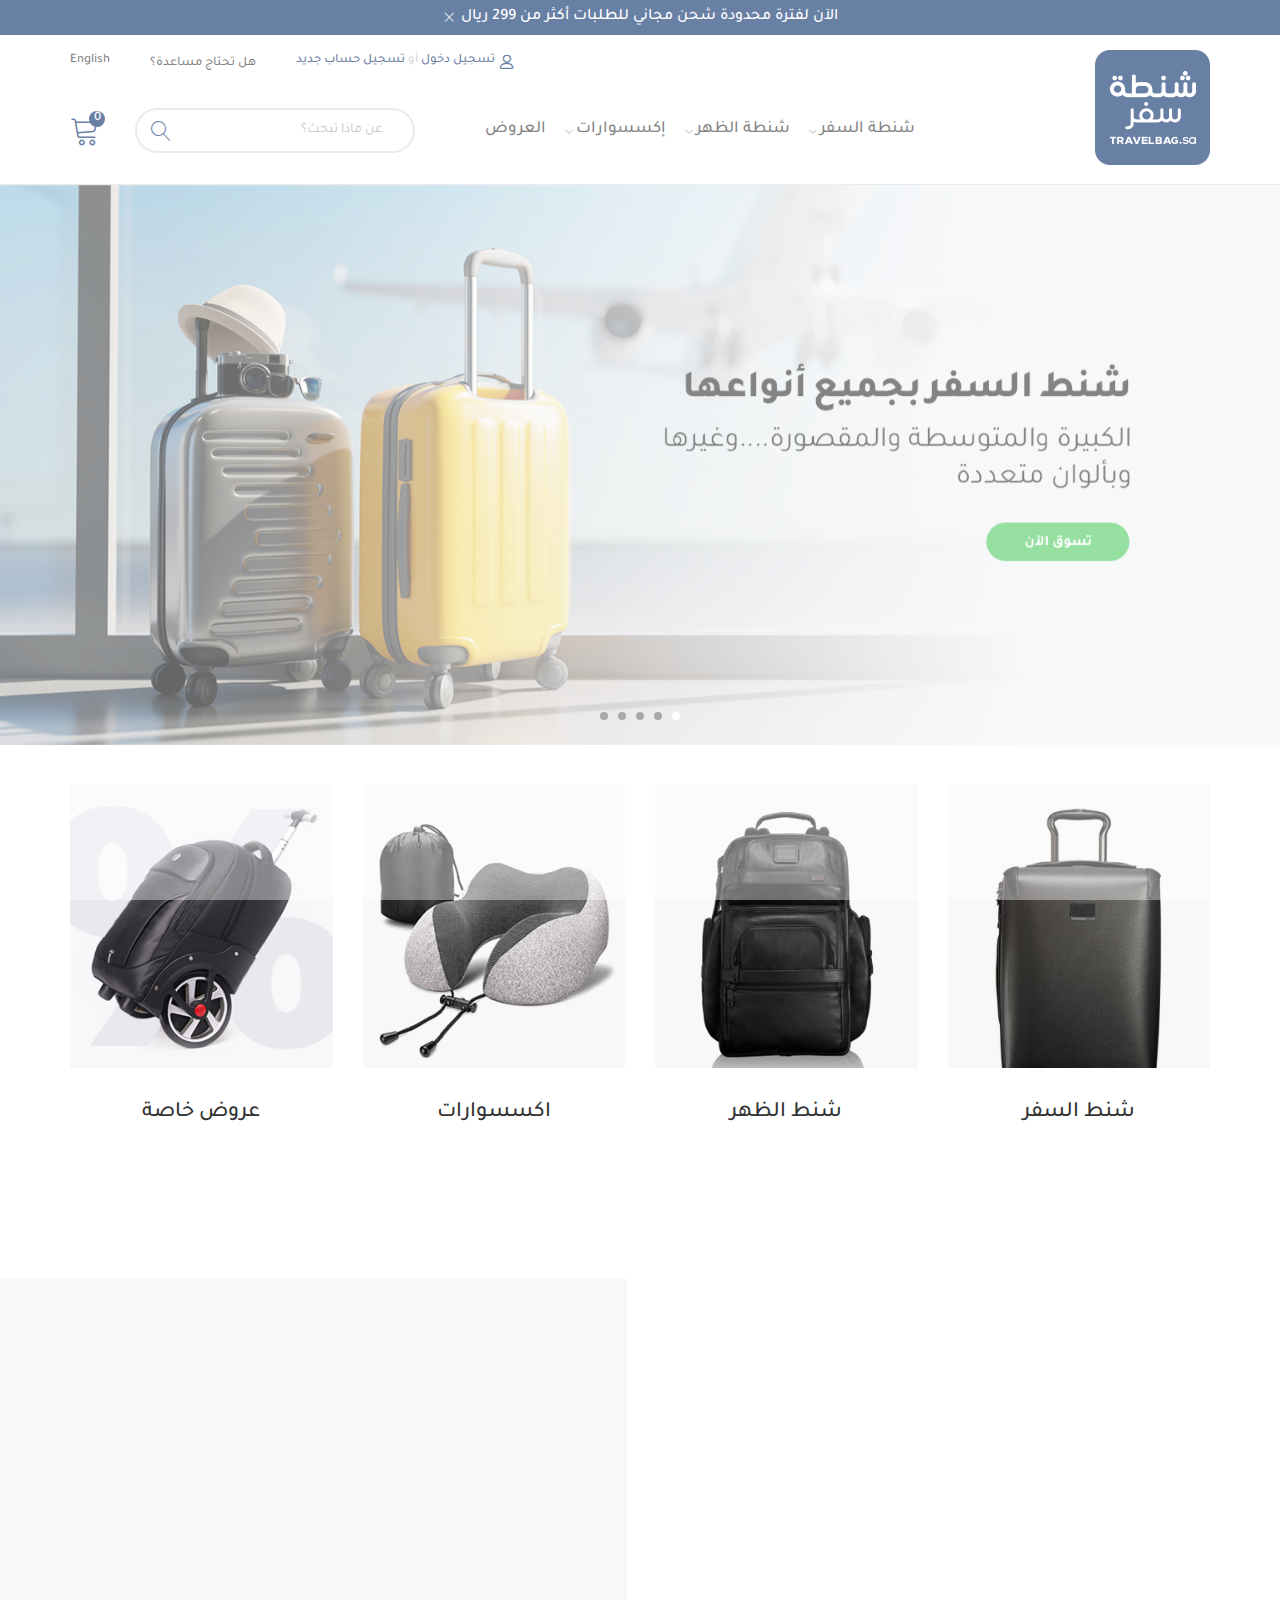
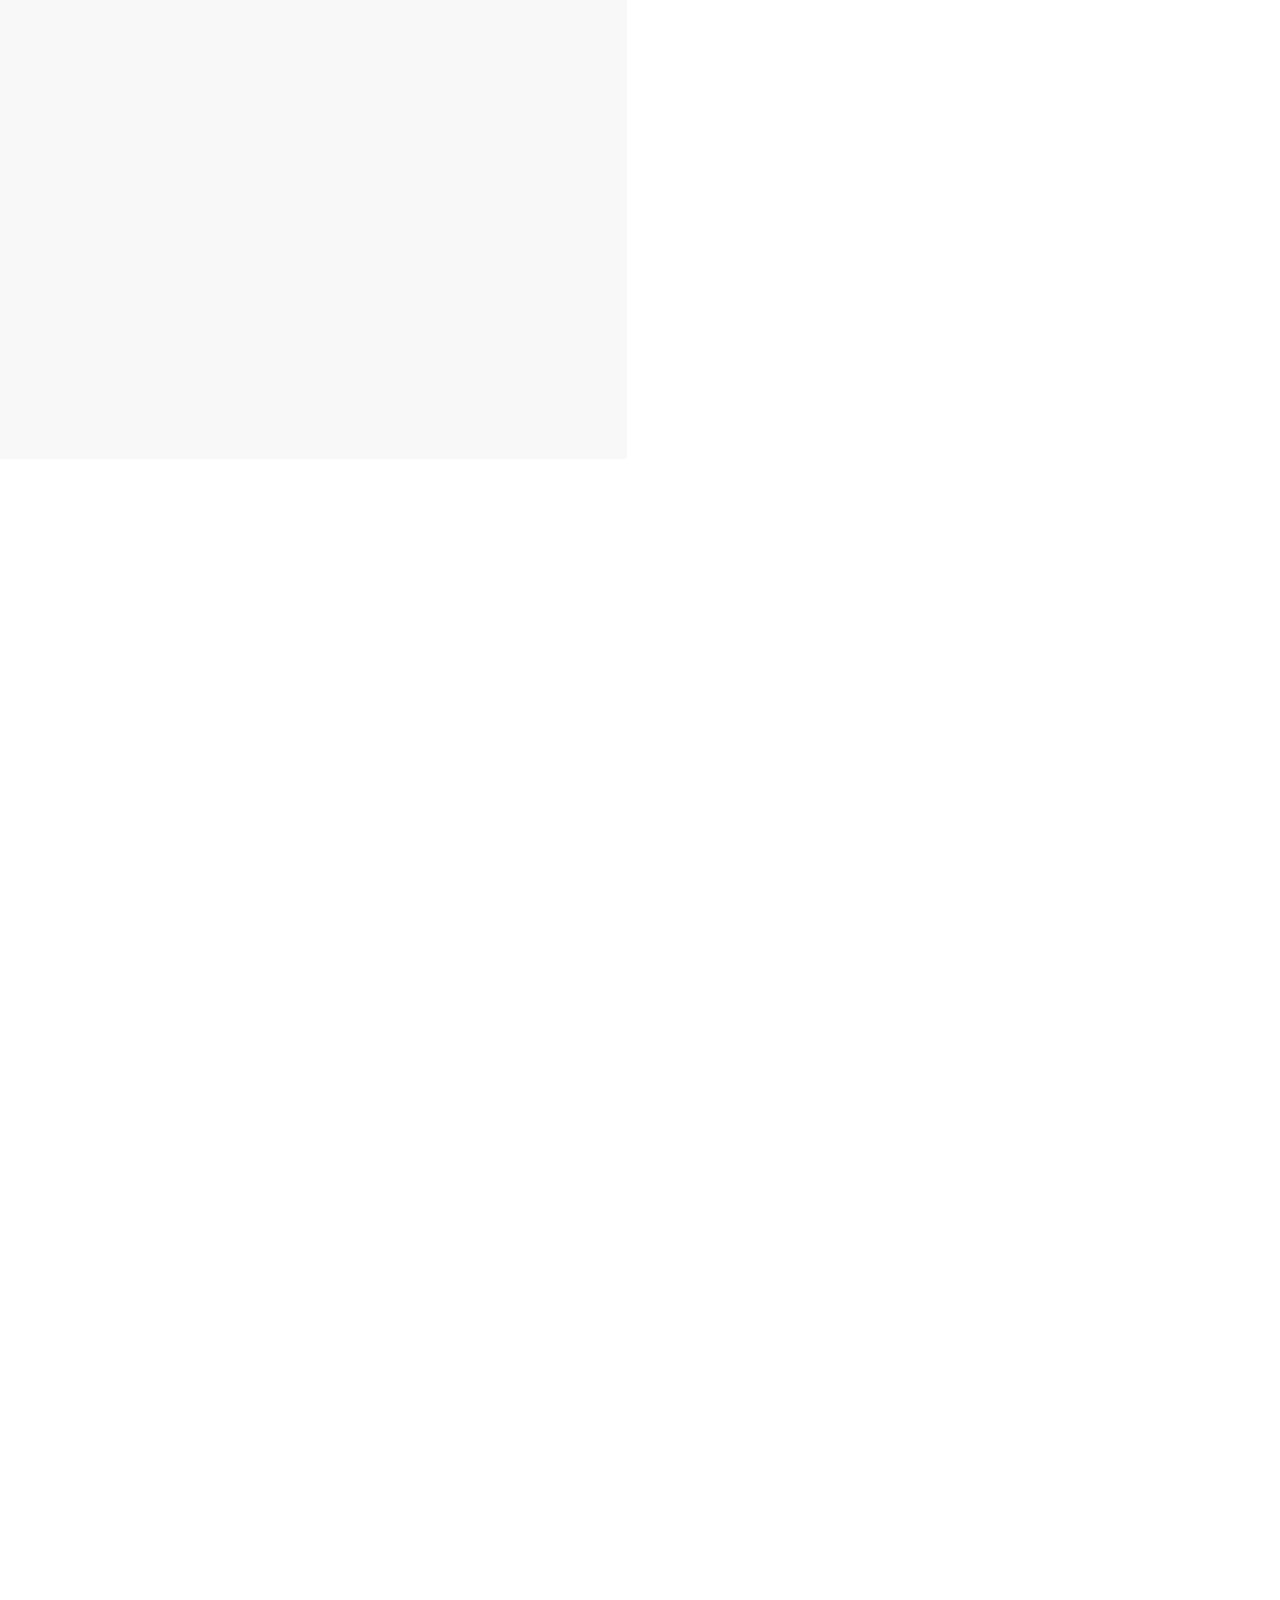
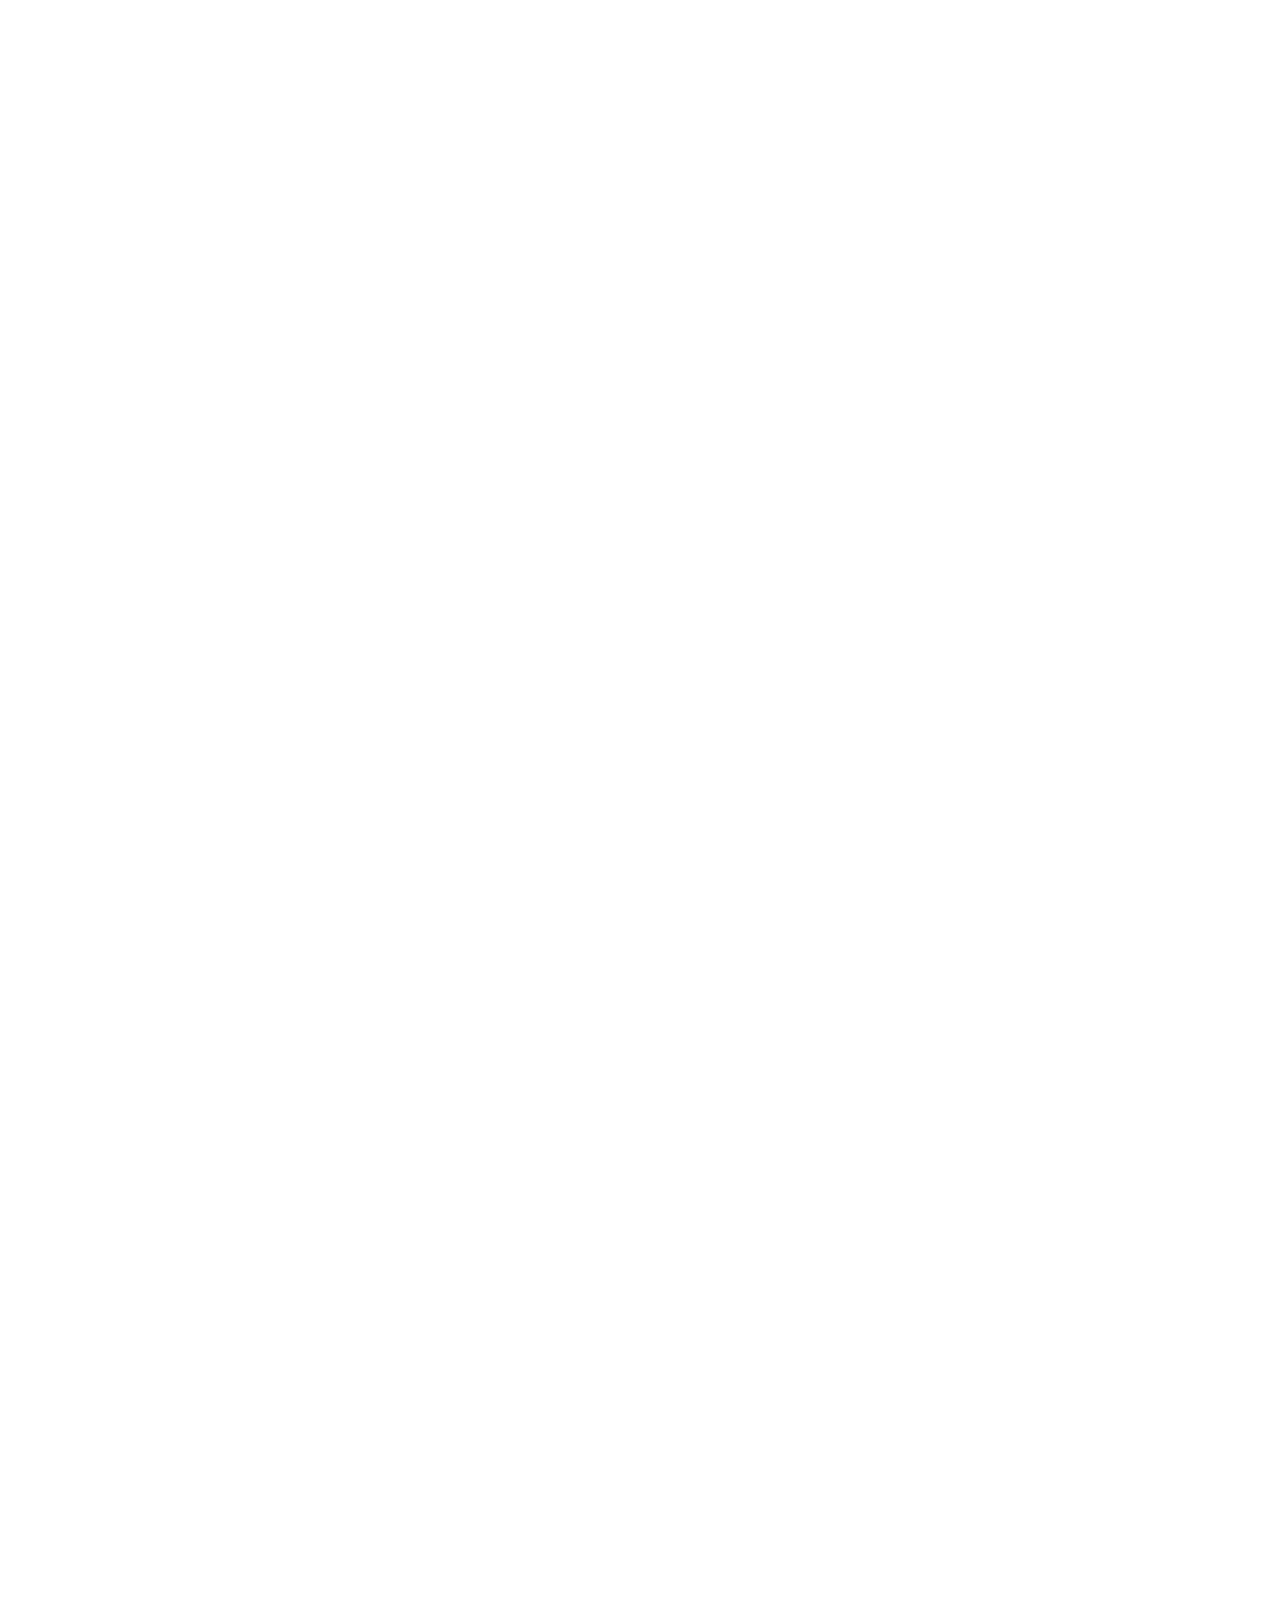
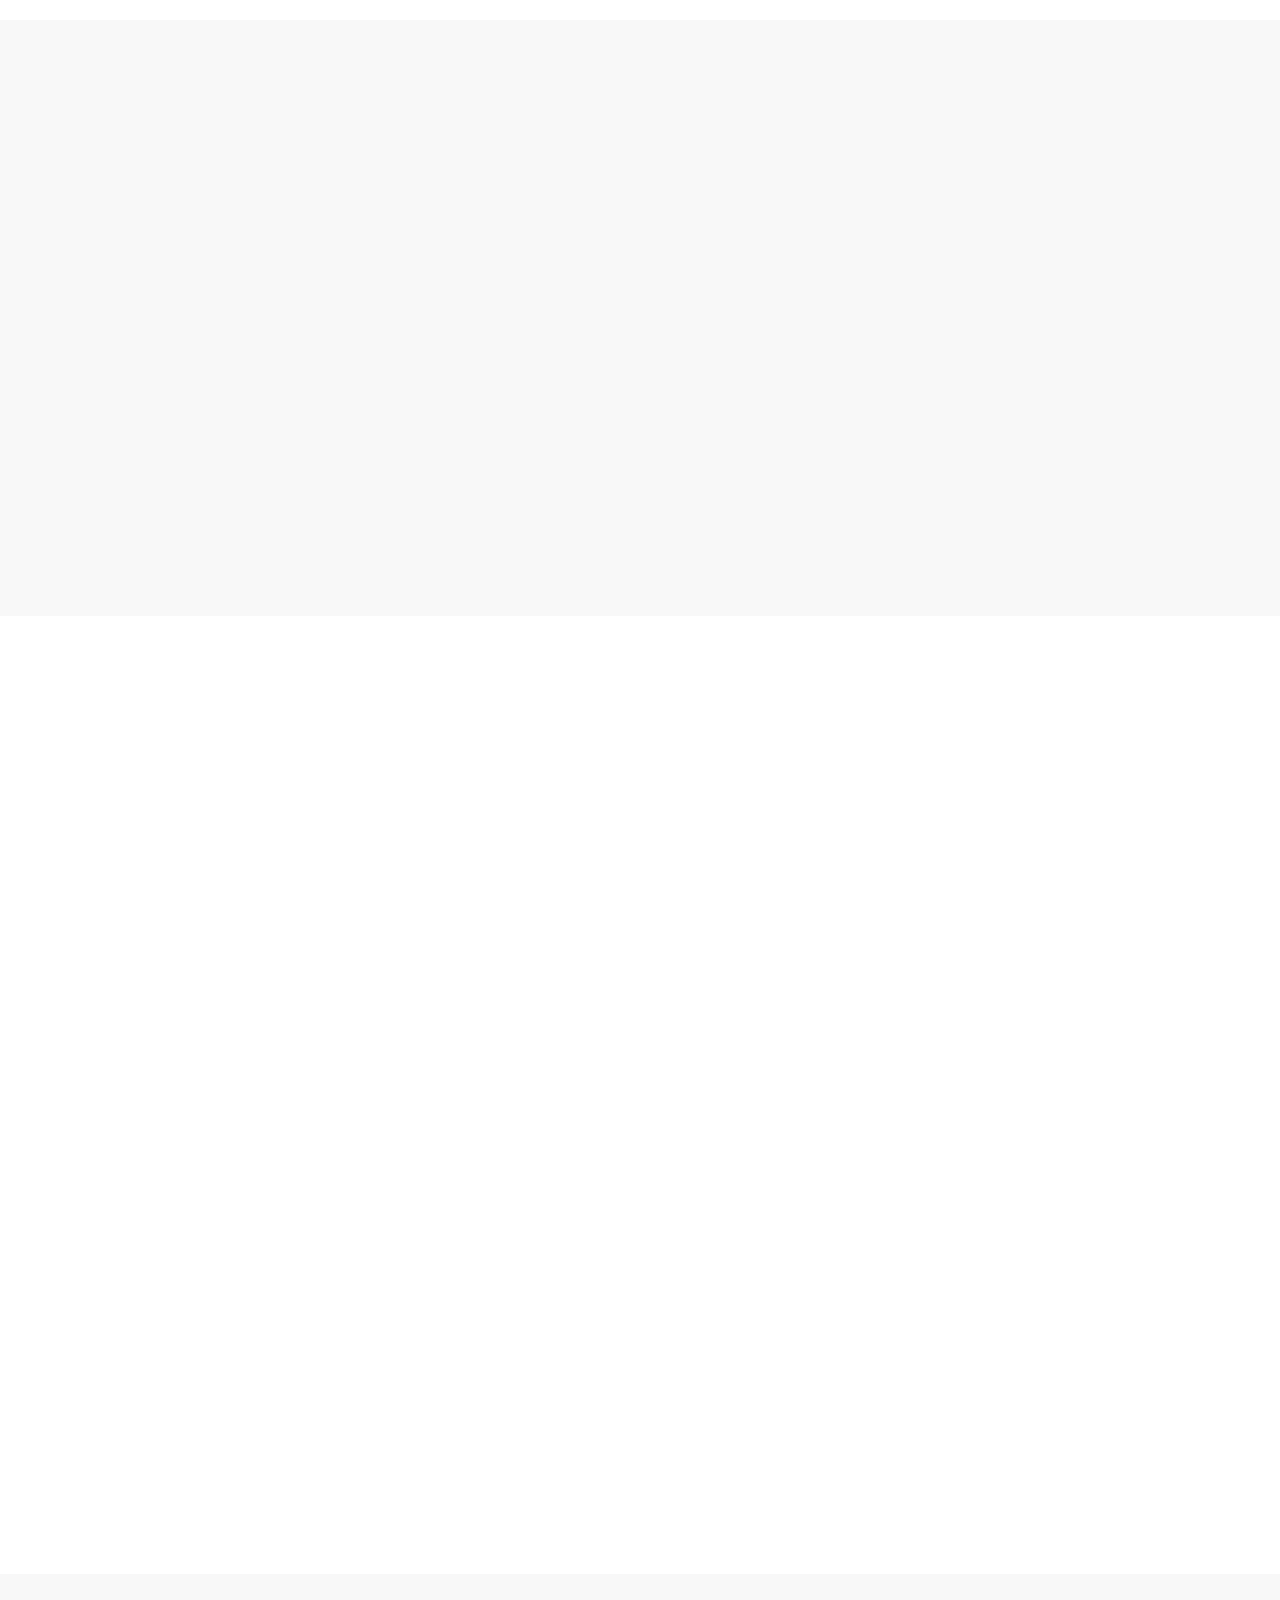
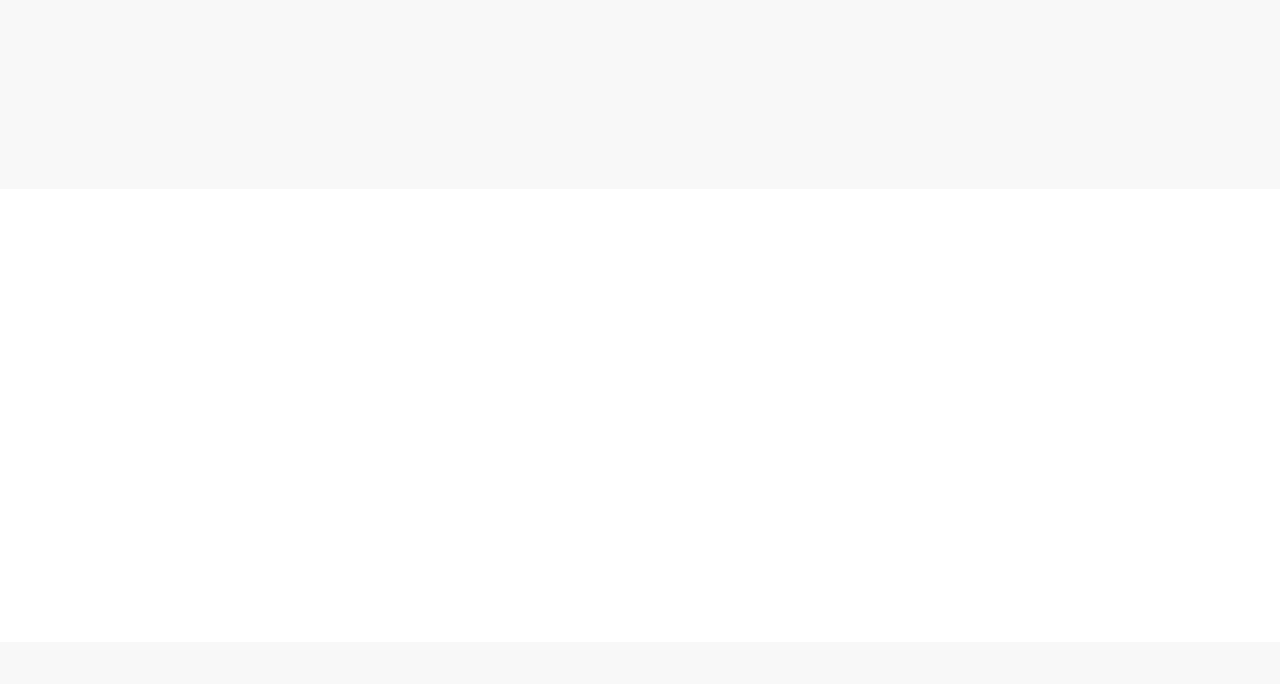
<file: index.html>
<!DOCTYPE html>

<html lang="ar" dir="rtl">

<head>
    <meta charset="utf-8">
    <meta http-equiv="X-UA-Compatible" content="IE=edge">
    <title>شنطة سفر</title>
    <meta name="description" content="">
    <meta name="viewport" content="width=device-width, initial-scale=1">
    <link rel="stylesheet" href="css/all.min.css">
    <link rel="stylesheet" href="css/bootstrap.min.css">
    <link rel="stylesheet" href="css/bootstrap-rtl.min.css">
    <link rel="stylesheet" href="css/fonts.css">
    <link rel="stylesheet" href="css/animate.css">
    <link rel="stylesheet" href="css/owl.carousel.min.css">
    <link rel="stylesheet" href="css/owl.theme.default.min.css">
    <link rel="stylesheet" href="css/jquery.fancybox.min.css">
    <link rel="stylesheet" href="css/Linearicons.css">
    <link rel="stylesheet" href="css/main.css">
    <link rel="stylesheet" href="css/media.css">
</head>

<body>

    <!--------------------------------------- Header Start -------------------------------------->
    <div class="mo-header">
        <!-------------------------------------- Overlay background --------------------------------->
        <div class="overlay-box"></div>
        <div class="overlay-box2"></div>
        <div class="overlay-box3"></div>
        <div class="overlay-box4"></div>
        <div class="tob-bar">
            <div class="container">
                <div class="tob-bar-inner">
                    <p class="free-shipping">الآن لفترة محدودة شحن مجاني للطلبات أكثر من 299 ريال</p>
                    <span class="close-ship lnr lnr-cross"></span>
                </div>
            </div>
        </div>
        <div class="container">
            <div class="header-content">
                <div class="row">
                    <div class="hidden-lg hidden-md col-xs-4">
                        <div class="menu-search">
                            <div class="search">
                                <span class="search-icon open-search"></span>
                            </div>
                            <div class="menu">
                                <span class="menu-icon open-menu"></span>
                            </div>
                        </div>
                    </div>
                    <div class="col-md-3 col-xs-4">
                        <div class="logo">
                            <a href="#!"><img src="images/logo/logo.png" class="logo-img"></a>
                        </div>
                    </div>
                    <div class="col-md-9 col-xs-4">
                        <div class="rools">
                            <div class="user-help">
                                <p class="config-top">
                                    <span class="user-icon lnr lnr-user"></span>
                                    <a href="#!" class="config-link">تسجيل دخول </a>
                                    <span class="or">أو</span>
                                    <a href="#!" class="config-link">تسجيل حساب جديد</a>
                                </p>
                                <p class="need-help"><a href="#!" class="need-help-link">هل تحتاج مساعدة؟</a></p>
                                <div class="page-language">
                                    <a class="lang-page" href="index-en.html">English</a>
                                </div>
                            </div>
                            <div class="terms">
                                <div class="mo-nav">
                                    <button class="close"><span class="lnr lnr-cross"></span></button>
                                    <div class="page-language">
                                        <a class="lang-page" href="index-en.html">English</a>
                                    </div>
                                    <ul class="nav-list list-unstyled">
                                        <li class="nav-list-li account"><a href="#!" class="nav-link arrow">حسابي</a>
                                            <p class="config-top">
                                                <a href="#!" class="config-link">تسجيل دخول </a>
                                                <a href="#!" class="config-link">تسجيل حساب جديد</a>
                                            </p>
                                        </li>
                                        <li class="nav-list-li"><a href="#!" class="nav-link arrow">شنطة السفر</a></li>
                                        <li class="nav-list-li mega-big-box"><a href="#!" class="nav-link arrow">شنطة الظهر</a>
                                            <div class="mega-menu">
                                                <div class="mega-content">
                                                    <ul class="mega-list list-unstyled">
                                                        <li class="mega-li"><a class="mega-link" href="#!">شنط جوازات</a></li>
                                                        <li class="mega-li"><a class="mega-link" href="#!">مظلات</a></li>
                                                        <li class="mega-li"><a class="mega-link" href="#!">وسادات</a></li>
                                                        <li class="mega-li"><a class="mega-link" href="#!">أكياس و منظمات</a></li>
                                                        <li class="mega-li"><a class="mega-link" href="#!">شنط مكياج</a></li>
                                                        <li class="mega-li"><a class="mega-link" href="#!">أقفال وميزان</a></li>
                                                        <li class="mega-li"><a class="mega-link" href="#!">أخرى</a></li>
                                                    </ul>
                                                    <div class="mega-img-box">
                                                        <img src="images/mega-menu/mega-img.png" alt="" class="mega-img">
                                                    </div>
                                                </div>
                                            </div>
                                        </li>
                                        <li class="nav-list-li accessories"><a href="#!" class="nav-link arrow">إكسسوارات</a></li>
                                        <li class="nav-list-li offers"><a href="#!" class="nav-link">العروض</a></li>
                                        <li class="nav-list-li">
                                            <a href="#!" class="nav-link">
                                                <p class="need-help"><a href="#!" class="need-help-link">هل تحتاج مساعدة؟</a></p>
                                            </a>
                                        </li>
                                    </ul>
                                </div>
                                <div class="banner">
                                    <button class="close-banner"><span class="lnr lnr-cross"></span></button>
                                    <a href="#!"><img src="images/hidden-banner/img.png" class="banner-img"></a>
                                </div>
                                <button class="close-search-btn"><span class="lnr lnr-cross"></span></button>
                                <div class="search-box">
                                    <div class="search-bar">
                                        <input type="text" class="search-input" placeholder="عن ماذا تبحث؟">
                                        <button class="click-search"><span class="lnr lnr-magnifier"></span></button>
                                    </div>
                                </div>
                                <div class="fav">
                                    <span class="fav-icon lnr lnr-heart"></span>
                                </div>
                                <div class="shop">
                                    <span class="shop-icon lnr lnr-cart"></span>
                                    <span class="counter">0</span>
                                </div>
                            </div>
                        </div>
                    </div>
                </div>
            </div>
        </div>
    </div>
    <!---------------------------------------- Header End --------------------------------------->


    <!------------------------------------- Main Slider Start ----------------------------------->
    <div class="main-slider">
        <div class="owl-carousel owl-theme wow animate__zoomIn" data-wow-duration="0.3s">
            <div class="main-item">
                <a href="#!"><img src="images/main-slider/slider.png" class="main-img wow animate__zoomIn" data-wow-duration="0.4s"></a>
            </div>
            <div class="main-item">
                <a href="#!"><img src="images/main-slider/slider.png" class="main-img"></a>
            </div>
            <div class="main-item">
                <a href="#!"><img src="images/main-slider/slider.png" class="main-img"></a>
            </div>
            <div class="main-item">
                <a href="#!"><img src="images/main-slider/slider.png" class="main-img"></a>
            </div>
            <div class="main-item">
                <a href="#!"><img src="images/main-slider/slider.png" class="main-img"></a>
            </div>
        </div>
    </div>
    <!-------------------------------------- Main Slider End ------------------------------------>


    <!---------------------------------------- Cats Start --------------------------------------->
    <div class="cats">
        <div class="container">
            <div class="row">

                <div class="col-md-3 col-xs-6">
                    <div class="cat wow animate__zoomIn" data-wow-duration="0.3s">
                        <div class="cat-img-box">
                            <a href="#!"><img class="cat-img" src="images/cats/1.png"></a>
                        </div>
                        <a href="#!" class="cat-name">شنط السفر</a>
                    </div>
                </div>

                <div class="col-md-3 col-xs-6">
                    <div class="cat wow animate__zoomIn" data-wow-duration="0.3s">
                        <div class="cat-img-box">
                            <a href="#!"><img class="cat-img" src="images/cats/2.png"></a>
                        </div>
                        <a href="#!" class="cat-name">شنط الظهر</a>
                    </div>
                </div>

                <div class="col-md-3 col-xs-6">
                    <div class="cat wow animate__zoomIn" data-wow-duration="0.3s">
                        <div class="cat-img-box">
                            <a href="#!"><img class="cat-img" src="images/cats/3.png"></a>
                        </div>
                        <a href="#!" class="cat-name">اكسسوارات</a>
                    </div>
                </div>

                <div class="col-md-3 col-xs-6">
                    <div class="cat wow animate__zoomIn" data-wow-duration="0.3s">
                        <div class="cat-img-box">
                            <a href="#!"><img class="cat-img" src="images/cats/4.png"></a>
                        </div>
                        <a href="#!" class="cat-name">عروض خاصة</a>
                    </div>
                </div>

            </div>
        </div>
    </div>
    <!----------------------------------------- Cats End ---------------------------------------->


    <!------------------------------------- Bestsellers Start ----------------------------------->
    <div class="bestsellers">
        <div class="container">
            <div class="row">
                <div class="col-md-4 col-xs-12">
                    <div class="bestsellers-intro">
                        <h2 class="item-title wow animate__zoomIn" data-wow-duration="0.3s">الأكثر مبيعاً</h2>
                        <p class="item-desc wow animate__zoomIn" data-wow-duration="0.4s">لا تفوت أفضل العروض والمنتجات</p>
                    </div>
                </div>
                <div class="col-md-8 col-xs-12">
                    <div class="slider-items-box">
                        <div class="owl-carousel owl-theme wow animate__zoomIn" data-wow-duration="0.5s">

                            <div class="slider-item wow animate__zoomIn" data-wow-duration="0.6s">
                                <div class="item-img-box">
                                    <a href="#!"><img src="images/bestsellers/1.png" class="item-img"></a>
                                    <span class="discount">خصم 10%</span>
                                    <span class="timer">14 ساعة : 22 دقيقة : 56 ثانية</span>
                                </div>
                                <div class="item-content">
                                    <ul class="stars-list list-unstyled">
                                        <li class="stars-list-li"><i class="fas fa-star"></i></li>
                                        <li class="stars-list-li"><i class="fas fa-star"></i></li>
                                        <li class="stars-list-li"><i class="fas fa-star"></i></li>
                                        <li class="stars-list-li"><i class="fas fa-star"></i></li>
                                        <li class="stars-list-li"><i class="fas fa-star"></i></li>
                                    </ul>
                                    <a class="item-name" href="#!">هناك حقيقة مثبتة منذ زمن طويل وهي أن المحتوى المقروء لصفحة ما سيلهي القارئ عن التركيز على الشكل الخارجي للنص</a>
                                    <div class="price-box">
                                        <span class="first-price">850 ريال</span>
                                        <span class="last-price">955 ريال</span>
                                    </div>
                                    <ul class="colors-list list-unstyled">
                                        <li class="color-li"><span class="color-span"></span></li>
                                        <li class="color-li"><span class="color-span"></span></li>
                                        <li class="color-li"><span class="color-span"></span></li>
                                        <li class="color-li"><span class="color-span"></span></li>
                                        <li class="color-li"><span class="color-span"></span></li>
                                        <li class="color-li"><span class="color-span"></span></li>
                                    </ul>
                                    <div class="cart-compare">
                                        <a class="item-link add-to-cart" href="#!"><span class="cart-icon lnr lnr-cart"></span> أضف إلى السلة</a>
                                        <a class="item-link compare" href="#!"><span class="compare-icon lnr lnr-sync"></span> قارن</a>
                                    </div>
                                </div>
                            </div>

                            <div class="slider-item wow animate__zoomIn" data-wow-duration="0.6s">
                                <div class="item-img-box">
                                    <a href="#!"><img src="images/bestsellers/1.png" class="item-img"></a>
                                    <span class="discount">خصم 10%</span>
                                    <span class="timer">14 ساعة : 22 دقيقة : 56 ثانية</span>
                                </div>
                                <div class="item-content">
                                    <ul class="stars-list list-unstyled">
                                        <li class="stars-list-li"><i class="fas fa-star"></i></li>
                                        <li class="stars-list-li"><i class="fas fa-star"></i></li>
                                        <li class="stars-list-li"><i class="fas fa-star"></i></li>
                                        <li class="stars-list-li"><i class="fas fa-star"></i></li>
                                        <li class="stars-list-li"><i class="fas fa-star"></i></li>
                                    </ul>
                                    <a class="item-name" href="#!">هناك حقيقة مثبتة منذ زمن طويل وهي أن المحتوى المقروء لصفحة ما سيلهي القارئ عن التركيز على الشكل الخارجي للنص</a>
                                    <div class="price-box">
                                        <span class="first-price">850 ريال</span>
                                        <span class="last-price">955 ريال</span>
                                    </div>
                                    <ul class="colors-list list-unstyled">
                                        <li class="color-li"><span class="color-span"></span></li>
                                        <li class="color-li"><span class="color-span"></span></li>
                                        <li class="color-li"><span class="color-span"></span></li>
                                        <li class="color-li"><span class="color-span"></span></li>
                                        <li class="color-li"><span class="color-span"></span></li>
                                        <li class="color-li"><span class="color-span"></span></li>
                                    </ul>
                                    <div class="cart-compare">
                                        <a class="item-link add-to-cart" href="#!"><span class="cart-icon lnr lnr-cart"></span> أضف إلى السلة</a>
                                        <a class="item-link compare" href="#!"><span class="compare-icon lnr lnr-sync"></span> قارن</a>
                                    </div>
                                </div>
                            </div>

                            <div class="slider-item">
                                <div class="item-img-box">
                                    <a href="#!"><img src="images/bestsellers/1.png" class="item-img"></a>
                                    <span class="discount">خصم 10%</span>
                                    <span class="timer">14 ساعة : 22 دقيقة : 56 ثانية</span>
                                </div>
                                <div class="item-content">
                                    <ul class="stars-list list-unstyled">
                                        <li class="stars-list-li"><i class="fas fa-star"></i></li>
                                        <li class="stars-list-li"><i class="fas fa-star"></i></li>
                                        <li class="stars-list-li"><i class="fas fa-star"></i></li>
                                        <li class="stars-list-li"><i class="fas fa-star"></i></li>
                                        <li class="stars-list-li"><i class="fas fa-star"></i></li>
                                    </ul>
                                    <a class="item-name" href="#!">هناك حقيقة مثبتة منذ زمن طويل وهي أن المحتوى المقروء لصفحة ما سيلهي القارئ عن التركيز على الشكل الخارجي للنص</a>
                                    <div class="price-box">
                                        <span class="first-price">850 ريال</span>
                                        <span class="last-price">955 ريال</span>
                                    </div>
                                    <ul class="colors-list list-unstyled">
                                        <li class="color-li"><span class="color-span"></span></li>
                                        <li class="color-li"><span class="color-span"></span></li>
                                        <li class="color-li"><span class="color-span"></span></li>
                                        <li class="color-li"><span class="color-span"></span></li>
                                        <li class="color-li"><span class="color-span"></span></li>
                                        <li class="color-li"><span class="color-span"></span></li>
                                    </ul>
                                    <div class="cart-compare">
                                        <a class="item-link add-to-cart" href="#!"><span class="cart-icon lnr lnr-cart"></span> أضف إلى السلة</a>
                                        <a class="item-link compare" href="#!"><span class="compare-icon lnr lnr-sync"></span> قارن</a>
                                    </div>
                                </div>
                            </div>

                        </div>
                    </div>
                </div>
            </div>
        </div>
    </div>
    <!-------------------------------------- Bestsellers End ------------------------------------>


    <!------------------------------------- Sub Slider 1 Start ---------------------------------->
    <div class="sub-slider">
        <div class="container">
            <h2 class="sub-title wow animate__zoomIn" data-wow-duration="0.3s">وصل حديثاً</h2>
            <p class="sub-desc wow animate__zoomIn" data-wow-duration="0.4s">تعرف على آخر منتجاتنا الرائعة</p>

            <div class="owl-carousel owl-theme wow animate__zoomIn" data-wow-duration="0.4s">

                <div class="slider-item wow animate__zoomIn" data-wow-duration="0.5s">
                    <div class="item-img-box">
                        <a href="#!"><img src="images/sub-sliders/1.png" class="item-img"></a>
                        <span class="discount">خصم 10%</span>
                        <span class="timer">14 ساعة : 22 دقيقة : 56 ثانية</span>
                    </div>
                    <div class="item-content">
                        <ul class="stars-list list-unstyled">
                            <li class="stars-list-li"><i class="fas fa-star"></i></li>
                            <li class="stars-list-li"><i class="fas fa-star"></i></li>
                            <li class="stars-list-li"><i class="fas fa-star"></i></li>
                            <li class="stars-list-li"><i class="fas fa-star"></i></li>
                            <li class="stars-list-li"><i class="fas fa-star"></i></li>
                        </ul>
                        <a class="item-name" href="#!">هناك حقيقة مثبتة منذ زمن طويل وهي أن المحتوى المقروء لصفحة ما سيلهي القارئ عن التركيز على الشكل الخارجي للنص</a>
                        <div class="price-box">
                            <span class="first-price">850 ريال</span>
                            <span class="last-price">955 ريال</span>
                        </div>
                        <ul class="colors-list list-unstyled">
                            <li class="color-li"><span class="color-span"></span></li>
                            <li class="color-li"><span class="color-span"></span></li>
                            <li class="color-li"><span class="color-span"></span></li>
                            <li class="color-li"><span class="color-span"></span></li>
                            <li class="color-li"><span class="color-span"></span></li>
                            <li class="color-li"><span class="color-span"></span></li>
                        </ul>
                        <div class="cart-compare">
                            <a class="item-link add-to-cart" href="#!"><span class="cart-icon lnr lnr-cart"></span> أضف إلى السلة</a>
                            <a class="item-link compare" href="#!"><span class="compare-icon lnr lnr-sync"></span> قارن</a>
                        </div>
                    </div>
                </div>

                <div class="slider-item wow animate__zoomIn" data-wow-duration="0.6s">
                    <div class="item-img-box">
                        <a href="#!"><img src="images/sub-sliders/1.png" class="item-img"></a>
                        <span class="discount">خصم 10%</span>
                        <span class="timer">14 ساعة : 22 دقيقة : 56 ثانية</span>
                    </div>
                    <div class="item-content">
                        <ul class="stars-list list-unstyled">
                            <li class="stars-list-li"><i class="fas fa-star"></i></li>
                            <li class="stars-list-li"><i class="fas fa-star"></i></li>
                            <li class="stars-list-li"><i class="fas fa-star"></i></li>
                            <li class="stars-list-li"><i class="fas fa-star"></i></li>
                            <li class="stars-list-li"><i class="fas fa-star"></i></li>
                        </ul>
                        <a class="item-name" href="#!">هناك حقيقة مثبتة منذ زمن طويل وهي أن المحتوى المقروء لصفحة ما سيلهي القارئ عن التركيز على الشكل الخارجي للنص</a>
                        <div class="price-box">
                            <span class="first-price">850 ريال</span>
                            <span class="last-price">955 ريال</span>
                        </div>
                        <ul class="colors-list list-unstyled">
                            <li class="color-li"><span class="color-span"></span></li>
                            <li class="color-li"><span class="color-span"></span></li>
                            <li class="color-li"><span class="color-span"></span></li>
                            <li class="color-li"><span class="color-span"></span></li>
                            <li class="color-li"><span class="color-span"></span></li>
                            <li class="color-li"><span class="color-span"></span></li>
                        </ul>
                        <div class="cart-compare">
                            <a class="item-link add-to-cart" href="#!"><span class="cart-icon lnr lnr-cart"></span> أضف إلى السلة</a>
                            <a class="item-link compare" href="#!"><span class="compare-icon lnr lnr-sync"></span> قارن</a>
                        </div>
                    </div>
                </div>

                <div class="slider-item wow animate__zoomIn" data-wow-duration="0.7s">
                    <div class="item-img-box">
                        <a href="#!"><img src="images/sub-sliders/1.png" class="item-img"></a>
                        <span class="discount">خصم 10%</span>
                        <span class="timer">14 ساعة : 22 دقيقة : 56 ثانية</span>
                    </div>
                    <div class="item-content">
                        <ul class="stars-list list-unstyled">
                            <li class="stars-list-li"><i class="fas fa-star"></i></li>
                            <li class="stars-list-li"><i class="fas fa-star"></i></li>
                            <li class="stars-list-li"><i class="fas fa-star"></i></li>
                            <li class="stars-list-li"><i class="fas fa-star"></i></li>
                            <li class="stars-list-li"><i class="fas fa-star"></i></li>
                        </ul>
                        <a class="item-name" href="#!">هناك حقيقة مثبتة منذ زمن طويل وهي أن المحتوى المقروء لصفحة ما سيلهي القارئ عن التركيز على الشكل الخارجي للنص</a>
                        <div class="price-box">
                            <span class="first-price">850 ريال</span>
                            <span class="last-price">955 ريال</span>
                        </div>
                        <ul class="colors-list list-unstyled">
                            <li class="color-li"><span class="color-span"></span></li>
                            <li class="color-li"><span class="color-span"></span></li>
                            <li class="color-li"><span class="color-span"></span></li>
                            <li class="color-li"><span class="color-span"></span></li>
                            <li class="color-li"><span class="color-span"></span></li>
                            <li class="color-li"><span class="color-span"></span></li>
                        </ul>
                        <div class="cart-compare">
                            <a class="item-link add-to-cart" href="#!"><span class="cart-icon lnr lnr-cart"></span> أضف إلى السلة</a>
                            <a class="item-link compare" href="#!"><span class="compare-icon lnr lnr-sync"></span> قارن</a>
                        </div>
                    </div>
                </div>

                <div class="slider-item wow animate__zoomIn" data-wow-duration="0.8s">
                    <div class="item-img-box">
                        <a href="#!"><img src="images/sub-sliders/1.png" class="item-img"></a>
                        <span class="discount">خصم 10%</span>
                        <span class="timer">14 ساعة : 22 دقيقة : 56 ثانية</span>
                    </div>
                    <div class="item-content">
                        <ul class="stars-list list-unstyled">
                            <li class="stars-list-li"><i class="fas fa-star"></i></li>
                            <li class="stars-list-li"><i class="fas fa-star"></i></li>
                            <li class="stars-list-li"><i class="fas fa-star"></i></li>
                            <li class="stars-list-li"><i class="fas fa-star"></i></li>
                            <li class="stars-list-li"><i class="fas fa-star"></i></li>
                        </ul>
                        <a class="item-name" href="#!">هناك حقيقة مثبتة منذ زمن طويل وهي أن المحتوى المقروء لصفحة ما سيلهي القارئ عن التركيز على الشكل الخارجي للنص</a>
                        <div class="price-box">
                            <span class="first-price">850 ريال</span>
                            <span class="last-price">955 ريال</span>
                        </div>
                        <ul class="colors-list list-unstyled">
                            <li class="color-li"><span class="color-span"></span></li>
                            <li class="color-li"><span class="color-span"></span></li>
                            <li class="color-li"><span class="color-span"></span></li>
                            <li class="color-li"><span class="color-span"></span></li>
                            <li class="color-li"><span class="color-span"></span></li>
                            <li class="color-li"><span class="color-span"></span></li>
                        </ul>
                        <div class="cart-compare">
                            <a class="item-link add-to-cart" href="#!"><span class="cart-icon lnr lnr-cart"></span> أضف إلى السلة</a>
                            <a class="item-link compare" href="#!"><span class="compare-icon lnr lnr-sync"></span> قارن</a>
                        </div>
                    </div>
                </div>

                <div class="slider-item">
                    <div class="item-img-box">
                        <a href="#!"><img src="images/sub-sliders/1.png" class="item-img"></a>
                        <span class="discount">خصم 10%</span>
                        <span class="timer">14 ساعة : 22 دقيقة : 56 ثانية</span>
                    </div>
                    <div class="item-content">
                        <ul class="stars-list list-unstyled">
                            <li class="stars-list-li"><i class="fas fa-star"></i></li>
                            <li class="stars-list-li"><i class="fas fa-star"></i></li>
                            <li class="stars-list-li"><i class="fas fa-star"></i></li>
                            <li class="stars-list-li"><i class="fas fa-star"></i></li>
                            <li class="stars-list-li"><i class="fas fa-star"></i></li>
                        </ul>
                        <a class="item-name" href="#!">هناك حقيقة مثبتة منذ زمن طويل وهي أن المحتوى المقروء لصفحة ما سيلهي القارئ عن التركيز على الشكل الخارجي للنص</a>
                        <div class="price-box">
                            <span class="first-price">850 ريال</span>
                            <span class="last-price">955 ريال</span>
                        </div>
                        <ul class="colors-list list-unstyled">
                            <li class="color-li"><span class="color-span"></span></li>
                            <li class="color-li"><span class="color-span"></span></li>
                            <li class="color-li"><span class="color-span"></span></li>
                            <li class="color-li"><span class="color-span"></span></li>
                            <li class="color-li"><span class="color-span"></span></li>
                            <li class="color-li"><span class="color-span"></span></li>
                        </ul>
                        <div class="cart-compare">
                            <a class="item-link add-to-cart" href="#!"><span class="cart-icon lnr lnr-cart"></span> أضف إلى السلة</a>
                            <a class="item-link compare" href="#!"><span class="compare-icon lnr lnr-sync"></span> قارن</a>
                        </div>
                    </div>
                </div>
            </div>
            <a href="#!" class="show-more wow animate__zoomIn" data-wow-duration="0.9s">عرض المزيد</a>
        </div>
    </div>
    <!-------------------------------------- Sub Slider 1 End ----------------------------------->


    <!---------------------------------------- Video Start -------------------------------------->
    <div class="video-box">
        <div class="container">
            <h2 class="video-title wow animate__zoomIn" data-wow-duration="0.3s">لماذا عليك التسوق من شنط سفر؟</h2>
            <div class="video-player wow animate__zoomIn" data-wow-duration="0.4s">
                <a class="video" href="https://www.youtube.com/watch?v=pLMMWtg2fhY" data-fancybox>
                    <img src="images/video/face-img.png" class="video-img-face">
                    <button class="play-button"><img class="play-img" src="images/video/play-button.png"></button>
                </a>
            </div>
        </div>
    </div>
    <!----------------------------------------- Video End --------------------------------------->


    <!------------------------------------- Sub Slider 2 Start ---------------------------------->
    <div class="sub-slider">
        <div class="container">
            <h2 class="sub-title wow animate__zoomIn" data-wow-duration="0.3s">الأكثر مشاهدة</h2>
            <p class="sub-desc wow animate__zoomIn" data-wow-duration="0.4s">تعرف على ما يبحث عنه عملائنا </p>

            <div class="owl-carousel owl-theme wow animate__zoomIn" data-wow-duration="0.4s">

                <div class="slider-item wow animate__zoomIn" data-wow-duration="0.5s">
                    <div class="item-img-box">
                        <a href="#!"><img src="images/sub-sliders/1.png" class="item-img"></a>
                        <span class="discount">خصم 10%</span>
                        <span class="timer">14 ساعة : 22 دقيقة : 56 ثانية</span>
                    </div>
                    <div class="item-content">
                        <ul class="stars-list list-unstyled">
                            <li class="stars-list-li"><i class="fas fa-star"></i></li>
                            <li class="stars-list-li"><i class="fas fa-star"></i></li>
                            <li class="stars-list-li"><i class="fas fa-star"></i></li>
                            <li class="stars-list-li"><i class="fas fa-star"></i></li>
                            <li class="stars-list-li"><i class="fas fa-star"></i></li>
                        </ul>
                        <a class="item-name" href="#!">هناك حقيقة مثبتة منذ زمن طويل وهي أن المحتوى المقروء لصفحة ما سيلهي القارئ عن التركيز على الشكل الخارجي للنص</a>
                        <div class="price-box">
                            <span class="first-price">850 ريال</span>
                            <span class="last-price">955 ريال</span>
                        </div>
                        <ul class="colors-list list-unstyled">
                            <li class="color-li"><span class="color-span"></span></li>
                            <li class="color-li"><span class="color-span"></span></li>
                            <li class="color-li"><span class="color-span"></span></li>
                            <li class="color-li"><span class="color-span"></span></li>
                            <li class="color-li"><span class="color-span"></span></li>
                            <li class="color-li"><span class="color-span"></span></li>
                        </ul>
                        <div class="cart-compare">
                            <a class="item-link add-to-cart" href="#!"><span class="cart-icon lnr lnr-cart"></span> أضف إلى السلة</a>
                            <a class="item-link compare" href="#!"><span class="compare-icon lnr lnr-sync"></span> قارن</a>
                        </div>
                    </div>
                </div>

                <div class="slider-item wow animate__zoomIn" data-wow-duration="0.6s">
                    <div class="item-img-box">
                        <a href="#!"><img src="images/sub-sliders/1.png" class="item-img"></a>
                        <span class="discount">خصم 10%</span>
                        <span class="timer">14 ساعة : 22 دقيقة : 56 ثانية</span>
                    </div>
                    <div class="item-content">
                        <ul class="stars-list list-unstyled">
                            <li class="stars-list-li"><i class="fas fa-star"></i></li>
                            <li class="stars-list-li"><i class="fas fa-star"></i></li>
                            <li class="stars-list-li"><i class="fas fa-star"></i></li>
                            <li class="stars-list-li"><i class="fas fa-star"></i></li>
                            <li class="stars-list-li"><i class="fas fa-star"></i></li>
                        </ul>
                        <a class="item-name" href="#!">هناك حقيقة مثبتة منذ زمن طويل وهي أن المحتوى المقروء لصفحة ما سيلهي القارئ عن التركيز على الشكل الخارجي للنص</a>
                        <div class="price-box">
                            <span class="first-price">850 ريال</span>
                            <span class="last-price">955 ريال</span>
                        </div>
                        <ul class="colors-list list-unstyled">
                            <li class="color-li"><span class="color-span"></span></li>
                            <li class="color-li"><span class="color-span"></span></li>
                            <li class="color-li"><span class="color-span"></span></li>
                            <li class="color-li"><span class="color-span"></span></li>
                            <li class="color-li"><span class="color-span"></span></li>
                            <li class="color-li"><span class="color-span"></span></li>
                        </ul>
                        <div class="cart-compare">
                            <a class="item-link add-to-cart" href="#!"><span class="cart-icon lnr lnr-cart"></span> أضف إلى السلة</a>
                            <a class="item-link compare" href="#!"><span class="compare-icon lnr lnr-sync"></span> قارن</a>
                        </div>
                    </div>
                </div>

                <div class="slider-item wow animate__zoomIn" data-wow-duration="0.7s">
                    <div class="item-img-box">
                        <a href="#!"><img src="images/sub-sliders/1.png" class="item-img"></a>
                        <span class="discount">خصم 10%</span>
                        <span class="timer">14 ساعة : 22 دقيقة : 56 ثانية</span>
                    </div>
                    <div class="item-content">
                        <ul class="stars-list list-unstyled">
                            <li class="stars-list-li"><i class="fas fa-star"></i></li>
                            <li class="stars-list-li"><i class="fas fa-star"></i></li>
                            <li class="stars-list-li"><i class="fas fa-star"></i></li>
                            <li class="stars-list-li"><i class="fas fa-star"></i></li>
                            <li class="stars-list-li"><i class="fas fa-star"></i></li>
                        </ul>
                        <a class="item-name" href="#!">هناك حقيقة مثبتة منذ زمن طويل وهي أن المحتوى المقروء لصفحة ما سيلهي القارئ عن التركيز على الشكل الخارجي للنص</a>
                        <div class="price-box">
                            <span class="first-price">850 ريال</span>
                            <span class="last-price">955 ريال</span>
                        </div>
                        <ul class="colors-list list-unstyled">
                            <li class="color-li"><span class="color-span"></span></li>
                            <li class="color-li"><span class="color-span"></span></li>
                            <li class="color-li"><span class="color-span"></span></li>
                            <li class="color-li"><span class="color-span"></span></li>
                            <li class="color-li"><span class="color-span"></span></li>
                            <li class="color-li"><span class="color-span"></span></li>
                        </ul>
                        <div class="cart-compare">
                            <a class="item-link add-to-cart" href="#!"><span class="cart-icon lnr lnr-cart"></span> أضف إلى السلة</a>
                            <a class="item-link compare" href="#!"><span class="compare-icon lnr lnr-sync"></span> قارن</a>
                        </div>
                    </div>
                </div>

                <div class="slider-item wow animate__zoomIn" data-wow-duration="0.8s">
                    <div class="item-img-box">
                        <a href="#!"><img src="images/sub-sliders/1.png" class="item-img"></a>
                        <span class="discount">خصم 10%</span>
                        <span class="timer">14 ساعة : 22 دقيقة : 56 ثانية</span>
                    </div>
                    <div class="item-content">
                        <ul class="stars-list list-unstyled">
                            <li class="stars-list-li"><i class="fas fa-star"></i></li>
                            <li class="stars-list-li"><i class="fas fa-star"></i></li>
                            <li class="stars-list-li"><i class="fas fa-star"></i></li>
                            <li class="stars-list-li"><i class="fas fa-star"></i></li>
                            <li class="stars-list-li"><i class="fas fa-star"></i></li>
                        </ul>
                        <a class="item-name" href="#!">هناك حقيقة مثبتة منذ زمن طويل وهي أن المحتوى المقروء لصفحة ما سيلهي القارئ عن التركيز على الشكل الخارجي للنص</a>
                        <div class="price-box">
                            <span class="first-price">850 ريال</span>
                            <span class="last-price">955 ريال</span>
                        </div>
                        <ul class="colors-list list-unstyled">
                            <li class="color-li"><span class="color-span"></span></li>
                            <li class="color-li"><span class="color-span"></span></li>
                            <li class="color-li"><span class="color-span"></span></li>
                            <li class="color-li"><span class="color-span"></span></li>
                            <li class="color-li"><span class="color-span"></span></li>
                            <li class="color-li"><span class="color-span"></span></li>
                        </ul>
                        <div class="cart-compare">
                            <a class="item-link add-to-cart" href="#!"><span class="cart-icon lnr lnr-cart"></span> أضف إلى السلة</a>
                            <a class="item-link compare" href="#!"><span class="compare-icon lnr lnr-sync"></span> قارن</a>
                        </div>
                    </div>
                </div>

                <div class="slider-item">
                    <div class="item-img-box">
                        <a href="#!"><img src="images/sub-sliders/1.png" class="item-img"></a>
                        <span class="discount">خصم 10%</span>
                        <span class="timer">14 ساعة : 22 دقيقة : 56 ثانية</span>
                    </div>
                    <div class="item-content">
                        <ul class="stars-list list-unstyled">
                            <li class="stars-list-li"><i class="fas fa-star"></i></li>
                            <li class="stars-list-li"><i class="fas fa-star"></i></li>
                            <li class="stars-list-li"><i class="fas fa-star"></i></li>
                            <li class="stars-list-li"><i class="fas fa-star"></i></li>
                            <li class="stars-list-li"><i class="fas fa-star"></i></li>
                        </ul>
                        <a class="item-name" href="#!">هناك حقيقة مثبتة منذ زمن طويل وهي أن المحتوى المقروء لصفحة ما سيلهي القارئ عن التركيز على الشكل الخارجي للنص</a>
                        <div class="price-box">
                            <span class="first-price">850 ريال</span>
                            <span class="last-price">955 ريال</span>
                        </div>
                        <ul class="colors-list list-unstyled">
                            <li class="color-li"><span class="color-span"></span></li>
                            <li class="color-li"><span class="color-span"></span></li>
                            <li class="color-li"><span class="color-span"></span></li>
                            <li class="color-li"><span class="color-span"></span></li>
                            <li class="color-li"><span class="color-span"></span></li>
                            <li class="color-li"><span class="color-span"></span></li>
                        </ul>
                        <div class="cart-compare">
                            <a class="item-link add-to-cart" href="#!"><span class="cart-icon lnr lnr-cart"></span> أضف إلى السلة</a>
                            <a class="item-link compare" href="#!"><span class="compare-icon lnr lnr-sync"></span> قارن</a>
                        </div>
                    </div>
                </div>
            </div>
        </div>
    </div>
    <!-------------------------------------- Sub Slider 2 End ----------------------------------->


    <!------------------------------------- Insta Gallary Start --------------------------------->
    <div class="insta-gallary">
        <div class="container">
            <h2 class="insta-title wow animate__zoomIn" data-wow-duration="0.3s">@شنط_سفر</h2>
            <p class="insta-desc wow animate__zoomIn" data-wow-duration="0.4s">تابعنا على انستجرام</p>

            <div class="owl-carousel owl-theme wow animate__zoomIn" data-wow-duration="0.4s">

                <div class="insta-item wow animate__zoomIn" data-wow-duration="0.5s">
                    <a href="#!"><img class="insta-img" src="images/insta-gallary/1.png"></a>
                </div>

                <div class="insta-item wow animate__zoomIn" data-wow-duration="0.6s">
                    <a href="#!"><img class="insta-img" src="images/insta-gallary/2.png"></a>
                </div>

                <div class="insta-item wow animate__zoomIn" data-wow-duration="0.7s">
                    <a href="#!"><img class="insta-img" src="images/insta-gallary/3.png"></a>
                </div>

                <div class="insta-item wow animate__zoomIn" data-wow-duration="0.8s">
                    <a href="#!"><img class="insta-img" src="images/insta-gallary/4.png"></a>
                </div>

                <div class="insta-item">
                    <a href="#!"><img class="insta-img" src="images/insta-gallary/3.png"></a>
                </div>

            </div>
        </div>
    </div>
    <!-------------------------------------- Insta Gallary End ---------------------------------->


    <!----------------------------------------- Brands Start ------------------------------------>
    <div class="brands">
        <div class="container">
            <h2 class="brands-title wow animate__zoomIn" data-wow-duration="0.3s">تسوق حسب الماركة<a href="#!" class="show-more-top">عرض المزيد</a></h2>
            <div class="owl-carousel owl-theme wow animate__zoomIn" data-wow-duration="0.3s">

                <div class="brand wow animate__zoomIn" data-wow-duration="0.4s">
                    <a href="#!"><img class="brand-img" src="images/brands/1.png"></a>
                </div>

                <div class="brand wow animate__zoomIn" data-wow-duration="0.5s">
                    <a href="#!"><img class="brand-img" src="images/brands/2.png"></a>
                </div>

                <div class="brand wow animate__zoomIn" data-wow-duration="0.6s">
                    <a href="#!"><img class="brand-img" src="images/brands/3.png"></a>
                </div>

                <div class="brand wow animate__zoomIn" data-wow-duration="0.7s">
                    <a href="#!"><img class="brand-img" src="images/brands/4.png"></a>
                </div>

                <div class="brand wow animate__zoomIn" data-wow-duration="0.8s">
                    <a href="#!"><img class="brand-img" src="images/brands/5.png"></a>
                </div>

                <div class="brand wow animate__zoomIn" data-wow-duration="0.9s">
                    <a href="#!"><img class="brand-img" src="images/brands/6.png"></a>
                </div>

                <div class="brand">
                    <a href="#!"><img class="brand-img" src="images/brands/3.png"></a>
                </div>

            </div>
        </div>
    </div>
    <!------------------------------------------ Brands End ------------------------------------->


    <!-------------------------------------- Testimonials Start --------------------------------->
    <div class="testimonials">
        <div class="container">
            <h2 class="testimonials-title wow animate__zoomIn" data-wow-duration="0.3s">آراء العملاء</h2>
            <div class="owl-carousel owl-theme wow animate__zoomIn" data-wow-duration="0.3s">

                <div class="testimonial wow animate__zoomIn" data-wow-duration="0.4s">
                    <div class="testimonial-img">
                        <i class="fas fa-user-circle"></i>
                    </div>
                    <div class="testimonial-content">
                        <p class="testimonial-name">نايف العتيبي</p>
                        <ul class="stars-list list-unstyled">
                            <li class="stars-list-li"><i class="fas fa-star"></i></li>
                            <li class="stars-list-li"><i class="fas fa-star"></i></li>
                            <li class="stars-list-li"><i class="fas fa-star"></i></li>
                            <li class="stars-list-li"><i class="fas fa-star"></i></li>
                            <li class="stars-list-li"><i class="fas fa-star"></i></li>
                        </ul>
                        <p class="testimonial-opinion">خلافاَ للإعتقاد السائد فإن لوريم إيبسوم ليس نصاَ عشوائياً، بل إن له جذور في الأدب اللاتيني الكلاسيكي منذ العام 45 قبل الميلاد</p>
                    </div>
                </div>

                <div class="testimonial wow animate__zoomIn" data-wow-duration="0.5s">
                    <div class="testimonial-img">
                        <i class="fas fa-user-circle"></i>
                    </div>
                    <div class="testimonial-content">
                        <p class="testimonial-name">نايف العتيبي</p>
                        <ul class="stars-list list-unstyled">
                            <li class="stars-list-li"><i class="fas fa-star"></i></li>
                            <li class="stars-list-li"><i class="fas fa-star"></i></li>
                            <li class="stars-list-li"><i class="fas fa-star"></i></li>
                            <li class="stars-list-li"><i class="fas fa-star"></i></li>
                            <li class="stars-list-li"><i class="fas fa-star"></i></li>
                        </ul>
                        <p class="testimonial-opinion">خلافاَ للإعتقاد السائد فإن لوريم إيبسوم ليس نصاَ عشوائياً، بل إن له جذور في الأدب اللاتيني الكلاسيكي منذ العام 45 قبل الميلاد</p>
                    </div>
                </div>

                <div class="testimonial">
                    <div class="testimonial-img">
                        <i class="fas fa-user-circle"></i>
                    </div>
                    <div class="testimonial-content">
                        <p class="testimonial-name">نايف العتيبي</p>
                        <ul class="stars-list list-unstyled">
                            <li class="stars-list-li"><i class="fas fa-star"></i></li>
                            <li class="stars-list-li"><i class="fas fa-star"></i></li>
                            <li class="stars-list-li"><i class="fas fa-star"></i></li>
                            <li class="stars-list-li"><i class="fas fa-star"></i></li>
                            <li class="stars-list-li"><i class="fas fa-star"></i></li>
                        </ul>
                        <p class="testimonial-opinion">خلافاَ للإعتقاد السائد فإن لوريم إيبسوم ليس نصاَ عشوائياً، بل إن له جذور في الأدب اللاتيني الكلاسيكي منذ العام 45 قبل الميلاد</p>
                    </div>
                </div>

            </div>
        </div>
    </div>
    <!--------------------------------------- Testimonials End ---------------------------------->


    <!---------------------------------------- Features Start ----------------------------------->
    <div class="features">
        <div class="container">
            <div class="row">

                <div class="features-box">

                    <div class="col-md-3 col-xs-12">
                        <div class="feature wow animate__zoomIn" data-wow-duration="0.3s">
                            <div class="feature-icon-box">
                                <i class="feature-icon fas fa-star"></i>
                            </div>
                            <div class="feature-content">
                                <p class="feature-desc">ماركات أصلية 100%</p>
                            </div>
                        </div>
                    </div>

                    <div class="col-md-3 col-xs-12">
                        <div class="feature wow animate__zoomIn" data-wow-duration="0.3s">
                            <div class="feature-icon-box">
                                <i class="feature-icon fas fa-credit-card"></i>
                            </div>
                            <div class="feature-content">
                                <p class="feature-desc">وسائل دفع متعددة وآمنة</p>
                            </div>
                        </div>
                    </div>

                    <div class="col-md-3 col-xs-12">
                        <div class="feature wow animate__zoomIn" data-wow-duration="0.3s">
                            <div class="feature-icon-box">
                                <i class="feature-icon fas fa-users"></i>
                            </div>
                            <div class="feature-content">
                                <p class="feature-desc">خدمة عملاء متميزة</p>
                            </div>
                        </div>
                    </div>

                    <div class="col-md-3 col-xs-12">
                        <div class="feature wow animate__zoomIn" data-wow-duration="0.3s">
                            <div class="feature-icon-box">
                                <i class="feature-icon fas fa-truck"></i>
                            </div>
                            <div class="feature-content">
                                <p class="feature-desc">شحن مجاني</p>
                            </div>
                        </div>
                    </div>
                </div>
            </div>
        </div>
    </div>
    <!----------------------------------------- Features End ------------------------------------>


    <!----------------------------------------- Footer Start ------------------------------------>
    <div class="footer">
        <div class="container">
            <div class="footer-top">
                <div class="row">

                    <div class="slide-group" id="parent">
                        <div class="col-md-2 col-xs-12">
                            <div class="footer-col one first wow animate__zoomIn" data-wow-duration="0.3s">
                                <h3 class="footer-heading">
                                    <a class="footer-link" data-toggle="collapse" data-target="#collapseOne" aria-expanded="false" aria-controls="collapseOne">معلومات</a>
                                </h3>
                                <div class="slide-list collapse" id="collapseOne" data-parent="#parent">
                                    <ul class="info-list list-unstyled">
                                        <li class="info-list-li"><a class="info-link" href="#!">من نحن</a></li>
                                        <li class="info-list-li"><a class="info-link" href="#!">الشحن والتوصيل</a></li>
                                        <li class="info-list-li"><a class="info-link" href="#!">الحسابات البنكية</a></li>
                                        <li class="info-list-li"><a class="info-link" href="#!">الخصوصية</a></li>
                                        <li class="info-list-li"><a class="info-link" href="#!">شروط الاستخدام</a></li>
                                    </ul>
                                </div>
                            </div>
                        </div>
                        <div class="col-md-2 col-xs-12">
                            <div class="footer-col one second wow animate__zoomIn" data-wow-duration="0.4s">
                                <h3 class="footer-heading">
                                    <a class="footer-link" data-toggle="collapse" data-target="#collapseTwo" aria-expanded="false" aria-controls="collapseTwo">إضافات</a>
                                </h3>
                                <div class="slide-list collapse" id="collapseTwo" data-parent="#parent">
                                    <ul class="info-list list-unstyled">
                                        <li class="info-list-li"><a class="info-link" href="#!">الشركات</a></li>
                                        <li class="info-list-li"><a class="info-link" href="#!">قسائم الهدايا</a></li>
                                        <li class="info-list-li"><a class="info-link" href="#!">نظام العمولة</a></li>
                                        <li class="info-list-li"><a class="info-link" href="#!">العروض المميزة</a></li>
                                    </ul>
                                </div>
                            </div>
                        </div>
                        <div class="col-md-2 col-xs-12">
                            <div class="footer-col one third wow animate__zoomIn" data-wow-duration="0.5s">
                                <h3 class="footer-heading">
                                    <a class="footer-link" data-toggle="collapse" data-target="#collapseThree" aria-expanded="false" aria-controls="collapseThree">خدمة العملاء</a>
                                </h3>
                                <div class="slide-list collapse" id="collapseThree" data-parent="#parent">
                                    <ul class="info-list list-unstyled">
                                        <li class="info-list-li"><a class="info-link" href="#!">اتصل بنا</a></li>
                                        <li class="info-list-li"><a class="info-link" href="#!">ارجاع الطلب</a></li>
                                        <li class="info-list-li"><a class="info-link" href="#!">خريطة الموقع</a></li>
                                        <li class="info-list-li"><a class="info-link" href="#!">آراء العملاء</a></li>
                                    </ul>
                                </div>
                            </div>
                        </div>
                        <div class="col-md-2 col-xs-12">
                            <div class="footer-col one last wow animate__zoomIn" data-wow-duration="0.6s">
                                <h3 class="footer-heading">
                                    <a class="footer-link" data-toggle="collapse" data-target="#collapseFour" aria-expanded="false" aria-controls="collapseFour">حسابي</a>
                                </h3>
                                <div class="slide-list collapse" id="collapseFour" data-parent="#parent">
                                    <ul class="info-list list-unstyled">
                                        <li class="info-list-li"><a class="info-link" href="#!">حسابي</a></li>
                                        <li class="info-list-li"><a class="info-link" href="#!">طلباتي</a></li>
                                        <li class="info-list-li"><a class="info-link" href="#!">قائمة رغباتي</a></li>
                                        <li class="info-list-li"><a class="info-link" href="#!">القائمة البريدية</a></li>
                                    </ul>
                                </div>
                            </div>
                        </div>
                    </div>

                    <div class="col-md-4 col-xs-12">
                        <div class="footer-col two">
                            <h3 class="footer-heading wow animate__zoomIn" data-wow-duration="0.6s">النشرة البريدية</h3>
                            <p class="join-newsletter wow animate__zoomIn" data-wow-duration="0.7s">اشترك في النشرة البريدية ليصلك جديد عروضنا ومنتجاتنا</p>
                            <div class="email-box wow animate__zoomIn" data-wow-duration="0.8s">
                                <input class="email-input" type="text" placeholder="ادخل بريدك الالكتروني">
                                <button class="subscribe">اشتراك</button>
                            </div>
                            <ul class="footer-icon-list list-unstyled wow animate__zoomIn" data-wow-duration="0.9s">
                                <li class="footer-icon-li"><a class="footer-icon-link" href="#!"><i class="fab fa-whatsapp"></i></a></li>
                                <li class="footer-icon-li"><a class="footer-icon-link" href="#!"><i class="fab fa-facebook-f"></i></a></li>
                                <li class="footer-icon-li"><a class="footer-icon-link" href="#!"><i class="fab fa-snapchat-ghost"></i></a></li>
                                <li class="footer-icon-li"><a class="footer-icon-link" href="#!"><i class="fab fa-instagram"></i></a></li>
                                <li class="footer-icon-li"><a class="footer-icon-link" href="#!"><i class="fab fa-twitter"></i></a></li>
                            </ul>
                        </div>
                    </div>

                </div>
                <div class="payment wow animate__zoomIn" data-wow-duration="0.3s">
                    <p class="first-pay">
                        <div class="pay-box box1">
                            <img src="images/footer/1.png" class="pay-img">
                        </div>
                        <div class="pay-box box2">
                            <img src="images/footer/2.png" class="pay-img">
                        </div>
                    </p>
                    <p class="last-pay">
                        <div class="pay-box box3">
                            <img src="images/footer/3.png" class="pay-img">
                        </div>
                        <div class="pay-box box4">
                            <img src="images/footer/4.png" class="pay-img">
                        </div>
                    </p>
                </div>
            </div>
        </div>
        <div class="footer-bottom">
            <div class="container">
                <div class="copyrights wow animate__zoomIn" data-wow-duration="0.4s">
                    <p class="first-p">&copy; جميع الحقوق محفوظة شنطة سفر 2020</p>
                    <p class="last-p">صنع في
                        <a href="https://tasawk.com.sa/"><img class="tasawk" src="images/footer/tasawk.png"></a>
                    </p>
                </div>
            </div>
        </div>

    </div>
    <!------------------------------------------ Footer End ------------------------------------->


    <!----------------------------------------- Page Overlay ------------------------------------>
    <div class="loading-overlay">
        <div class="loading-overlay-box">
            <img src="images/logo/logo.png">
        </div>
    </div>


    <!------------------------------------- Scroll To Top Section ------------------------------->
    <div class="scroll-top">
        <i class="fas fa-long-arrow-alt-up"></i>
    </div>




    <script src="js/jquery-3.5.1.min.js"></script>
    <script src="js/jquery.fancybox.min.js"></script>
    <script src="js/bootstrap.min.js"></script>
    <script src="js/owl.carousel.min.js"></script>
    <script src="js/wow.min.js"></script>
    <script src="js/main.js"></script>
</body>

</html>
</file>
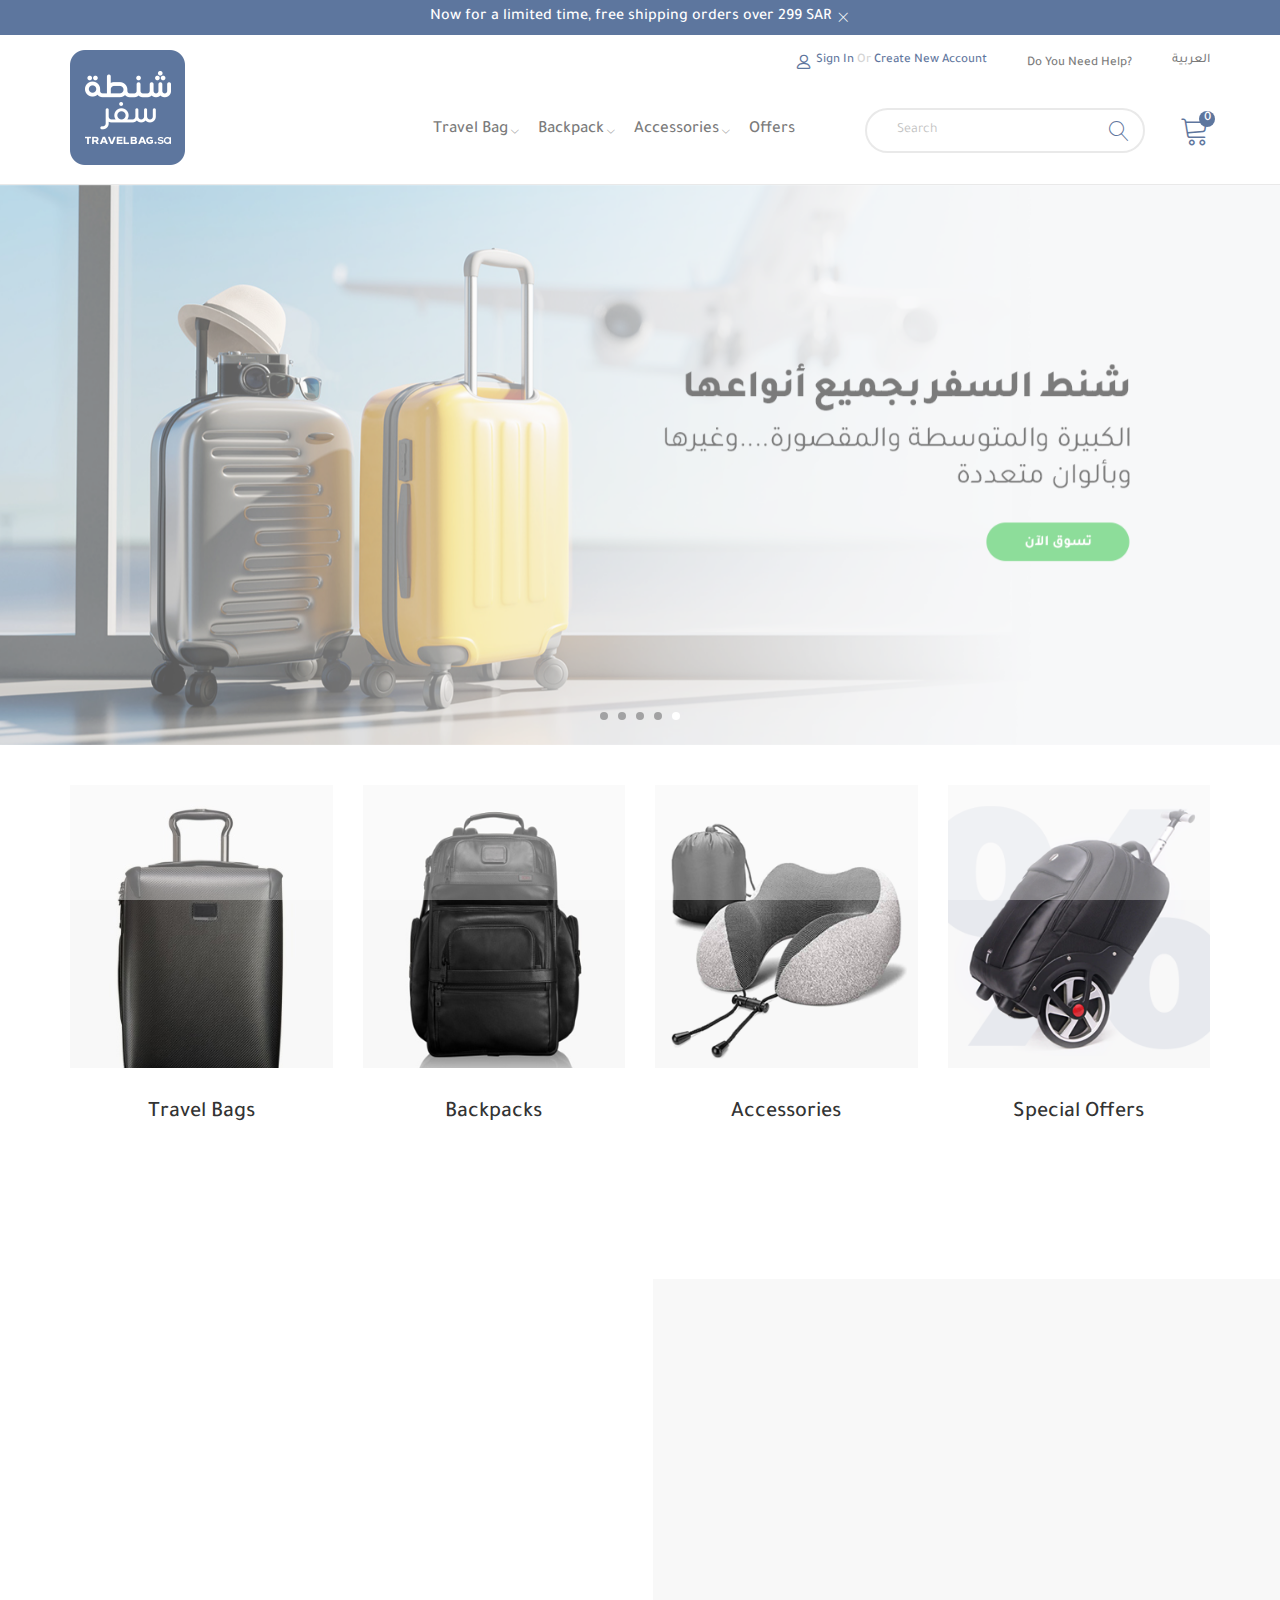
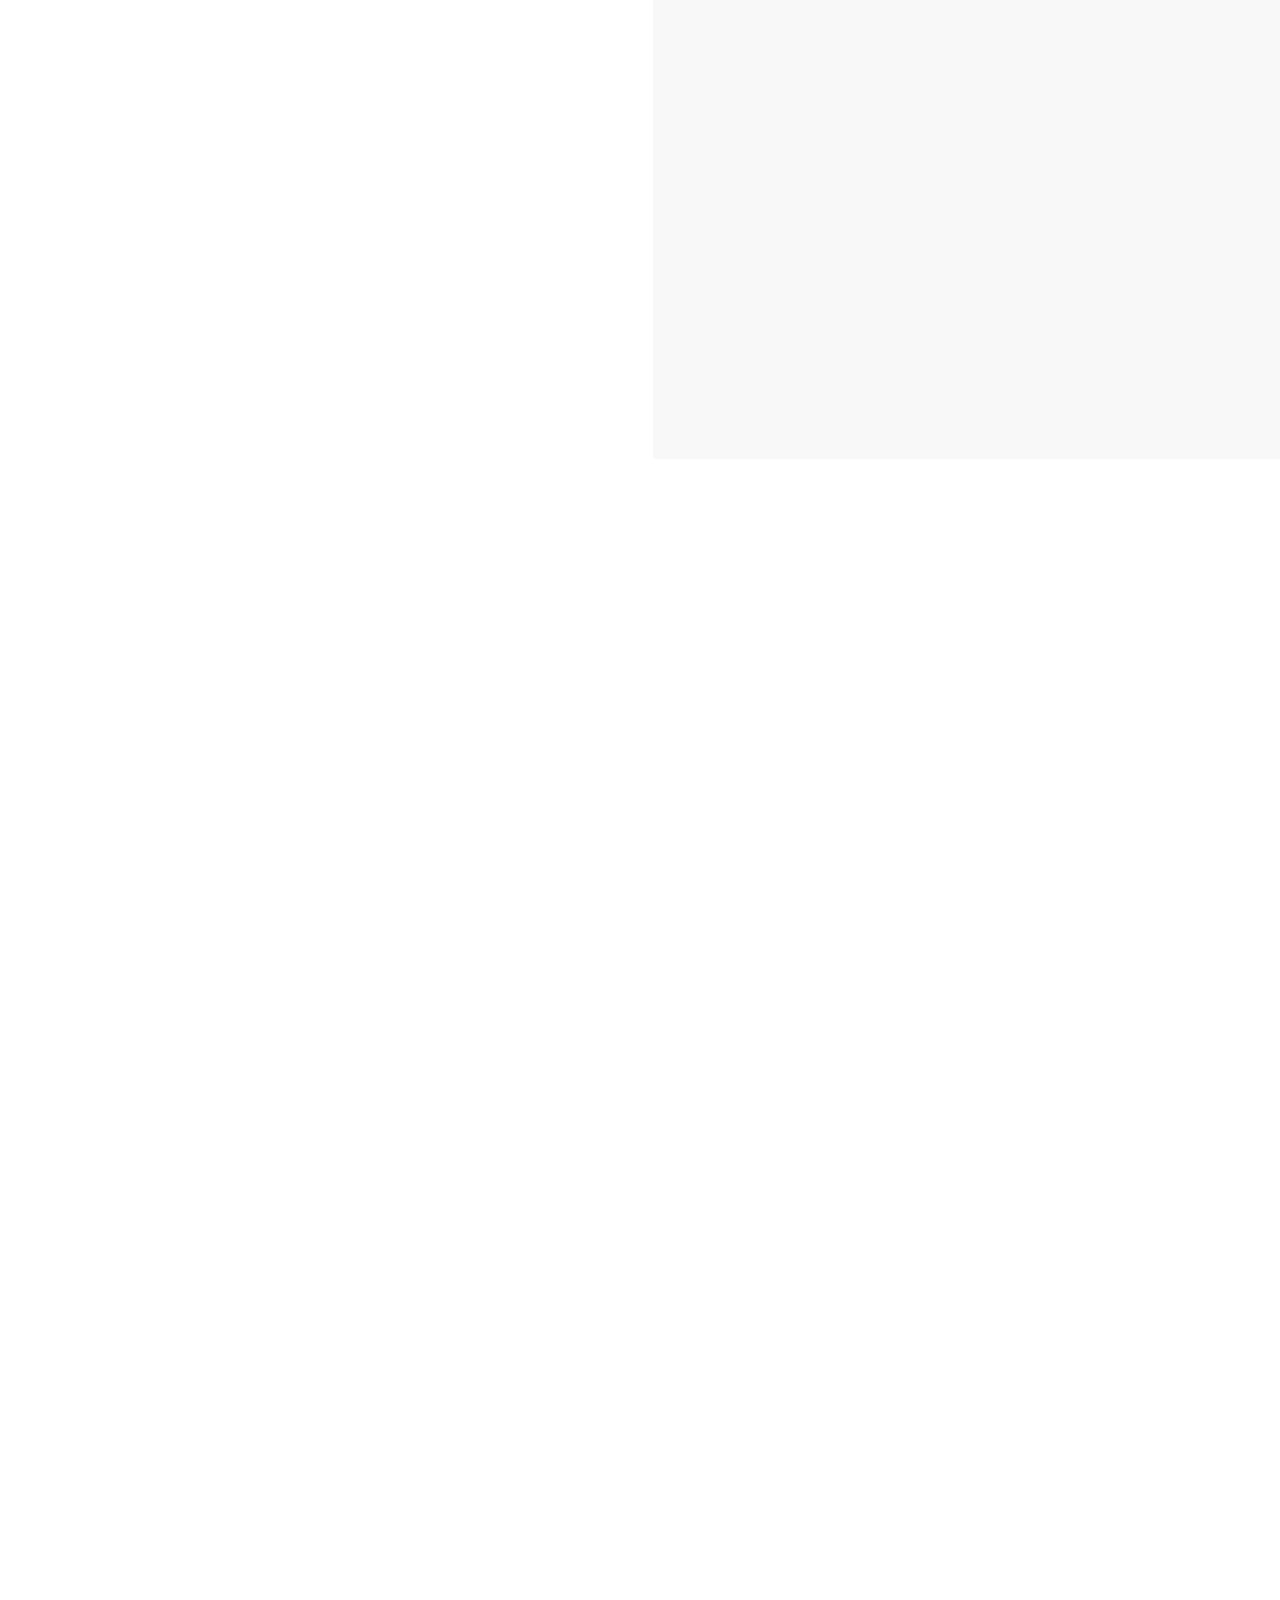
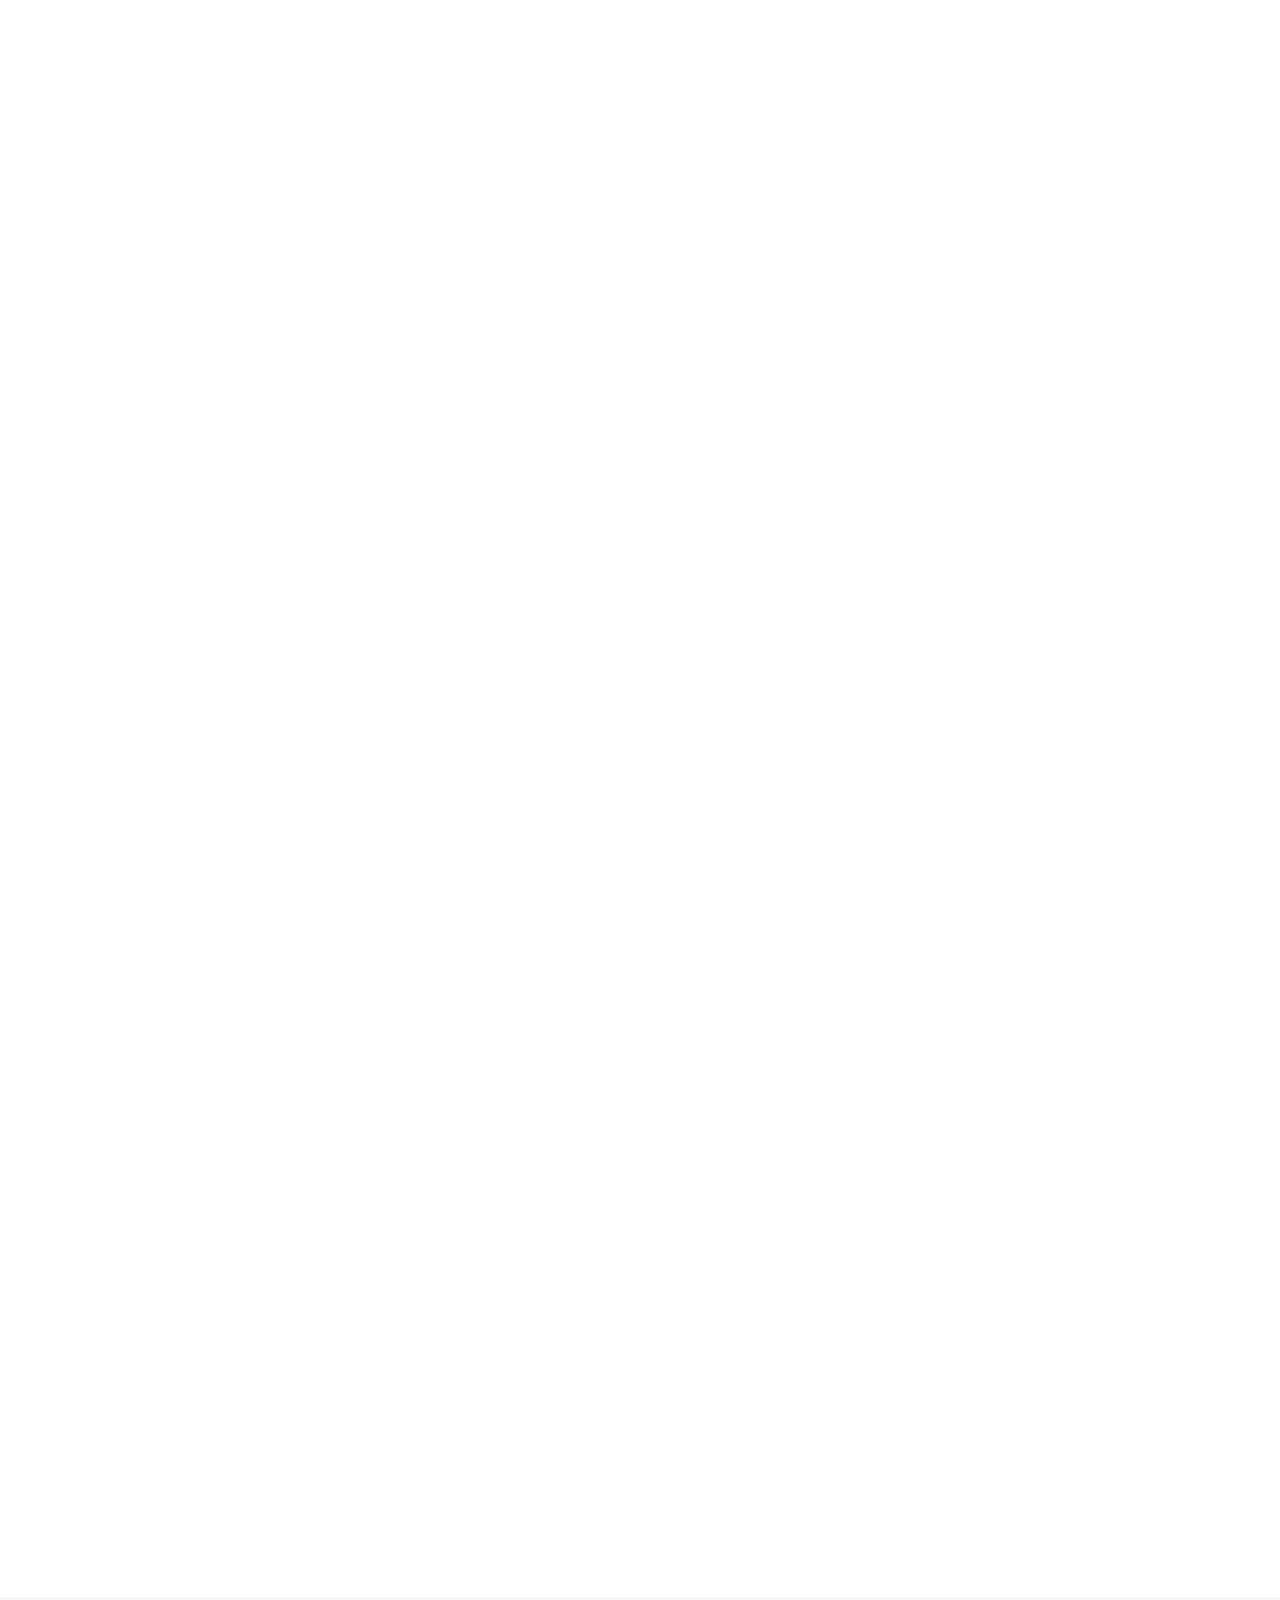
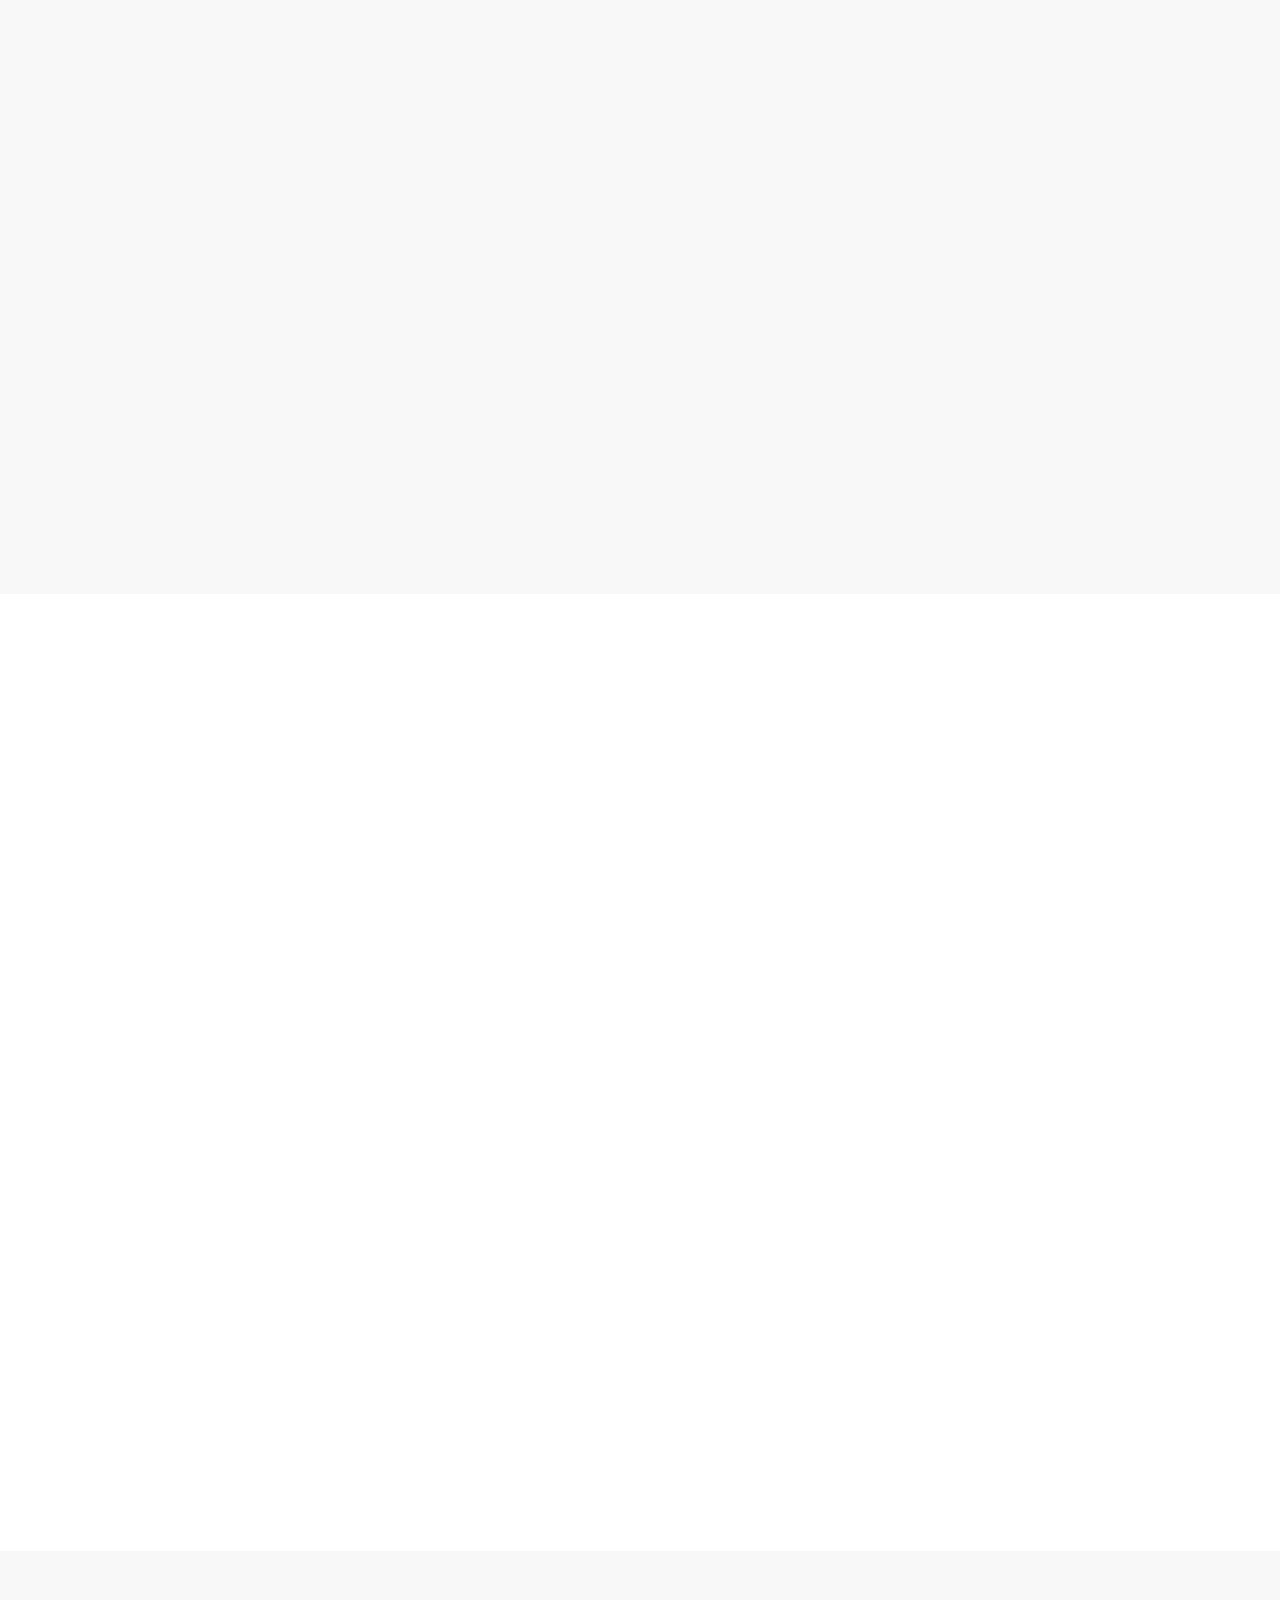
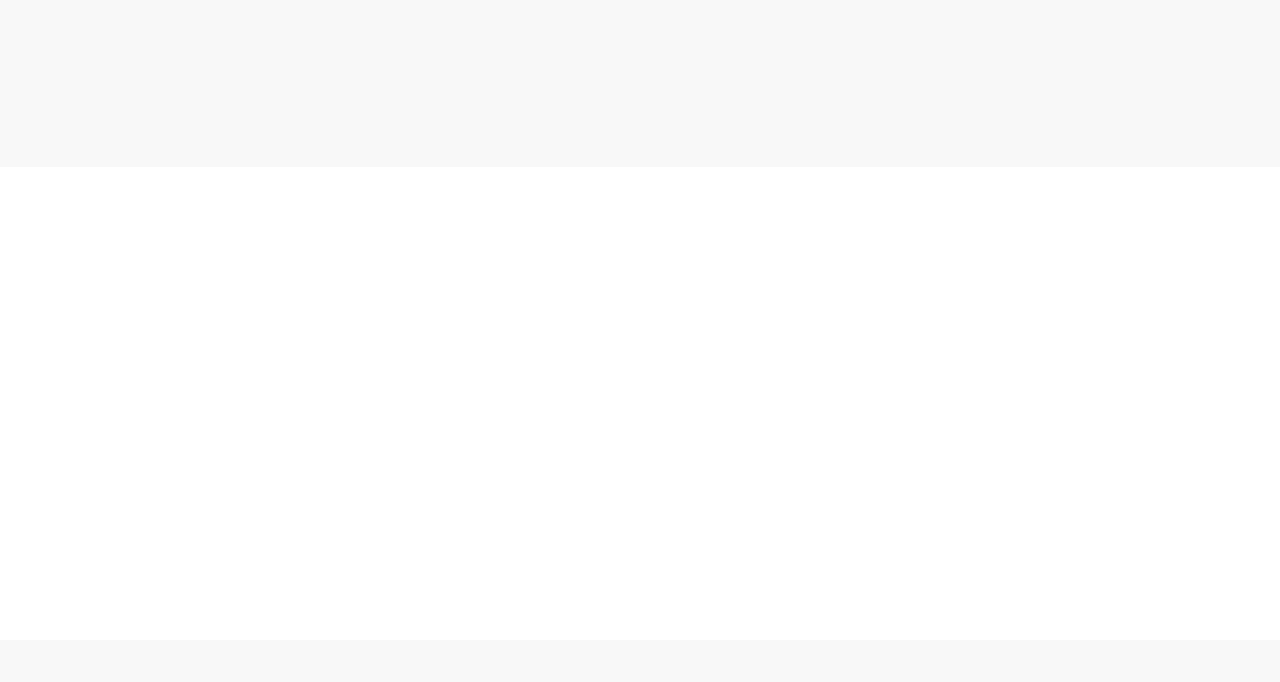
<file: index-en.html>
<!DOCTYPE html>

<html lang="en" dir="ltr">

<head>
    <meta charset="utf-8">
    <meta http-equiv="X-UA-Compatible" content="IE=edge">
    <title>Travel Bag</title>
    <meta name="description" content="">
    <meta name="viewport" content="width=device-width, initial-scale=1">
    <link rel="stylesheet" href="css/all.min.css">
    <link rel="stylesheet" href="css/bootstrap.min.css">
    <link rel="stylesheet" href="css/fonts.css">
    <link rel="stylesheet" href="css/animate.css">
    <link rel="stylesheet" href="css/owl.carousel.min.css">
    <link rel="stylesheet" href="css/owl.theme.default.min.css">
    <link rel="stylesheet" href="css/jquery.fancybox.min.css">
    <link rel="stylesheet" href="css/Linearicons.css">
    <link rel="stylesheet" href="css/main.css">
    <link rel="stylesheet" href="css/media.css">
</head>

<body>

    <!--------------------------------------- Header Start -------------------------------------->
    <div class="mo-header">
        <!-------------------------------------- Overlay background --------------------------------->
        <div class="overlay-box"></div>
        <div class="overlay-box2"></div>
        <div class="overlay-box3"></div>
        <div class="overlay-box4"></div>
        <div class="tob-bar">
            <div class="container">
                <div class="tob-bar-inner">
                    <p class="free-shipping">Now for a limited time, free shipping orders over 299 SAR</p>
                    <span class="close-ship lnr lnr-cross"></span>
                </div>
            </div>
        </div>
        <div class="container">
            <div class="header-content">
                <div class="row">
                    <div class="hidden-lg hidden-md col-xs-4">
                        <div class="menu-search">
                            <div class="search">
                                <span class="search-icon open-search"></span>
                            </div>
                            <div class="menu">
                                <span class="menu-icon open-menu"></span>
                            </div>
                        </div>
                    </div>
                    <div class="col-md-3 col-xs-4">
                        <div class="logo">
                            <a href="#!"><img src="images/logo/logo.png" class="logo-img"></a>
                        </div>
                    </div>
                    <div class="col-md-9 col-xs-4">
                        <div class="rools">
                            <div class="user-help">
                                <p class="config-top">
                                    <span class="user-icon lnr lnr-user"></span>
                                    <a href="#!" class="config-link">Sign In</a>
                                    <span class="or">Or</span>
                                    <a href="#!" class="config-link">Create New Account</a>
                                </p>
                                <p class="need-help"><a href="#!" class="need-help-link">Do You Need Help?</a></p>
                                <div class="page-language">
                                    <a class="lang-page" href="index.html">العربية</a>
                                </div>
                            </div>
                            <div class="terms">
                                <div class="mo-nav">
                                    <button class="close"><span class="lnr lnr-cross"></span></button>
                                    <div class="page-language">
                                        <a class="lang-page" href="index.html">العربية</a>
                                    </div>
                                    <ul class="nav-list list-unstyled">
                                        <li class="nav-list-li account"><a href="#!" class="nav-link arrow">My Account</a>
                                            <p class="config-top">
                                                <a href="#!" class="config-link">Sign In</a>
                                                <a href="#!" class="config-link">Create New Account</a>
                                            </p>
                                        </li>
                                        <li class="nav-list-li"><a href="#!" class="nav-link arrow">Travel Bag</a></li>
                                        <li class="nav-list-li mega-big-box"><a href="#!" class="nav-link arrow">Backpack</a>
                                            <div class="mega-menu">
                                                <div class="mega-content">
                                                    <ul class="mega-list list-unstyled">
                                                        <li class="mega-li"><a class="mega-link" href="#!">Passport Bags</a></li>
                                                        <li class="mega-li"><a class="mega-link" href="#!">Umbrellas</a></li>
                                                        <li class="mega-li"><a class="mega-link" href="#!">Pillowcases</a></li>
                                                        <li class="mega-li"><a class="mega-link" href="#!">Bags and Organizers</a></li>
                                                        <li class="mega-li"><a class="mega-link" href="#!">Makeup Bags</a></li>
                                                        <li class="mega-li"><a class="mega-link" href="#!">Locks and scale</a></li>
                                                        <li class="mega-li"><a class="mega-link" href="#!">Other</a></li>
                                                    </ul>
                                                    <div class="mega-img-box">
                                                        <img src="images/mega-menu/mega-img.png" alt="" class="mega-img">
                                                    </div>
                                                </div>
                                            </div>
                                        </li>
                                        <li class="nav-list-li accessories"><a href="#!" class="nav-link arrow">Accessories</a></li>
                                        <li class="nav-list-li offers"><a href="#!" class="nav-link">Offers</a></li>
                                        <li class="nav-list-li">
                                            <a href="#!" class="nav-link">
                                                <p class="need-help"><a href="#!" class="need-help-link">Do You Need Help?</a></p>
                                            </a>
                                        </li>
                                    </ul>
                                </div>
                                <div class="banner">
                                    <button class="close-banner"><span class="lnr lnr-cross"></span></button>
                                    <img src="images/hidden-banner/img.png" class="banner-img">
                                </div>
                                <button class="close-search-btn"><span class="lnr lnr-cross"></span></button>
                                <div class="search-box">
                                    <div class="search-bar">
                                        <input type="text" class="search-input" placeholder="Search">
                                        <button class="click-search"><span class="lnr lnr-magnifier"></span></button>
                                    </div>
                                </div>
                                <div class="fav">
                                    <span class="fav-icon lnr lnr-heart"></span>
                                </div>
                                <div class="shop">
                                    <span class="shop-icon lnr lnr-cart"></span>
                                    <span class="counter">0</span>
                                </div>
                            </div>
                        </div>
                    </div>
                </div>
            </div>
        </div>
    </div>
    <!---------------------------------------- Header End --------------------------------------->


    <!------------------------------------- Main Slider Start ----------------------------------->
    <div class="main-slider">
        <div class="owl-carousel owl-theme wow animate__zoomIn" data-wow-duration="0.3s">
            <div class="main-item">
                <a href="#!"><img src="images/main-slider/slider.png" class="main-img wow animate__zoomIn" data-wow-duration="0.4s"></a>
            </div>
            <div class="main-item">
                <a href="#!"><img src="images/main-slider/slider.png" class="main-img"></a>
            </div>
            <div class="main-item">
                <a href="#!"><img src="images/main-slider/slider.png" class="main-img"></a>
            </div>
            <div class="main-item">
                <a href="#!"><img src="images/main-slider/slider.png" class="main-img"></a>
            </div>
            <div class="main-item">
                <a href="#!"><img src="images/main-slider/slider.png" class="main-img"></a>
            </div>
        </div>
    </div>
    <!-------------------------------------- Main Slider End ------------------------------------>


    <!---------------------------------------- Cats Start --------------------------------------->
    <div class="cats">
        <div class="container">
            <div class="row">

                <div class="col-md-3 col-xs-6">
                    <div class="cat wow animate__zoomIn" data-wow-duration="0.3s">
                        <div class="cat-img-box">
                            <a href="#!"><img class="cat-img" src="images/cats/1.png"></a>
                        </div>
                        <a href="#!" class="cat-name">Travel Bags</a>
                    </div>
                </div>

                <div class="col-md-3 col-xs-6">
                    <div class="cat wow animate__zoomIn" data-wow-duration="0.3s">
                        <div class="cat-img-box">
                            <a href="#!"><img class="cat-img" src="images/cats/2.png"></a>
                        </div>
                        <a href="#!" class="cat-name">Backpacks</a>
                    </div>
                </div>

                <div class="col-md-3 col-xs-6">
                    <div class="cat wow animate__zoomIn" data-wow-duration="0.3s">
                        <div class="cat-img-box">
                            <a href="#!"><img class="cat-img" src="images/cats/3.png"></a>
                        </div>
                        <a href="#!" class="cat-name">Accessories</a>
                    </div>
                </div>

                <div class="col-md-3 col-xs-6">
                    <div class="cat wow animate__zoomIn" data-wow-duration="0.3s">
                        <div class="cat-img-box">
                            <a href="#!"><img class="cat-img" src="images/cats/4.png"></a>
                        </div>
                        <a href="#!" class="cat-name">Special Offers</a>
                    </div>
                </div>

            </div>
        </div>
    </div>
    <!----------------------------------------- Cats End ---------------------------------------->


    <!------------------------------------- Bestsellers Start ----------------------------------->
    <div class="bestsellers">
        <div class="container">
            <div class="row">
                <div class="col-md-4 col-xs-12">
                    <div class="bestsellers-intro">
                        <h2 class="item-title wow animate__zoomIn" data-wow-duration="0.3s">Bestsellers</h2>
                        <p class="item-desc wow animate__zoomIn" data-wow-duration="0.4s">Don't miss the best offers and products</p>
                    </div>
                </div>
                <div class="col-md-8 col-xs-12">
                    <div class="slider-items-box">
                        <div class="owl-carousel owl-theme wow animate__zoomIn" data-wow-duration="0.5s">

                            <div class="slider-item wow animate__zoomIn" data-wow-duration="0.6s">
                                <div class="item-img-box">
                                    <a href="#!"><img src="images/bestsellers/1.png" class="item-img"></a>
                                    <span class="discount">10% OFF</span>
                                    <span class="timer">14 H : 22 M : 56 S</span>
                                </div>
                                <div class="item-content">
                                    <ul class="stars-list list-unstyled">
                                        <li class="stars-list-li"><i class="fas fa-star"></i></li>
                                        <li class="stars-list-li"><i class="fas fa-star"></i></li>
                                        <li class="stars-list-li"><i class="fas fa-star"></i></li>
                                        <li class="stars-list-li"><i class="fas fa-star"></i></li>
                                        <li class="stars-list-li"><i class="fas fa-star"></i></li>
                                    </ul>
                                    <a class="item-name" href="#!">There is a proven fact from a long time ago that the readable content of a page will not distract the reader from focusing on the external appearance of the text</a>
                                    <div class="price-box">
                                        <span class="first-price">850 SAR</span>
                                        <span class="last-price">955 SAR</span>
                                    </div>
                                    <ul class="colors-list list-unstyled">
                                        <li class="color-li"><span class="color-span"></span></li>
                                        <li class="color-li"><span class="color-span"></span></li>
                                        <li class="color-li"><span class="color-span"></span></li>
                                        <li class="color-li"><span class="color-span"></span></li>
                                        <li class="color-li"><span class="color-span"></span></li>
                                        <li class="color-li"><span class="color-span"></span></li>
                                    </ul>
                                    <div class="cart-compare">
                                        <a class="item-link add-to-cart" href="#!"><span class="cart-icon lnr lnr-cart"></span> Add to Cart</a>
                                        <a class="item-link compare" href="#!"><span class="compare-icon lnr lnr-sync"></span> Compare</a>
                                    </div>
                                </div>
                            </div>

                            <div class="slider-item wow animate__zoomIn" data-wow-duration="0.6s">
                                <div class="item-img-box">
                                    <a href="#!"><img src="images/bestsellers/1.png" class="item-img"></a>
                                    <span class="discount">10% OFF</span>
                                    <span class="timer">14 H : 22 M : 56 S</span>
                                </div>
                                <div class="item-content">
                                    <ul class="stars-list list-unstyled">
                                        <li class="stars-list-li"><i class="fas fa-star"></i></li>
                                        <li class="stars-list-li"><i class="fas fa-star"></i></li>
                                        <li class="stars-list-li"><i class="fas fa-star"></i></li>
                                        <li class="stars-list-li"><i class="fas fa-star"></i></li>
                                        <li class="stars-list-li"><i class="fas fa-star"></i></li>
                                    </ul>
                                    <a class="item-name" href="#!">There is a proven fact from a long time ago that the readable content of a page will not distract the reader from focusing on the external appearance of the text</a>
                                    <div class="price-box">
                                        <span class="first-price">850 SAR</span>
                                        <span class="last-price">955 SAR</span>
                                    </div>
                                    <ul class="colors-list list-unstyled">
                                        <li class="color-li"><span class="color-span"></span></li>
                                        <li class="color-li"><span class="color-span"></span></li>
                                        <li class="color-li"><span class="color-span"></span></li>
                                        <li class="color-li"><span class="color-span"></span></li>
                                        <li class="color-li"><span class="color-span"></span></li>
                                        <li class="color-li"><span class="color-span"></span></li>
                                    </ul>
                                    <div class="cart-compare">
                                        <a class="item-link add-to-cart" href="#!"><span class="cart-icon lnr lnr-cart"></span> Add to Cart</a>
                                        <a class="item-link compare" href="#!"><span class="compare-icon lnr lnr-sync"></span> Compare</a>
                                    </div>
                                </div>
                            </div>

                            <div class="slider-item">
                                <div class="item-img-box">
                                    <a href="#!"><img src="images/bestsellers/1.png" class="item-img"></a>
                                    <span class="discount">10% OFF</span>
                                    <span class="timer">14 H : 22 M : 56 S</span>
                                </div>
                                <div class="item-content">
                                    <ul class="stars-list list-unstyled">
                                        <li class="stars-list-li"><i class="fas fa-star"></i></li>
                                        <li class="stars-list-li"><i class="fas fa-star"></i></li>
                                        <li class="stars-list-li"><i class="fas fa-star"></i></li>
                                        <li class="stars-list-li"><i class="fas fa-star"></i></li>
                                        <li class="stars-list-li"><i class="fas fa-star"></i></li>
                                    </ul>
                                    <a class="item-name" href="#!">There is a proven fact from a long time ago that the readable content of a page will not distract the reader from focusing on the external appearance of the text</a>
                                    <div class="price-box">
                                        <span class="first-price">850 SAR</span>
                                        <span class="last-price">955 SAR</span>
                                    </div>
                                    <ul class="colors-list list-unstyled">
                                        <li class="color-li"><span class="color-span"></span></li>
                                        <li class="color-li"><span class="color-span"></span></li>
                                        <li class="color-li"><span class="color-span"></span></li>
                                        <li class="color-li"><span class="color-span"></span></li>
                                        <li class="color-li"><span class="color-span"></span></li>
                                        <li class="color-li"><span class="color-span"></span></li>
                                    </ul>
                                    <div class="cart-compare">
                                        <a class="item-link add-to-cart" href="#!"><span class="cart-icon lnr lnr-cart"></span> Add to Cart</a>
                                        <a class="item-link compare" href="#!"><span class="compare-icon lnr lnr-sync"></span> Compare</a>
                                    </div>
                                </div>
                            </div>

                        </div>
                    </div>
                </div>
            </div>
        </div>
    </div>
    <!-------------------------------------- Bestsellers End ------------------------------------>


    <!------------------------------------- Sub Slider 1 Start ---------------------------------->
    <div class="sub-slider">
        <div class="container">
            <h2 class="sub-title wow animate__zoomIn" data-wow-duration="0.3s">New Arrival</h2>
            <p class="sub-desc wow animate__zoomIn" data-wow-duration="0.4s">Find out about our latest great products</p>

            <div class="owl-carousel owl-theme wow animate__zoomIn" data-wow-duration="0.4s">

                <div class="slider-item wow animate__zoomIn" data-wow-duration="0.5s">
                    <div class="item-img-box">
                        <a href="#!"><img src="images/sub-sliders/1.png" class="item-img"></a>
                        <span class="discount">10% OFF</span>
                        <span class="timer">14 H : 22 M : 56 S</span>
                    </div>
                    <div class="item-content">
                        <ul class="stars-list list-unstyled">
                            <li class="stars-list-li"><i class="fas fa-star"></i></li>
                            <li class="stars-list-li"><i class="fas fa-star"></i></li>
                            <li class="stars-list-li"><i class="fas fa-star"></i></li>
                            <li class="stars-list-li"><i class="fas fa-star"></i></li>
                            <li class="stars-list-li"><i class="fas fa-star"></i></li>
                        </ul>
                        <a class="item-name" href="#!">There is a proven fact from a long time ago that the readable content of a page will not distract the reader from focusing on the external appearance of the text</a>
                        <div class="price-box">
                            <span class="first-price">850 SAR</span>
                            <span class="last-price">955 SAR</span>
                        </div>
                        <ul class="colors-list list-unstyled">
                            <li class="color-li"><span class="color-span"></span></li>
                            <li class="color-li"><span class="color-span"></span></li>
                            <li class="color-li"><span class="color-span"></span></li>
                            <li class="color-li"><span class="color-span"></span></li>
                            <li class="color-li"><span class="color-span"></span></li>
                            <li class="color-li"><span class="color-span"></span></li>
                        </ul>
                        <div class="cart-compare">
                            <a class="item-link add-to-cart" href="#!"><span class="cart-icon lnr lnr-cart"></span> Add to Cart</a>
                            <a class="item-link compare" href="#!"><span class="compare-icon lnr lnr-sync"></span> Compare</a>
                        </div>
                    </div>
                </div>

                <div class="slider-item wow animate__zoomIn" data-wow-duration="0.6s">
                    <div class="item-img-box">
                        <a href="#!"><img src="images/sub-sliders/1.png" class="item-img"></a>
                        <span class="discount">10% OFF</span>
                        <span class="timer">14 H : 22 M : 56 S</span>
                    </div>
                    <div class="item-content">
                        <ul class="stars-list list-unstyled">
                            <li class="stars-list-li"><i class="fas fa-star"></i></li>
                            <li class="stars-list-li"><i class="fas fa-star"></i></li>
                            <li class="stars-list-li"><i class="fas fa-star"></i></li>
                            <li class="stars-list-li"><i class="fas fa-star"></i></li>
                            <li class="stars-list-li"><i class="fas fa-star"></i></li>
                        </ul>
                        <a class="item-name" href="#!">There is a proven fact from a long time ago that the readable content of a page will not distract the reader from focusing on the external appearance of the text</a>
                        <div class="price-box">
                            <span class="first-price">850 SAR</span>
                            <span class="last-price">955 SAR</span>
                        </div>
                        <ul class="colors-list list-unstyled">
                            <li class="color-li"><span class="color-span"></span></li>
                            <li class="color-li"><span class="color-span"></span></li>
                            <li class="color-li"><span class="color-span"></span></li>
                            <li class="color-li"><span class="color-span"></span></li>
                            <li class="color-li"><span class="color-span"></span></li>
                            <li class="color-li"><span class="color-span"></span></li>
                        </ul>
                        <div class="cart-compare">
                            <a class="item-link add-to-cart" href="#!"><span class="cart-icon lnr lnr-cart"></span> Add to Cart</a>
                            <a class="item-link compare" href="#!"><span class="compare-icon lnr lnr-sync"></span> Compare</a>
                        </div>
                    </div>
                </div>

                <div class="slider-item wow animate__zoomIn" data-wow-duration="0.7s">
                    <div class="item-img-box">
                        <a href="#!"><img src="images/sub-sliders/1.png" class="item-img"></a>
                        <span class="discount">10% OFF</span>
                        <span class="timer">14 H : 22 M : 56 S</span>
                    </div>
                    <div class="item-content">
                        <ul class="stars-list list-unstyled">
                            <li class="stars-list-li"><i class="fas fa-star"></i></li>
                            <li class="stars-list-li"><i class="fas fa-star"></i></li>
                            <li class="stars-list-li"><i class="fas fa-star"></i></li>
                            <li class="stars-list-li"><i class="fas fa-star"></i></li>
                            <li class="stars-list-li"><i class="fas fa-star"></i></li>
                        </ul>
                        <a class="item-name" href="#!">There is a proven fact from a long time ago that the readable content of a page will not distract the reader from focusing on the external appearance of the text</a>
                        <div class="price-box">
                            <span class="first-price">850 SAR</span>
                            <span class="last-price">955 SAR</span>
                        </div>
                        <ul class="colors-list list-unstyled">
                            <li class="color-li"><span class="color-span"></span></li>
                            <li class="color-li"><span class="color-span"></span></li>
                            <li class="color-li"><span class="color-span"></span></li>
                            <li class="color-li"><span class="color-span"></span></li>
                            <li class="color-li"><span class="color-span"></span></li>
                            <li class="color-li"><span class="color-span"></span></li>
                        </ul>
                        <div class="cart-compare">
                            <a class="item-link add-to-cart" href="#!"><span class="cart-icon lnr lnr-cart"></span> Add to Cart</a>
                            <a class="item-link compare" href="#!"><span class="compare-icon lnr lnr-sync"></span> Compare</a>
                        </div>
                    </div>
                </div>

                <div class="slider-item wow animate__zoomIn" data-wow-duration="0.8s">
                    <div class="item-img-box">
                        <a href="#!"><img src="images/sub-sliders/1.png" class="item-img"></a>
                        <span class="discount">10% OFF</span>
                        <span class="timer">14 H : 22 M : 56 S</span>
                    </div>
                    <div class="item-content">
                        <ul class="stars-list list-unstyled">
                            <li class="stars-list-li"><i class="fas fa-star"></i></li>
                            <li class="stars-list-li"><i class="fas fa-star"></i></li>
                            <li class="stars-list-li"><i class="fas fa-star"></i></li>
                            <li class="stars-list-li"><i class="fas fa-star"></i></li>
                            <li class="stars-list-li"><i class="fas fa-star"></i></li>
                        </ul>
                        <a class="item-name" href="#!">There is a proven fact from a long time ago that the readable content of a page will not distract the reader from focusing on the external appearance of the text</a>
                        <div class="price-box">
                            <span class="first-price">850 SAR</span>
                            <span class="last-price">955 SAR</span>
                        </div>
                        <ul class="colors-list list-unstyled">
                            <li class="color-li"><span class="color-span"></span></li>
                            <li class="color-li"><span class="color-span"></span></li>
                            <li class="color-li"><span class="color-span"></span></li>
                            <li class="color-li"><span class="color-span"></span></li>
                            <li class="color-li"><span class="color-span"></span></li>
                            <li class="color-li"><span class="color-span"></span></li>
                        </ul>
                        <div class="cart-compare">
                            <a class="item-link add-to-cart" href="#!"><span class="cart-icon lnr lnr-cart"></span> Add to Cart</a>
                            <a class="item-link compare" href="#!"><span class="compare-icon lnr lnr-sync"></span> Compare</a>
                        </div>
                    </div>
                </div>

                <div class="slider-item">
                    <div class="item-img-box">
                        <a href="#!"><img src="images/sub-sliders/1.png" class="item-img"></a>
                        <span class="discount">10% OFF</span>
                        <span class="timer">14 H : 22 M : 56 S</span>
                    </div>
                    <div class="item-content">
                        <ul class="stars-list list-unstyled">
                            <li class="stars-list-li"><i class="fas fa-star"></i></li>
                            <li class="stars-list-li"><i class="fas fa-star"></i></li>
                            <li class="stars-list-li"><i class="fas fa-star"></i></li>
                            <li class="stars-list-li"><i class="fas fa-star"></i></li>
                            <li class="stars-list-li"><i class="fas fa-star"></i></li>
                        </ul>
                        <a class="item-name" href="#!">There is a proven fact from a long time ago that the readable content of a page will not distract the reader from focusing on the external appearance of the text</a>
                        <div class="price-box">
                            <span class="first-price">850 SAR</span>
                            <span class="last-price">955 SAR</span>
                        </div>
                        <ul class="colors-list list-unstyled">
                            <li class="color-li"><span class="color-span"></span></li>
                            <li class="color-li"><span class="color-span"></span></li>
                            <li class="color-li"><span class="color-span"></span></li>
                            <li class="color-li"><span class="color-span"></span></li>
                            <li class="color-li"><span class="color-span"></span></li>
                            <li class="color-li"><span class="color-span"></span></li>
                        </ul>
                        <div class="cart-compare">
                            <a class="item-link add-to-cart" href="#!"><span class="cart-icon lnr lnr-cart"></span> Add to Cart</a>
                            <a class="item-link compare" href="#!"><span class="compare-icon lnr lnr-sync"></span> Compare</a>
                        </div>
                    </div>
                </div>
            </div>
            <a href="#!" class="show-more wow animate__zoomIn" data-wow-duration="0.9s">Show More</a>
        </div>
    </div>
    <!-------------------------------------- Sub Slider 1 End ----------------------------------->


    <!---------------------------------------- Video Start -------------------------------------->
    <div class="video-box">
        <div class="container">
            <h2 class="video-title wow animate__zoomIn" data-wow-duration="0.3s">Why should you shop for travel bags?</h2>
            <div class="video-player wow animate__zoomIn" data-wow-duration="0.4s">
                <a class="video" href="https://www.youtube.com/watch?v=pLMMWtg2fhY" data-fancybox data-width="1015px" data-height="560px">
                    <img src="images/video/face-img.png" class="video-img-face">
                    <button class="play-button"><img class="play-img" src="images/video/play-button.png"></button>
                </a>
            </div>
        </div>
    </div>
    <!----------------------------------------- Video End --------------------------------------->


    <!------------------------------------- Sub Slider 2 Start ---------------------------------->
    <div class="sub-slider">
        <div class="container">
            <h2 class="sub-title wow animate__zoomIn" data-wow-duration="0.3s">Most Viewed</h2>
            <p class="sub-desc wow animate__zoomIn" data-wow-duration="0.4s">Find out what our customers are looking for</p>

            <div class="owl-carousel owl-theme wow animate__zoomIn" data-wow-duration="0.4s">

                <div class="slider-item wow animate__zoomIn" data-wow-duration="0.5s">
                    <div class="item-img-box">
                        <a href="#!"><img src="images/sub-sliders/1.png" class="item-img"></a>
                        <span class="discount">10% OFF</span>
                        <span class="timer">14 H : 22 M : 56 S</span>
                    </div>
                    <div class="item-content">
                        <ul class="stars-list list-unstyled">
                            <li class="stars-list-li"><i class="fas fa-star"></i></li>
                            <li class="stars-list-li"><i class="fas fa-star"></i></li>
                            <li class="stars-list-li"><i class="fas fa-star"></i></li>
                            <li class="stars-list-li"><i class="fas fa-star"></i></li>
                            <li class="stars-list-li"><i class="fas fa-star"></i></li>
                        </ul>
                        <a class="item-name" href="#!">There is a proven fact from a long time ago that the readable content of a page will not distract the reader from focusing on the external appearance of the text</a>
                        <div class="price-box">
                            <span class="first-price">850 SAR</span>
                            <span class="last-price">955 SAR</span>
                        </div>
                        <ul class="colors-list list-unstyled">
                            <li class="color-li"><span class="color-span"></span></li>
                            <li class="color-li"><span class="color-span"></span></li>
                            <li class="color-li"><span class="color-span"></span></li>
                            <li class="color-li"><span class="color-span"></span></li>
                            <li class="color-li"><span class="color-span"></span></li>
                            <li class="color-li"><span class="color-span"></span></li>
                        </ul>
                        <div class="cart-compare">
                            <a class="item-link add-to-cart" href="#!"><span class="cart-icon lnr lnr-cart"></span> Add to Cart</a>
                            <a class="item-link compare" href="#!"><span class="compare-icon lnr lnr-sync"></span> Compare</a>
                        </div>
                    </div>
                </div>

                <div class="slider-item wow animate__zoomIn" data-wow-duration="0.6s">
                    <div class="item-img-box">
                        <a href="#!"><img src="images/sub-sliders/1.png" class="item-img"></a>
                        <span class="discount">10% OFF</span>
                        <span class="timer">14 H : 22 M : 56 S</span>
                    </div>
                    <div class="item-content">
                        <ul class="stars-list list-unstyled">
                            <li class="stars-list-li"><i class="fas fa-star"></i></li>
                            <li class="stars-list-li"><i class="fas fa-star"></i></li>
                            <li class="stars-list-li"><i class="fas fa-star"></i></li>
                            <li class="stars-list-li"><i class="fas fa-star"></i></li>
                            <li class="stars-list-li"><i class="fas fa-star"></i></li>
                        </ul>
                        <a class="item-name" href="#!">There is a proven fact from a long time ago that the readable content of a page will not distract the reader from focusing on the external appearance of the text</a>
                        <div class="price-box">
                            <span class="first-price">850 SAR</span>
                            <span class="last-price">955 SAR</span>
                        </div>
                        <ul class="colors-list list-unstyled">
                            <li class="color-li"><span class="color-span"></span></li>
                            <li class="color-li"><span class="color-span"></span></li>
                            <li class="color-li"><span class="color-span"></span></li>
                            <li class="color-li"><span class="color-span"></span></li>
                            <li class="color-li"><span class="color-span"></span></li>
                            <li class="color-li"><span class="color-span"></span></li>
                        </ul>
                        <div class="cart-compare">
                            <a class="item-link add-to-cart" href="#!"><span class="cart-icon lnr lnr-cart"></span> Add to Cart</a>
                            <a class="item-link compare" href="#!"><span class="compare-icon lnr lnr-sync"></span> Compare</a>
                        </div>
                    </div>
                </div>

                <div class="slider-item wow animate__zoomIn" data-wow-duration="0.7s">
                    <div class="item-img-box">
                        <a href="#!"><img src="images/sub-sliders/1.png" class="item-img"></a>
                        <span class="discount">10% OFF</span>
                        <span class="timer">14 H : 22 M : 56 S</span>
                    </div>
                    <div class="item-content">
                        <ul class="stars-list list-unstyled">
                            <li class="stars-list-li"><i class="fas fa-star"></i></li>
                            <li class="stars-list-li"><i class="fas fa-star"></i></li>
                            <li class="stars-list-li"><i class="fas fa-star"></i></li>
                            <li class="stars-list-li"><i class="fas fa-star"></i></li>
                            <li class="stars-list-li"><i class="fas fa-star"></i></li>
                        </ul>
                        <a class="item-name" href="#!">There is a proven fact from a long time ago that the readable content of a page will not distract the reader from focusing on the external appearance of the text</a>
                        <div class="price-box">
                            <span class="first-price">850 SAR</span>
                            <span class="last-price">955 SAR</span>
                        </div>
                        <ul class="colors-list list-unstyled">
                            <li class="color-li"><span class="color-span"></span></li>
                            <li class="color-li"><span class="color-span"></span></li>
                            <li class="color-li"><span class="color-span"></span></li>
                            <li class="color-li"><span class="color-span"></span></li>
                            <li class="color-li"><span class="color-span"></span></li>
                            <li class="color-li"><span class="color-span"></span></li>
                        </ul>
                        <div class="cart-compare">
                            <a class="item-link add-to-cart" href="#!"><span class="cart-icon lnr lnr-cart"></span> Add to Cart</a>
                            <a class="item-link compare" href="#!"><span class="compare-icon lnr lnr-sync"></span> Compare</a>
                        </div>
                    </div>
                </div>

                <div class="slider-item wow animate__zoomIn" data-wow-duration="0.8s">
                    <div class="item-img-box">
                        <a href="#!"><img src="images/sub-sliders/1.png" class="item-img"></a>
                        <span class="discount">10% OFF</span>
                        <span class="timer">14 H : 22 M : 56 S</span>
                    </div>
                    <div class="item-content">
                        <ul class="stars-list list-unstyled">
                            <li class="stars-list-li"><i class="fas fa-star"></i></li>
                            <li class="stars-list-li"><i class="fas fa-star"></i></li>
                            <li class="stars-list-li"><i class="fas fa-star"></i></li>
                            <li class="stars-list-li"><i class="fas fa-star"></i></li>
                            <li class="stars-list-li"><i class="fas fa-star"></i></li>
                        </ul>
                        <a class="item-name" href="#!">There is a proven fact from a long time ago that the readable content of a page will not distract the reader from focusing on the external appearance of the text</a>
                        <div class="price-box">
                            <span class="first-price">850 SAR</span>
                            <span class="last-price">955 SAR</span>
                        </div>
                        <ul class="colors-list list-unstyled">
                            <li class="color-li"><span class="color-span"></span></li>
                            <li class="color-li"><span class="color-span"></span></li>
                            <li class="color-li"><span class="color-span"></span></li>
                            <li class="color-li"><span class="color-span"></span></li>
                            <li class="color-li"><span class="color-span"></span></li>
                            <li class="color-li"><span class="color-span"></span></li>
                        </ul>
                        <div class="cart-compare">
                            <a class="item-link add-to-cart" href="#!"><span class="cart-icon lnr lnr-cart"></span> Add to Cart</a>
                            <a class="item-link compare" href="#!"><span class="compare-icon lnr lnr-sync"></span> Compare</a>
                        </div>
                    </div>
                </div>

                <div class="slider-item">
                    <div class="item-img-box">
                        <a href="#!"><img src="images/sub-sliders/1.png" class="item-img"></a>
                        <span class="discount">10% OFF</span>
                        <span class="timer">14 H : 22 M : 56 S</span>
                    </div>
                    <div class="item-content">
                        <ul class="stars-list list-unstyled">
                            <li class="stars-list-li"><i class="fas fa-star"></i></li>
                            <li class="stars-list-li"><i class="fas fa-star"></i></li>
                            <li class="stars-list-li"><i class="fas fa-star"></i></li>
                            <li class="stars-list-li"><i class="fas fa-star"></i></li>
                            <li class="stars-list-li"><i class="fas fa-star"></i></li>
                        </ul>
                        <a class="item-name" href="#!">There is a proven fact from a long time ago that the readable content of a page will not distract the reader from focusing on the external appearance of the text</a>
                        <div class="price-box">
                            <span class="first-price">850 SAR</span>
                            <span class="last-price">955 SAR</span>
                        </div>
                        <ul class="colors-list list-unstyled">
                            <li class="color-li"><span class="color-span"></span></li>
                            <li class="color-li"><span class="color-span"></span></li>
                            <li class="color-li"><span class="color-span"></span></li>
                            <li class="color-li"><span class="color-span"></span></li>
                            <li class="color-li"><span class="color-span"></span></li>
                            <li class="color-li"><span class="color-span"></span></li>
                        </ul>
                        <div class="cart-compare">
                            <a class="item-link add-to-cart" href="#!"><span class="cart-icon lnr lnr-cart"></span> Add to Cart</a>
                            <a class="item-link compare" href="#!"><span class="compare-icon lnr lnr-sync"></span> Compare</a>
                        </div>
                    </div>
                </div>
            </div>
        </div>
    </div>
    <!-------------------------------------- Sub Slider 2 End ----------------------------------->


    <!------------------------------------- Insta Gallary Start --------------------------------->
    <div class="insta-gallary">
        <div class="container">
            <h2 class="insta-title wow animate__zoomIn" data-wow-duration="0.3s">@Travel_Bags</h2>
            <p class="insta-desc wow animate__zoomIn" data-wow-duration="0.4s">Follow us on Instagram</p>

            <div class="owl-carousel owl-theme wow animate__zoomIn" data-wow-duration="0.4s">

                <div class="insta-item wow animate__zoomIn" data-wow-duration="0.5s">
                    <a href="#!"><img class="insta-img" src="images/insta-gallary/1.png"></a>
                </div>

                <div class="insta-item wow animate__zoomIn" data-wow-duration="0.6s">
                    <a href="#!"><img class="insta-img" src="images/insta-gallary/2.png"></a>
                </div>

                <div class="insta-item wow animate__zoomIn" data-wow-duration="0.7s">
                    <a href="#!"><img class="insta-img" src="images/insta-gallary/3.png"></a>
                </div>

                <div class="insta-item wow animate__zoomIn" data-wow-duration="0.8s">
                    <a href="#!"><img class="insta-img" src="images/insta-gallary/4.png"></a>
                </div>

                <div class="insta-item">
                    <a href="#!"><img class="insta-img" src="images/insta-gallary/3.png"></a>
                </div>

            </div>
        </div>
    </div>
    <!-------------------------------------- Insta Gallary End ---------------------------------->


    <!----------------------------------------- Brands Start ------------------------------------>
    <div class="brands">
        <div class="container">
            <h2 class="brands-title wow animate__zoomIn" data-wow-duration="0.3s">Shop By Brand<a href="#!" class="show-more-top">Show More</a></h2>
            <div class="owl-carousel owl-theme wow animate__zoomIn" data-wow-duration="0.3s">

                <div class="brand wow animate__zoomIn" data-wow-duration="0.4s">
                    <a href="#!"><img class="brand-img" src="images/brands/1.png"></a>
                </div>

                <div class="brand wow animate__zoomIn" data-wow-duration="0.5s">
                    <a href="#!"><img class="brand-img" src="images/brands/2.png"></a>
                </div>

                <div class="brand wow animate__zoomIn" data-wow-duration="0.6s">
                    <a href="#!"><img class="brand-img" src="images/brands/3.png"></a>
                </div>

                <div class="brand wow animate__zoomIn" data-wow-duration="0.7s">
                    <a href="#!"><img class="brand-img" src="images/brands/4.png"></a>
                </div>

                <div class="brand wow animate__zoomIn" data-wow-duration="0.8s">
                    <a href="#!"><img class="brand-img" src="images/brands/5.png"></a>
                </div>

                <div class="brand wow animate__zoomIn" data-wow-duration="0.9s">
                    <a href="#!"><img class="brand-img" src="images/brands/6.png"></a>
                </div>

                <div class="brand">
                    <a href="#!"><img class="brand-img" src="images/brands/3.png"></a>
                </div>

            </div>
        </div>
    </div>
    <!------------------------------------------ Brands End ------------------------------------->


    <!-------------------------------------- Testimonials Start --------------------------------->
    <div class="testimonials">
        <div class="container">
            <h2 class="testimonials-title wow animate__zoomIn" data-wow-duration="0.3s">Testimonials</h2>
            <div class="owl-carousel owl-theme wow animate__zoomIn" data-wow-duration="0.3s">

                <div class="testimonial wow animate__zoomIn" data-wow-duration="0.4s">
                    <div class="testimonial-img">
                        <i class="fas fa-user-circle"></i>
                    </div>
                    <div class="testimonial-content">
                        <p class="testimonial-name">نايف العتيبي</p>
                        <ul class="stars-list list-unstyled">
                            <li class="stars-list-li"><i class="fas fa-star"></i></li>
                            <li class="stars-list-li"><i class="fas fa-star"></i></li>
                            <li class="stars-list-li"><i class="fas fa-star"></i></li>
                            <li class="stars-list-li"><i class="fas fa-star"></i></li>
                            <li class="stars-list-li"><i class="fas fa-star"></i></li>
                        </ul>
                        <p class="testimonial-opinion">خلافاَ للإعتقاد السائد فإن لوريم إيبسوم ليس نصاَ عشوائياً، بل إن له جذور في الأدب اللاتيني الكلاسيكي منذ العام 45 قبل الميلاد</p>
                    </div>
                </div>

                <div class="testimonial wow animate__zoomIn" data-wow-duration="0.5s">
                    <div class="testimonial-img">
                        <i class="fas fa-user-circle"></i>
                    </div>
                    <div class="testimonial-content">
                        <p class="testimonial-name">نايف العتيبي</p>
                        <ul class="stars-list list-unstyled">
                            <li class="stars-list-li"><i class="fas fa-star"></i></li>
                            <li class="stars-list-li"><i class="fas fa-star"></i></li>
                            <li class="stars-list-li"><i class="fas fa-star"></i></li>
                            <li class="stars-list-li"><i class="fas fa-star"></i></li>
                            <li class="stars-list-li"><i class="fas fa-star"></i></li>
                        </ul>
                        <p class="testimonial-opinion">خلافاَ للإعتقاد السائد فإن لوريم إيبسوم ليس نصاَ عشوائياً، بل إن له جذور في الأدب اللاتيني الكلاسيكي منذ العام 45 قبل الميلاد</p>
                    </div>
                </div>

                <div class="testimonial">
                    <div class="testimonial-img">
                        <i class="fas fa-user-circle"></i>
                    </div>
                    <div class="testimonial-content">
                        <p class="testimonial-name">نايف العتيبي</p>
                        <ul class="stars-list list-unstyled">
                            <li class="stars-list-li"><i class="fas fa-star"></i></li>
                            <li class="stars-list-li"><i class="fas fa-star"></i></li>
                            <li class="stars-list-li"><i class="fas fa-star"></i></li>
                            <li class="stars-list-li"><i class="fas fa-star"></i></li>
                            <li class="stars-list-li"><i class="fas fa-star"></i></li>
                        </ul>
                        <p class="testimonial-opinion">خلافاَ للإعتقاد السائد فإن لوريم إيبسوم ليس نصاَ عشوائياً، بل إن له جذور في الأدب اللاتيني الكلاسيكي منذ العام 45 قبل الميلاد</p>
                    </div>
                </div>

            </div>
        </div>
    </div>
    <!--------------------------------------- Testimonials End ---------------------------------->


    <!---------------------------------------- Features Start ----------------------------------->
    <div class="features">
        <div class="container">
            <div class="row">

                <div class="features-box">

                    <div class="col-md-3 col-xs-12">
                        <div class="feature wow animate__zoomIn" data-wow-duration="0.3s">
                            <div class="feature-icon-box">
                                <i class="feature-icon fas fa-star"></i>
                            </div>
                            <div class="feature-content">
                                <p class="feature-desc">100% Original Brands</p>
                            </div>
                        </div>
                    </div>

                    <div class="col-md-3 col-xs-12">
                        <div class="feature wow animate__zoomIn" data-wow-duration="0.3s">
                            <div class="feature-icon-box">
                                <i class="feature-icon fas fa-credit-card"></i>
                            </div>
                            <div class="feature-content">
                                <p class="feature-desc">Multiple Secure Payment Methods</p>
                            </div>
                        </div>
                    </div>

                    <div class="col-md-3 col-xs-12">
                        <div class="feature wow animate__zoomIn" data-wow-duration="0.3s">
                            <div class="feature-icon-box">
                                <i class="feature-icon fas fa-users"></i>
                            </div>
                            <div class="feature-content">
                                <p class="feature-desc">Outstanding Customer Service</p>
                            </div>
                        </div>
                    </div>

                    <div class="col-md-3 col-xs-12">
                        <div class="feature wow animate__zoomIn" data-wow-duration="0.3s">
                            <div class="feature-icon-box">
                                <i class="feature-icon fas fa-truck"></i>
                            </div>
                            <div class="feature-content">
                                <p class="feature-desc">Free Shipping</p>
                            </div>
                        </div>
                    </div>
                </div>
            </div>
        </div>
    </div>
    <!----------------------------------------- Features End ------------------------------------>


    <!----------------------------------------- Footer Start ------------------------------------>
    <div class="footer">
        <div class="container">
            <div class="footer-top">
                <div class="row">

                    <div class="slide-group" id="parent">
                        <div class="col-md-2 col-xs-12">
                            <div class="footer-col one first wow animate__zoomIn" data-wow-duration="0.3s">
                                <h3 class="footer-heading">
                                    <a class="footer-link" data-toggle="collapse" data-target="#collapseOne" aria-expanded="false" aria-controls="collapseOne">Informations</a>
                                </h3>
                                <div class="slide-list collapse" id="collapseOne" data-parent="#parent">
                                    <ul class="info-list list-unstyled">
                                        <li class="info-list-li"><a class="info-link" href="#!">Who Are We</a></li>
                                        <li class="info-list-li"><a class="info-link" href="#!">Shipping and Delivery</a></li>
                                        <li class="info-list-li"><a class="info-link" href="#!">Bank Accounts</a></li>
                                        <li class="info-list-li"><a class="info-link" href="#!">Privacy Policy</a></li>
                                        <li class="info-list-li"><a class="info-link" href="#!">Terms & Conditions</a></li>
                                    </ul>
                                </div>
                            </div>
                        </div>
                        <div class="col-md-2 col-xs-12">
                            <div class="footer-col one second wow animate__zoomIn" data-wow-duration="0.4s">
                                <h3 class="footer-heading">
                                    <a class="footer-link" data-toggle="collapse" data-target="#collapseTwo" aria-expanded="false" aria-controls="collapseTwo">Additions</a>
                                </h3>
                                <div class="slide-list collapse" id="collapseTwo" data-parent="#parent">
                                    <ul class="info-list list-unstyled">
                                        <li class="info-list-li"><a class="info-link" href="#!">Companies</a></li>
                                        <li class="info-list-li"><a class="info-link" href="#!">Gift Vouchers</a></li>
                                        <li class="info-list-li"><a class="info-link" href="#!">Commission System</a></li>
                                        <li class="info-list-li"><a class="info-link" href="#!">Special Offers</a></li>
                                    </ul>
                                </div>
                            </div>
                        </div>
                        <div class="col-md-2 col-xs-12">
                            <div class="footer-col one third wow animate__zoomIn" data-wow-duration="0.5s">
                                <h3 class="footer-heading">
                                    <a class="footer-link" data-toggle="collapse" data-target="#collapseThree" aria-expanded="false" aria-controls="collapseThree">Customer Service</a>
                                </h3>
                                <div class="slide-list collapse" id="collapseThree" data-parent="#parent">
                                    <ul class="info-list list-unstyled">
                                        <li class="info-list-li"><a class="info-link" href="#!">Contact Us</a></li>
                                        <li class="info-list-li"><a class="info-link" href="#!">Returns</a></li>
                                        <li class="info-list-li"><a class="info-link" href="#!">Site Map</a></li>
                                        <li class="info-list-li"><a class="info-link" href="#!">Customer Reviews</a></li>
                                    </ul>
                                </div>
                            </div>
                        </div>
                        <div class="col-md-2 col-xs-12">
                            <div class="footer-col one last wow animate__zoomIn" data-wow-duration="0.6s">
                                <h3 class="footer-heading">
                                    <a class="footer-link" data-toggle="collapse" data-target="#collapseFour" aria-expanded="false" aria-controls="collapseFour">My Account</a>
                                </h3>
                                <div class="slide-list collapse" id="collapseFour" data-parent="#parent">
                                    <ul class="info-list list-unstyled">
                                        <li class="info-list-li"><a class="info-link" href="#!">My Account</a></li>
                                        <li class="info-list-li"><a class="info-link" href="#!">Orders History</a></li>
                                        <li class="info-list-li"><a class="info-link" href="#!">Wish List</a></li>
                                        <li class="info-list-li"><a class="info-link" href="#!">Newsletter</a></li>
                                    </ul>
                                </div>
                            </div>
                        </div>
                    </div>

                    <div class="col-md-4 col-xs-12">
                        <div class="footer-col two">
                            <h3 class="footer-heading wow animate__zoomIn" data-wow-duration="0.6s">Newsletter</h3>
                            <p class="join-newsletter wow animate__zoomIn" data-wow-duration="0.7s">Subscribe to the Newsletter to Receive our Latest Offers and Products</p>
                            <div class="email-box wow animate__zoomIn" data-wow-duration="0.8s">
                                <input class="email-input" type="text" placeholder="Enter Your e-mail">
                                <button class="subscribe">Subscribe</button>
                            </div>
                            <ul class="footer-icon-list list-unstyled wow animate__zoomIn" data-wow-duration="0.9s">
                                <li class="footer-icon-li"><a class="footer-icon-link" href="#!"><i class="fab fa-whatsapp"></i></a></li>
                                <li class="footer-icon-li"><a class="footer-icon-link" href="#!"><i class="fab fa-facebook-f"></i></a></li>
                                <li class="footer-icon-li"><a class="footer-icon-link" href="#!"><i class="fab fa-snapchat-ghost"></i></a></li>
                                <li class="footer-icon-li"><a class="footer-icon-link" href="#!"><i class="fab fa-instagram"></i></a></li>
                                <li class="footer-icon-li"><a class="footer-icon-link" href="#!"><i class="fab fa-twitter"></i></a></li>
                            </ul>
                        </div>
                    </div>

                </div>
                <div class="payment wow animate__zoomIn" data-wow-duration="0.3s">
                    <p class="first-pay">
                        <div class="pay-box">
                            <img src="images/footer/1.png" class="pay-img">
                        </div>
                        <div class="pay-box">
                            <img src="images/footer/2.png" class="pay-img">
                        </div>
                    </p>
                    <p class="last-pay">
                        <div class="pay-box">
                            <img src="images/footer/3.png" class="pay-img">
                        </div>
                        <div class="pay-box">
                            <img src="images/footer/4.png" class="pay-img">
                        </div>
                    </p>
                </div>
            </div>
        </div>
        <div class="footer-bottom">
            <div class="container">
                <div class="copyrights wow animate__zoomIn" data-wow-duration="0.4s">
                    <p class="first-p">&copy; All Rights Reserved to Travel Bage 2020</p>
                    <p class="last-p">Made In
                        <a href="https://tasawk.com.sa/"><img class="tasawk" src="images/footer/tasawk-en.png"></a>
                    </p>
                </div>
            </div>
        </div>

    </div>
    <!------------------------------------------ Footer End ------------------------------------->



    <!----------------------------------------- Page Overlay ------------------------------------>
    <div class="loading-overlay">
        <div class="loading-overlay-box">
            <img src="images/logo/logo.png">
        </div>
    </div>


    <!------------------------------------- Scroll To Top Section ------------------------------->
    <div class="scroll-top">
        <i class="fas fa-long-arrow-alt-up"></i>
    </div>




    <script src="js/jquery-3.5.1.min.js"></script>
    <script src="js/jquery.fancybox.min.js"></script>
    <script src="js/bootstrap.min.js"></script>
    <script src="js/owl.carousel.min.js"></script>
    <script src="js/wow.min.js"></script>
    <script src="js/main.js"></script>
</body>

</html>
</file>
<file: css/fonts.css>
@font-face {
    font-family: "black";
    src: url("../webfonts/Tajawal/Tajawal-Black.ttf")
}

@font-face {
    font-family: "bold";
    src: url("../webfonts/Tajawal/Tajawal-Bold.ttf")
}

@font-face {
    font-family: "extra-bold";
    src: url("../webfonts/Tajawal/Tajawal-ExtraBold.ttf")
}

@font-face {
    font-family: "extra-light";
    src: url("../webfonts/Tajawal/Tajawal-ExtraLight.ttf")
}

@font-face {
    font-family: "light";
    src: url("../webfonts/Tajawal/Tajawal-Light.ttf")
}

@font-face {
    font-family: "medium";
    src: url("../webfonts/Tajawal/Tajawal-Medium.ttf")
}

@font-face {
    font-family: "regular";
    src: url("../webfonts/Tajawal/Tajawal-Regular.ttf")
}
</file>
<file: css/Linearicons.css>
@font-face {
    font-family: 'Linearicons-Free';
    src: url('../webfonts/Linearicons/Linearicons-Free.eot?w118d');
    src: url('../webfonts/Linearicons/Linearicons-Free.eot?#iefixw118d') format('embedded-opentype'), url('../webfonts/Linearicons/Linearicons-Free.woff2?w118d') format('woff2'), url('../webfonts/Linearicons/Linearicons-Free.woff?w118d') format('woff'), url('../webfonts/Linearicons/Linearicons-Free.ttf?w118d') format('truetype'), url('../webfonts/Linearicons/Linearicons-Free.svg?w118d#Linearicons-Free') format('svg');
    font-weight: normal;
    font-style: normal;
}

.lnr {
    font-family: 'Linearicons-Free';
    speak: none;
    font-style: normal;
    font-weight: normal;
    font-variant: normal;
    text-transform: none;
    line-height: 1;
    /* Better Font Rendering =========== */
    -webkit-font-smoothing: antialiased;
    -moz-osx-font-smoothing: grayscale;
}

.lnr-home:before {
    content: "\e800";
}

.lnr-apartment:before {
    content: "\e801";
}

.lnr-pencil:before {
    content: "\e802";
}

.lnr-magic-wand:before {
    content: "\e803";
}

.lnr-drop:before {
    content: "\e804";
}

.lnr-lighter:before {
    content: "\e805";
}

.lnr-poop:before {
    content: "\e806";
}

.lnr-sun:before {
    content: "\e807";
}

.lnr-moon:before {
    content: "\e808";
}

.lnr-cloud:before {
    content: "\e809";
}

.lnr-cloud-upload:before {
    content: "\e80a";
}

.lnr-cloud-download:before {
    content: "\e80b";
}

.lnr-cloud-sync:before {
    content: "\e80c";
}

.lnr-cloud-check:before {
    content: "\e80d";
}

.lnr-database:before {
    content: "\e80e";
}

.lnr-lock:before {
    content: "\e80f";
}

.lnr-cog:before {
    content: "\e810";
}

.lnr-trash:before {
    content: "\e811";
}

.lnr-dice:before {
    content: "\e812";
}

.lnr-heart:before {
    content: "\e813";
}

.lnr-star:before {
    content: "\e814";
}

.lnr-star-half:before {
    content: "\e815";
}

.lnr-star-empty:before {
    content: "\e816";
}

.lnr-flag:before {
    content: "\e817";
}

.lnr-envelope:before {
    content: "\e818";
}

.lnr-paperclip:before {
    content: "\e819";
}

.lnr-inbox:before {
    content: "\e81a";
}

.lnr-eye:before {
    content: "\e81b";
}

.lnr-printer:before {
    content: "\e81c";
}

.lnr-file-empty:before {
    content: "\e81d";
}

.lnr-file-add:before {
    content: "\e81e";
}

.lnr-enter:before {
    content: "\e81f";
}

.lnr-exit:before {
    content: "\e820";
}

.lnr-graduation-hat:before {
    content: "\e821";
}

.lnr-license:before {
    content: "\e822";
}

.lnr-music-note:before {
    content: "\e823";
}

.lnr-film-play:before {
    content: "\e824";
}

.lnr-camera-video:before {
    content: "\e825";
}

.lnr-camera:before {
    content: "\e826";
}

.lnr-picture:before {
    content: "\e827";
}

.lnr-book:before {
    content: "\e828";
}

.lnr-bookmark:before {
    content: "\e829";
}

.lnr-user:before {
    content: "\e82a";
}

.lnr-users:before {
    content: "\e82b";
}

.lnr-shirt:before {
    content: "\e82c";
}

.lnr-store:before {
    content: "\e82d";
}

.lnr-cart:before {
    content: "\e82e";
}

.lnr-tag:before {
    content: "\e82f";
}

.lnr-phone-handset:before {
    content: "\e830";
}

.lnr-phone:before {
    content: "\e831";
}

.lnr-pushpin:before {
    content: "\e832";
}

.lnr-map-marker:before {
    content: "\e833";
}

.lnr-map:before {
    content: "\e834";
}

.lnr-location:before {
    content: "\e835";
}

.lnr-calendar-full:before {
    content: "\e836";
}

.lnr-keyboard:before {
    content: "\e837";
}

.lnr-spell-check:before {
    content: "\e838";
}

.lnr-screen:before {
    content: "\e839";
}

.lnr-smartphone:before {
    content: "\e83a";
}

.lnr-tablet:before {
    content: "\e83b";
}

.lnr-laptop:before {
    content: "\e83c";
}

.lnr-laptop-phone:before {
    content: "\e83d";
}

.lnr-power-switch:before {
    content: "\e83e";
}

.lnr-bubble:before {
    content: "\e83f";
}

.lnr-heart-pulse:before {
    content: "\e840";
}

.lnr-construction:before {
    content: "\e841";
}

.lnr-pie-chart:before {
    content: "\e842";
}

.lnr-chart-bars:before {
    content: "\e843";
}

.lnr-gift:before {
    content: "\e844";
}

.lnr-diamond:before {
    content: "\e845";
}

.lnr-linearicons:before {
    content: "\e846";
}

.lnr-dinner:before {
    content: "\e847";
}

.lnr-coffee-cup:before {
    content: "\e848";
}

.lnr-leaf:before {
    content: "\e849";
}

.lnr-paw:before {
    content: "\e84a";
}

.lnr-rocket:before {
    content: "\e84b";
}

.lnr-briefcase:before {
    content: "\e84c";
}

.lnr-bus:before {
    content: "\e84d";
}

.lnr-car:before {
    content: "\e84e";
}

.lnr-train:before {
    content: "\e84f";
}

.lnr-bicycle:before {
    content: "\e850";
}

.lnr-wheelchair:before {
    content: "\e851";
}

.lnr-select:before {
    content: "\e852";
}

.lnr-earth:before {
    content: "\e853";
}

.lnr-smile:before {
    content: "\e854";
}

.lnr-sad:before {
    content: "\e855";
}

.lnr-neutral:before {
    content: "\e856";
}

.lnr-mustache:before {
    content: "\e857";
}

.lnr-alarm:before {
    content: "\e858";
}

.lnr-bullhorn:before {
    content: "\e859";
}

.lnr-volume-high:before {
    content: "\e85a";
}

.lnr-volume-medium:before {
    content: "\e85b";
}

.lnr-volume-low:before {
    content: "\e85c";
}

.lnr-volume:before {
    content: "\e85d";
}

.lnr-mic:before {
    content: "\e85e";
}

.lnr-hourglass:before {
    content: "\e85f";
}

.lnr-undo:before {
    content: "\e860";
}

.lnr-redo:before {
    content: "\e861";
}

.lnr-sync:before {
    content: "\e862";
}

.lnr-history:before {
    content: "\e863";
}

.lnr-clock:before {
    content: "\e864";
}

.lnr-download:before {
    content: "\e865";
}

.lnr-upload:before {
    content: "\e866";
}

.lnr-enter-down:before {
    content: "\e867";
}

.lnr-exit-up:before {
    content: "\e868";
}

.lnr-bug:before {
    content: "\e869";
}

.lnr-code:before {
    content: "\e86a";
}

.lnr-link:before {
    content: "\e86b";
}

.lnr-unlink:before {
    content: "\e86c";
}

.lnr-thumbs-up:before {
    content: "\e86d";
}

.lnr-thumbs-down:before {
    content: "\e86e";
}

.lnr-magnifier:before {
    content: "\e86f";
}

.lnr-cross:before {
    content: "\e870";
}

.lnr-menu:before {
    content: "\e871";
}

.lnr-list:before {
    content: "\e872";
}

.lnr-chevron-up:before {
    content: "\e873";
}

.lnr-chevron-down:before {
    content: "\e874";
}

.lnr-chevron-left:before {
    content: "\e875";
}

.lnr-chevron-right:before {
    content: "\e876";
}

.lnr-arrow-up:before {
    content: "\e877";
}

.lnr-arrow-down:before {
    content: "\e878";
}

.lnr-arrow-left:before {
    content: "\e879";
}

.lnr-arrow-right:before {
    content: "\e87a";
}

.lnr-move:before {
    content: "\e87b";
}

.lnr-warning:before {
    content: "\e87c";
}

.lnr-question-circle:before {
    content: "\e87d";
}

.lnr-menu-circle:before {
    content: "\e87e";
}

.lnr-checkmark-circle:before {
    content: "\e87f";
}

.lnr-cross-circle:before {
    content: "\e880";
}

.lnr-plus-circle:before {
    content: "\e881";
}

.lnr-circle-minus:before {
    content: "\e882";
}

.lnr-arrow-up-circle:before {
    content: "\e883";
}

.lnr-arrow-down-circle:before {
    content: "\e884";
}

.lnr-arrow-left-circle:before {
    content: "\e885";
}

.lnr-arrow-right-circle:before {
    content: "\e886";
}

.lnr-chevron-up-circle:before {
    content: "\e887";
}

.lnr-chevron-down-circle:before {
    content: "\e888";
}

.lnr-chevron-left-circle:before {
    content: "\e889";
}

.lnr-chevron-right-circle:before {
    content: "\e88a";
}

.lnr-crop:before {
    content: "\e88b";
}

.lnr-frame-expand:before {
    content: "\e88c";
}

.lnr-frame-contract:before {
    content: "\e88d";
}

.lnr-layers:before {
    content: "\e88e";
}

.lnr-funnel:before {
    content: "\e88f";
}

.lnr-text-format:before {
    content: "\e890";
}

.lnr-text-format-remove:before {
    content: "\e891";
}

.lnr-text-size:before {
    content: "\e892";
}

.lnr-bold:before {
    content: "\e893";
}

.lnr-italic:before {
    content: "\e894";
}

.lnr-underline:before {
    content: "\e895";
}

.lnr-strikethrough:before {
    content: "\e896";
}

.lnr-highlight:before {
    content: "\e897";
}

.lnr-text-align-left:before {
    content: "\e898";
}

.lnr-text-align-center:before {
    content: "\e899";
}

.lnr-text-align-right:before {
    content: "\e89a";
}

.lnr-text-align-justify:before {
    content: "\e89b";
}

.lnr-line-spacing:before {
    content: "\e89c";
}

.lnr-indent-increase:before {
    content: "\e89d";
}

.lnr-indent-decrease:before {
    content: "\e89e";
}

.lnr-pilcrow:before {
    content: "\e89f";
}

.lnr-direction-ltr:before {
    content: "\e8a0";
}

.lnr-direction-rtl:before {
    content: "\e8a1";
}

.lnr-page-break:before {
    content: "\e8a2";
}

.lnr-sort-alpha-asc:before {
    content: "\e8a3";
}

.lnr-sort-amount-asc:before {
    content: "\e8a4";
}

.lnr-hand:before {
    content: "\e8a5";
}

.lnr-pointer-up:before {
    content: "\e8a6";
}

.lnr-pointer-right:before {
    content: "\e8a7";
}

.lnr-pointer-down:before {
    content: "\e8a8";
}

.lnr-pointer-left:before {
    content: "\e8a9";
}
</file>
<file: css/main.css>
/*==================================================================================
                                    General Styles
==================================================================================*/
    
    body {
        font-family: 'Tajawal', sans-serif;
        width: 100%;
    }
    
    .overflow {
        overflow: hidden;
    }
    
     ::-webkit-scrollbar {
        width: 8px;
        background: #fff;
    }
    
     ::-webkit-scrollbar-thumb {
        background: #062c6a;
        border-radius: 5px;
        border: 1px solid #eee;
    }
    
    .rotate::after {
        content: "";
        transform: rotateX(180deg);
        transition: all 0.4s ease-in-out;
    }
    /*==================================================================================
                                    Bootstrap Styles
==================================================================================*/
    
    html[dir=ltr] .list-unstyled {
        padding-left: auto;
        padding-right: 0;
    }
    /*==================================================================================
                                    Main Styles
==================================================================================*/
    /***************************** Header Section Start ***************************/
    
    .mo-header {
        width: 100%;
        background-color: #fff;
        border-bottom: 1px solid #dedede;
    }
    
    .mo-header .tob-bar {
        background-color: #062c6a;
        color: #fff;
        padding: 6px 0;
    }
    
    .tob-bar .tob-bar-inner {
        display: flex;
        flex-direction: row;
        justify-content: center;
        align-items: center;
        position: relative;
    }
    
    .tob-bar .free-shipping {
        margin-bottom: 0;
        margin-left: 5px;
        font-family: "medium";
        font-size: 16px;
    }
    
    html[dir=ltr] .tob-bar .free-shipping {
        margin-left: 0;
        margin-right: 5px;
    }
    
    .tob-bar .close-ship {
        font-size: 14px;
    }
    /***** Header Content *****/
    
    .mo-header .header-content {
        padding: 15px 0 1px 0;
    }
    /** logo **/
    
    .header-content .logo {
        width: 100%;
    }
    
    .logo .logo-img {
        max-width: 100%;
    }
    
    .header-content .rools {
        display: flex;
        flex-direction: column;
    }
    
    .rools .user-help {
        display: flex;
        flex-direction: row;
        justify-content: flex-end;
        margin-bottom: 5px;
    }
    
    .user-help .config-top {
        margin-left: 40px;
        display: flex;
        flex-direction: row;
        align-items: center;
        color: #062c6a;
        margin-bottom: 0;
        font-size: 13px;
        font-family: "medium";
    }
    
    html[dir=ltr] .user-help .config-top {
        margin-left: 0;
        margin-right: 40px;
    }
    
    .config-top .user-icon {
        font-size: 14px;
        font-weight: 600;
        margin-left: 5px;
    }
    
    html[dir=ltr] .config-top .user-icon {
        margin-left: 0;
        margin-right: 5px;
    }
    
    .config-top .or {
        margin-left: 3px;
        margin-right: 3px;
        color: #bebebe;
    }
    
    .config-top .config-link {
        color: #062c6a;
        text-decoration: none;
        position: relative;
        transition: all 0.4s ease-in-out;
    }
    
    .config-top .config-link:hover {
        color: #3aa9e2;
    }
    
    .user-help .need-help {
        margin-bottom: 0;
        margin-left: 40px;
    }
    
    html[dir=ltr] .user-help .need-help {
        margin-left: 0;
        margin-right: 40px;
    }
    
    .user-help .need-help-link {
        color: #333;
        text-decoration: none;
        position: relative;
        font-size: 13px;
        font-family: "medium";
        transition: all 0.4s ease-in-out;
    }
    
    .user-help .need-help-link:hover {
        color: #3aa9e2;
    }
    
    .page-language {
        display: flex;
        flex-direction: column;
        justify-content: center;
    }
    
    html[dir=ltr] .page-language {
        left: auto;
        right: 0;
    }
    
    .page-language .lang-page {
        color: #333;
        text-decoration: none;
        font-family: "medium";
        font-size: 13px;
        transition: all 0.4s ease-in-out;
    }
    
    .page-language .lang-page:hover {
        color: #3aa9e2;
    }
    /*** Terms ***/
    
    .rools .terms {
        display: flex;
        flex-direction: row;
        justify-content: flex-end;
        align-items: center;
    }
    
    .terms .mo-nav {
        margin-left: 40px;
        margin-bottom: 0;
    }
    
    html[dir=ltr] .terms .mo-nav {
        margin-left: 0;
        margin-right: 40px;
    }
    
    .terms .mo-nav .close,
    .terms .mo-nav .page-language,
    .terms .mo-nav .nav-list-li:nth-child(1),
    .terms .mo-nav .nav-list-li:nth-child(6) {
        display: none;
    }
    
    .mo-nav .nav-list {
        display: flex;
        flex-direction: row;
        align-items: center;
        margin-bottom: 0;
    }
    
    .nav-list .nav-list-li {
        margin-left: 30px;
    }
    
    html[dir=ltr] .nav-list .nav-list-li {
        margin-left: 0;
        margin-right: 30px;
    }
    
    .nav-list .nav-list-li:last-child {
        margin-left: 0;
    }
    
    html[dir=ltr] .nav-list .nav-list-li:last-child {
        margin-right: 0;
    }
    
    .nav-list-li .nav-link {
        color: #333;
        text-decoration: none;
        font-family: "medium";
        font-size: 17px;
        transition: all 0.4s ease-in-out;
        position: relative;
        display: inline-block;
        padding: 40px 0 40px 0;
    }
    
    .nav-list-li .arrow::after {
        content: "\e874";
        font-family: "Linearicons-Free";
        font-size: 8px;
        margin-right: 3px;
        position: absolute;
        margin-top: 8px;
        transition: all 0.4s ease-in-out;
    }
    
    html[dir=ltr] .nav-list-li .arrow::after {
        margin-right: 0;
        margin-left: 3px;
    }
    
    .nav-list-li .nav-link:hover {
        color: #3aa9e2;
    }
    
    .nav-list-li .arrow:hover::after {
        color: #3aa9e2;
    }
    
    .nav-list-li .nav-link::before {
        position: absolute;
        content: "";
        bottom: -1px;
        right: 0;
        width: 100%;
        height: 3px;
        background-color: #3aa9e2;
        visibility: hidden;
        transform: scaleX(0);
        transform-origin: 100% 50%;
        transition: all 0.4s ease-in-out;
    }
    
    html[dir=ltr] .nav-list-li .nav-link::before {
        transform-origin: 0 50%;
    }
    
    .nav-list-li .nav-link:hover::before {
        visibility: visible;
        transform: scaleX(1);
    }
    /**** Mega Menu Start ****/
    
    .nav-list .mega-big-box {
        position: relative;
    }
    /* .nav-list .mega-big-box:hover .mega-menu {
    visibility: visible;
    opacity: 1;
} */
    
    .mega-big-box .mega-menu {
        position: absolute;
        top: 101%;
        right: -125px;
        width: 575px;
        height: 310px;
        padding: 25px;
        box-shadow: 3px 3px 5px #0000001c, -3px -3px 5px #0000001c;
        /* visibility: hidden;
    opacity: 0; */
        background-color: #fff;
        z-index: 99999;
        display: none;
    }
    
    html[dir=ltr] .mega-big-box .mega-menu {
        right: auto;
        left: -125px;
    }
    
    .mega-menu .mega-content {
        display: flex;
        flex-direction: row;
        justify-content: space-between;
    }
    
    .mega-content .mega-list {
        width: 180px;
    }
    
    .mega-content .mega-list .mega-li {
        padding: 7px;
        position: relative;
    }
    
    .mega-content .mega-list .mega-li::after {
        position: absolute;
        content: "";
        bottom: 0;
        right: 0;
        width: 100%;
        height: 1px;
        background-color: #e8e8e8;
        visibility: visible;
    }
    
    .mega-content .mega-list .mega-li:last-child::after {
        display: none;
    }
    
    .mega-list .mega-li .mega-link {
        color: #333;
        text-decoration: none;
        font-family: "regular";
        font-size: 16px;
        transition: all 0.4s ease-in-out;
    }
    
    .mega-list .mega-li .mega-link:hover {
        color: #3aa9e2;
    }
    
    .mega-img-box {
        overflow: hidden;
    }
    
    .mega-img-box .mega-img {
        transform: scale(1.05);
        transition: all 0.4s ease-in-out;
    }
    
    .mega-img-box .mega-img:hover {
        transform: scale(1);
    }
    /**** Mega Menu End ****/
    /**** Hidden Banner Start ****/
    
    .banner {
        position: fixed;
        top: 50%;
        left: 50%;
        transform: translate(-50%, -50%);
        z-index: 999999;
        width: 550px;
        height: 550px;
        padding: 30px 30px 20px 30px;
        background-color: #fff;
        border-radius: 15px;
        display: none;
    }
    
    .banner .close-banner {
        position: absolute;
        top: 20px;
        left: 20px;
        background-color: rgba(0, 0, 0, 0.7);
        color: #fff;
        font-size: 24px;
        width: 40px;
        height: 40px;
        border: none;
        outline: none;
        line-height: 43px;
        text-align: center;
        border-radius: 50%;
    }
    
    html[dir=ltr] .banner .close-banner {
        left: auto;
        right: 20px;
    }
    
    .banner .banner-img {
        width: 100%;
        height: 100%;
    }
    /**** Hidden Banner End ****/
    
    .close-search-btn {
        position: fixed;
        top: 25%;
        left: 50%;
        width: 40px;
        height: 40px;
        line-height: 45px;
        text-align: center;
        transform: translate(-50%);
        z-index: 99999;
        background-color: #dedede;
        outline: none;
        border: none;
        color: #fff;
        font-size: 28px;
        border-radius: 50%;
        display: none;
    }
    
    .terms .search-box {
        margin-left: 35px;
    }
    
    html[dir=ltr] .terms .search-box {
        margin-left: 0;
        margin-right: 35px;
    }
    
    .search-box .search-bar {
        display: flex;
        flex-direction: row;
        position: relative;
        width: 100%;
    }
    
    .search-bar .search-input {
        width: 280px;
        height: 45px;
        border-radius: 25px;
        outline: none;
        border: 2px solid #dedede;
        padding-right: 30px;
        font-family: "regular";
        font-size: 16px;
        color: #333;
        transition: all 0.4s ease-in-out;
    }
    
    html[dir=ltr] .search-bar .search-input {
        padding-right: 0;
        padding-left: 30px;
    }
    
    .search-bar .search-input::placeholder {
        font-family: "regular";
        font-size: 14px;
        color: #a1a1a1;
    }
    
    .search-bar .search-input:focus {
        border: 2px solid #062c6a;
    }
    
    .search-bar .click-search {
        position: absolute;
        top: 10px;
        left: 10px;
        background-color: transparent;
        outline: none;
        border: none;
        color: #062c6a;
        font-size: 20px;
    }
    
    html[dir=ltr] .search-bar .click-search {
        left: auto;
        right: 10px;
    }
    
    .terms .fav,
    .terms .shop {
        display: flex;
        flex-direction: column;
        justify-content: center;
        cursor: pointer;
    }
    
    .terms .fav {
        margin-left: 20px;
        display: none;
    }
    
    html[dir=ltr] .terms .fav {
        margin-left: 0;
        margin-right: 20px;
    }
    
    .terms .shop {
        position: relative;
    }
    
    .terms .fav .fav-icon,
    .terms .shop .shop-icon {
        font-size: 30px;
        color: #062c6a;
        transition: all 0.4s ease-in-out;
    }
    
    .terms .fav:hover .fav-icon,
    .terms .shop:hover .shop-icon {
        color: #3aa9e2;
    }
    
    .terms .shop .counter {
        position: absolute;
        top: -5px;
        right: -5px;
        width: 16px;
        height: 16px;
        background-color: #062c6a;
        color: #fff;
        border-radius: 50%;
        line-height: 16px;
        text-align: center;
        font-size: 13px;
        font-family: "medium";
        transition: all 0.4s ease-in-out;
    }
    
    .terms .shop:hover .counter {
        background-color: #3aa9e2;
    }
    /***************************** Main Slider Section Start **********************/
    
    .main-slider {
        margin-bottom: 40px;
    }
    
    .main-item {
        width: 100%;
        position: relative;
    }
    
    .main-item .main-img {
        width: 100%;
    }
    
    .main-item::before {
        content: "";
        position: absolute;
        top: 0;
        left: -105%;
        width: 50%;
        height: 100%;
        display: block;
        z-index: 2;
        background: linear-gradient(to right, rgba(255, 255, 255, 0)0%, rgba(255, 255, 255, 0.3)100%);
        transform: skewX(-25deg);
        cursor: pointer;
    }
    
    .main-item:hover::before {
        animation: move 0.7s ease forwards;
    }
    
    @keyframes move {
        0% {
            left: -105%;
        }
        100% {
            left: 100%;
        }
    }
    
    .main-slider .owl-carousel .owl-dots {
        position: absolute;
        left: 50%;
        bottom: 20px;
        transform: translateX(-50%);
        transition: all 0.4s ease-in-out;
    }
    
    .main-slider .owl-carousel button.owl-dot {
        width: 8px;
        height: 8px;
        margin: 5px;
        outline: 0;
    }
    
    .main-slider .owl-carousel button.owl-dot span {
        background-color: #707071;
        width: 100%;
        height: 100%;
        margin: 0;
        transition: all 0.4s ease-in-out;
    }
    
    .main-slider .owl-carousel .owl-dots .owl-dot:hover span {
        background-color: #fff;
    }
    
    .main-slider .owl-carousel .owl-dots .owl-dot.active span {
        background-color: #fff;
    }
    /***************************** Cats Section Start *****************************/
    
    .cats {
        margin-bottom: 150px;
    }
    
    .cats .cat {
        width: 100%;
    }
    
    .cat .cat-img-box {
        width: 100%;
        margin-bottom: 30px;
        overflow: hidden;
    }
    
    .cat-img-box .cat-img {
        width: 100%;
        transform: scale(1.05);
        transition: all 0.4s ease-in-out;
    }
    
    .cat:hover .cat-img-box .cat-img {
        transform: scale(1);
    }
    
    .cat .cat-name {
        display: block;
        color: #333;
        text-decoration: none;
        text-align: center;
        font-size: 22px;
        font-family: "medium";
        transition: all 0.4s ease-in-out;
    }
    
    .cat:hover .cat-name {
        color: #3aa9e2;
    }
    /***************************** Bestsellers Section Start **********************/
    
    .bestsellers {
        height: 780px;
        position: relative;
        margin-bottom: 125px;
    }
    
    .bestsellers::after {
        content: "";
        position: absolute;
        top: 0;
        left: 0;
        width: 49%;
        height: 100%;
        background-color: #f8f8f8;
    }
    
    html[dir=ltr] .bestsellers::after {
        left: auto;
        right: 0;
    }
    
    .bestsellers .bestsellers-intro {
        height: 780px;
        display: flex;
        flex-direction: column;
        justify-content: center;
    }
    
    .bestsellers-intro .item-title {
        color: #333;
        font-size: 47px;
        font-family: "extra-bold";
        margin-bottom: 25px;
    }
    
    .bestsellers-intro .item-desc {
        color: #333;
        font-size: 24px;
        font-family: "regular";
    }
    
    .bestsellers .slider-items-box {
        height: 780px;
        width: 100%;
        display: flex;
        flex-direction: row;
        justify-content: center;
        align-items: center;
    }
    /* .bestsellers .owl-carousel {
    overflow: visible;
} */
    
    .slider-item {
        background-color: #fff;
        width: 90%;
        margin: 10px auto;
        /* padding: 20px; */
        box-shadow: 3px 3px 15px #0000001c, -3px -3px 15px #0000001c;
    }
    
    html[dir=ltr] .slider-item {
        direction: ltr;
    }
    
    .slider-item .item-img-box {
        width: 100%;
        height: 370px;
        position: relative;
        display: flex;
        flex-direction: row;
        justify-content: center;
        align-items: center;
        overflow: hidden;
    }
    
    .item-img-box .item-img {
        max-width: 100%;
        transform: scale(1.06);
        transition: all 0.4s ease-in-out;
    }
    
    .item-img-box:hover .item-img {
        transform: scale(1);
    }
    
    .item-img-box .discount,
    .item-img-box .timer {
        position: absolute;
        top: 15px;
        height: 30px;
        border-radius: 20px;
        line-height: 30px;
        text-align: center;
        font-family: "medium";
        font-size: 14px;
    }
    
    html[dir=ltr] .item-img-box .discount,
    html[dir=ltr] .item-img-box .timer {
        font-size: 12px;
    }
    
    .item-img-box .discount {
        right: 10px;
        width: 75px;
        background-color: #3aa9e2;
        color: #fff;
    }
    
    html[dir=ltr] .item-img-box .discount {
        right: auto;
        left: 10px;
    }
    
    .item-img-box .timer {
        left: 10px;
        width: 180px;
        background-color: #fbe7e7;
        color: #e13737;
    }
    
    html[dir=ltr] .item-img-box .timer {
        left: auto;
        right: 10px;
        width: 120px;
    }
    
    .slider-item .item-content {
        padding: 0 25px 30px 25px;
    }
    
    .item-content .stars-list {
        display: flex;
        flex-direction: row;
        justify-content: center;
        margin-bottom: 15px;
    }
    
    .stars-list .stars-list-li {
        margin-left: 5px;
        color: #ffc916;
        font-size: 12px;
    }
    
    html[dir=ltr] .stars-list .stars-list-li {
        margin-left: 0;
        margin-right: 5px;
    }
    
    .stars-list .stars-list-li:last-child {
        margin-left: 0;
    }
    
    html[dir=ltr] .stars-list .stars-list-li:last-child {
        margin-right: 0;
    }
    
    .stars-list .stars-list-li:first-child {
        color: #ccc;
    }
    
    .item-content .item-name {
        text-align: center;
        display: block;
        color: #333;
        text-decoration: none;
        font-family: "regular";
        font-size: 16px;
        margin-bottom: 30px;
        transition: all 0.4s ease-in-out;
    }
    
    .item-content .item-name:hover {
        color: #3aa9e2;
    }
    
    .item-content .price-box {
        display: flex;
        flex-direction: row;
        justify-content: center;
        margin-bottom: 15px;
    }
    
    .price-box .first-price {
        color: #3aa9e2;
        font-family: "bold";
        font-size: 18px;
        margin-left: 10px;
    }
    
    html[dir=ltr] .price-box .first-price {
        margin-left: 0;
        margin-right: 10px;
    }
    
    .price-box .last-price {
        color: #333;
        font-family: "medium";
        font-size: 18px;
        text-decoration: line-through;
    }
    
    .slider-item .colors-list {
        display: flex;
        flex-direction: row;
        justify-content: center;
        margin-bottom: 15px;
    }
    
    .colors-list .color-li {
        margin-left: 7px;
        width: 38px;
        height: 38px;
        border-radius: 50%;
        border: 1px solid #dedede;
        text-align: center;
        display: flex;
        flex-direction: row;
        justify-content: center;
        align-items: center;
        cursor: pointer;
        transition: all 0.4s ease-in-out;
    }
    
    html[dir=ltr] .colors-list .color-li {
        margin-left: 0;
        margin-right: 7px;
    }
    
    .colors-list .color-li:last-child {
        margin-left: 0;
    }
    
    html[dir=ltr] .colors-list .color-li:last-child {
        margin-right: 0;
    }
    
    .color-li .color-span {
        width: 30px;
        height: 30px;
        border-radius: 50%;
        display: inline-block;
        /* padding: 10px; */
        /* background-color: #3aa9e2; */
    }
    
    .colors-list .color-li:hover {
        border: 1px solid #333;
    }
    
    .colors-list .color-li:nth-child(1) .color-span {
        background: linear-gradient(to right, rgb(181, 182, 177), rgb(145, 144, 140), rgb(145, 144, 140), rgb(181, 182, 177));
    }
    
    .colors-list .color-li:nth-child(2) .color-span {
        background: linear-gradient(to right, rgb(111, 130, 173), rgb(54, 75, 128), rgb(54, 75, 128), rgb(111, 130, 173));
    }
    
    .colors-list .color-li:nth-child(3) .color-span {
        background: linear-gradient(to right, rgb(77, 78, 82), rgb(51, 51, 51), rgb(51, 51, 51), rgb(77, 78, 82));
    }
    
    .colors-list .color-li:nth-child(4) .color-span {
        background: #ef397e;
    }
    
    .colors-list .color-li:nth-child(5) .color-span {
        background: #907ba0;
    }
    
    .colors-list .color-li:nth-child(6) .color-span {
        background: #67705b;
    }
    
    .item-content .cart-compare {
        display: flex;
        flex-direction: row;
        justify-content: center;
    }
    
    .cart-compare .item-link {
        overflow: hidden;
        height: 35px;
        text-align: center;
        line-height: 35px;
        border-radius: 20px;
        color: #fff;
        text-decoration: none;
        font-family: "bold";
        font-size: 14px;
        display: flex;
        flex-direction: row;
        align-items: center;
        justify-content: center;
        position: relative;
        z-index: 1;
    }
    
    html[dir=ltr] .cart-compare .item-link {
        font-size: 12px;
    }
    
    .cart-compare .add-to-cart {
        margin-left: 10px;
        width: 160px;
        background-color: #3aa9e2;
    }
    
    .cart-compare .add-to-cart::after {
        content: "";
        position: absolute;
        top: 0;
        right: 0;
        width: 100%;
        height: 100%;
        background-color: #4fcb63;
        border-radius: 100%;
        z-index: -1;
        transform: scale(2);
        transition: all 0.4s ease-out;
    }
    
    .cart-compare .add-to-cart:hover::after {
        transform: scale(0);
    }
    
    html[dir=ltr] .cart-compare .add-to-cart {
        margin-left: 0;
        margin-right: 10px;
    }
    
    .cart-compare .compare {
        width: 90px;
        background-color: #3aa9e2;
    }
    
    .cart-compare .compare::after {
        content: "";
        position: absolute;
        top: 0;
        right: 0;
        width: 100%;
        height: 100%;
        background-color: #b6b6b6;
        border-radius: 100%;
        z-index: -1;
        transform: scale(2);
        transition: all 0.4s ease-out;
    }
    
    .cart-compare .compare:hover::after {
        transform: scale(0);
    }
    
    .cart-compare .add-to-cart .cart-icon,
    .cart-compare .compare .compare-icon {
        font-size: 16px;
        margin-left: 3px;
    }
    
    html[dir=ltr] .cart-compare .add-to-cart .cart-icon,
    html[dir=ltr] .cart-compare .compare .compare-icon {
        margin-left: 0;
        margin-right: 3px;
    }
    
    .bestsellers .owl-carousel .owl-nav .owl-prev,
    .bestsellers .owl-carousel .owl-nav .owl-next {
        margin: 0px;
        border-radius: 50%;
        outline: 0px;
        border: none;
        background-color: transparent;
        color: #333;
        text-align: center;
        font-size: 24px;
        transition: all 0.4s ease-in-out;
    }
    
    .bestsellers .owl-carousel .owl-nav .owl-prev:hover,
    .bestsellers .owl-carousel .owl-nav .owl-next:hover {
        color: #3aa9e2;
    }
    
    .bestsellers .owl-carousel .owl-nav .owl-prev {
        position: absolute;
        top: 50%;
        transform: translateY(-50%);
        right: -40px;
    }
    
    .bestsellers .owl-carousel .owl-nav .owl-next {
        position: absolute;
        top: 50%;
        transform: translateY(-50%);
        left: -40px;
    }
    /***************************** Sub Slider 1&2 Section Start *******************/
    
    .sub-slider .slider-item {
        width: 100%;
        box-shadow: none;
        margin: auto
    }
    
    .sub-slider .sub-title {
        text-align: center;
        color: #333;
        font-size: 36px;
        font-family: "extra-bold";
        margin-bottom: 20px;
    }
    
    .sub-slider .sub-desc {
        text-align: center;
        font-size: 24px;
        font-family: "regular";
        margin-bottom: 50px;
    }
    
    .sub-slider .slider-item .item-img-box {
        height: auto;
        margin-bottom: 30px;
        overflow: hidden;
    }
    
    .sub-slider .item-img-box .item-img {
        transform: scale(1.04);
        transition: all 0.4s ease-in-out;
    }
    
    .sub-slider .item-img-box .item-img:hover {
        transform: scale(1);
    }
    
    .sub-slider .item-img-box .discount,
    .sub-slider .item-img-box .timer {
        font-size: 12px;
    }
    
    .sub-slider .item-img-box .discount {
        width: 65px;
    }
    
    .sub-slider .item-img-box .timer {
        width: 160px;
    }
    
    .sub-slider .slider-item .item-content {
        padding: 0 10px 30px 10px;
    }
    
    html[dir=ltr] .sub-slider .slider-item .item-content {
        padding: 0 0 30px 0;
    }
    
    html[dir=ltr] .sub-slider .item-content .item-name {
        font-size: 14px;
    }
    
    .sub-slider .colors-list .color-li {
        margin-left: 8px;
        width: 35px;
        height: 35px;
    }
    
    html[dir=ltr] .sub-slider .colors-list .color-li {
        margin-left: 0;
        margin-right: 8px;
    }
    
    .sub-slider .colors-list .color-li:last-child {
        margin-left: 0;
    }
    
    html[dir=ltr] .sub-slider .colors-list .color-li:last-child {
        margin-right: 0;
    }
    
    .color-li .color-span {
        width: 25px;
        height: 25px;
    }
    
    .sub-slider .owl-carousel .owl-nav .owl-prev,
    .sub-slider .owl-carousel .owl-nav .owl-next {
        margin: 0px;
        border-radius: 50%;
        outline: 0px;
        border: none;
        background-color: transparent;
        color: #333;
        text-align: center;
        font-size: 24px;
        transition: all 0.4s ease-in-out;
    }
    
    .sub-slider .owl-carousel .owl-nav .owl-prev:hover,
    .sub-slider .owl-carousel .owl-nav .owl-next:hover {
        color: #3aa9e2;
    }
    
    .sub-slider .owl-carousel .owl-nav .owl-prev {
        position: absolute;
        top: 20%;
        /* transform: translateY(-50%); */
        right: -50px;
    }
    
    .sub-slider .owl-carousel .owl-nav .owl-next {
        position: absolute;
        top: 20%;
        /* transform: translateY(-50%); */
        left: -50px;
    }
    
    .sub-slider .show-more {
        display: block;
        margin-top: 30px;
        width: 175px;
        height: 45px;
        margin-left: auto;
        margin-right: auto;
        text-align: center;
        background-color: #062c6a;
        color: #fff;
        text-decoration: none;
        border-radius: 30px;
        line-height: 43px;
        font-size: 17px;
        font-family: "regular";
        position: relative;
        z-index: 1;
        overflow: hidden;
    }
    
    .sub-slider .show-more::after {
        position: absolute;
        content: "";
        top: 0;
        right: 0;
        width: 100%;
        height: 100%;
        background-color: #3aa9e2;
        border-radius: 100%;
        transform: scale(2);
        z-index: -1;
        transition: all 0.4s ease-in-out;
    }
    
    .sub-slider .show-more:hover::after {
        transform: scale(0);
    }
    /***************************** Video Section Start ****************************/
    
    .video-box {
        margin-top: 130px;
        margin-bottom: 120px;
        text-align: center;
    }
    
    .video-box .video-title {
        margin-bottom: 45px;
        font-size: 36px;
        font-family: "medium";
        color: #333;
    }
    
    .video-box .video-player {
        position: relative;
    }
    
    .video-box .video {
        position: relative;
        display: block;
        width: 1015px;
        height: 560px;
        margin-left: auto;
        margin-right: auto;
        overflow: hidden;
    }
    
    .video-box .video .video-img-face {
        transform: scale(1.03);
        width: 100%;
        transition: all 0.4s ease-in-out;
    }
    
    .video-box .video:hover .video-img-face {
        transform: scale(1);
    }
    
    .video .play-button {
        position: absolute;
        top: 50%;
        right: 50%;
        transform: translate(50%, -50%);
        background-color: transparent;
        border: none;
        outline: none;
    }
    
    .play-button .play-img {
        width: 100%;
    }
    /***************************** Insta Gallary Section Start ********************/
    
    .insta-gallary {
        margin-top: 115px;
        margin-bottom: 95px;
        background-color: #f8f8f8;
        padding: 75px 0 100px 0;
    }
    
    .insta-gallary .insta-title {
        margin-bottom: 20px;
        font-size: 36px;
        color: #333;
        font-family: "extra-bold";
        text-align: center;
    }
    
    .insta-gallary .insta-desc {
        margin-bottom: 40px;
        font-size: 24px;
        color: #333;
        font-family: "regular";
        text-align: center;
    }
    
    .insta-gallary .insta-item {
        overflow: hidden;
        position: relative;
    }
    
    .insta-item::before {
        content: "";
        position: absolute;
        top: 0;
        left: -105%;
        width: 50%;
        height: 100%;
        display: block;
        z-index: 2;
        background: linear-gradient(to right, rgba(255, 255, 255, 0)0%, rgba(255, 255, 255, 0.3)100%);
        transform: skewX(-25deg);
        cursor: pointer;
    }
    
    .insta-item:hover::before {
        animation: move 0.7s ease forwards;
    }
    
    .insta-item .insta-img {
        transform: scale(1.05);
        transition: all 0.4s ease-in-out;
    }
    
    .insta-item:hover .insta-img {
        transform: scale(1);
    }
    
    .insta-gallary .owl-carousel .owl-nav .owl-prev,
    .insta-gallary .owl-carousel .owl-nav .owl-next {
        margin: 0px;
        border-radius: 50%;
        outline: 0px;
        border: none;
        background-color: transparent;
        color: #333;
        text-align: center;
        font-size: 24px;
        transition: all 0.4s ease-in-out;
    }
    
    .insta-gallary .owl-carousel .owl-nav .owl-prev:hover,
    .insta-gallary .owl-carousel .owl-nav .owl-next:hover {
        color: #3aa9e2;
    }
    
    .insta-gallary .owl-carousel .owl-nav .owl-prev {
        position: absolute;
        top: 50%;
        transform: translateY(-50%);
        right: -50px;
    }
    
    .insta-gallary .owl-carousel .owl-nav .owl-next {
        position: absolute;
        top: 50%;
        transform: translateY(-50%);
        left: -50px;
    }
    /***************************** Barnds Section Start ***************************/
    
    .brands {
        margin-bottom: 100px;
    }
    
    .brands .brands-title {
        display: flex;
        flex-direction: row;
        justify-content: space-between;
        align-items: center;
        margin-bottom: 40px;
        font-size: 30px;
        font-family: "bold";
    }
    
    .brands-title .show-more-top {
        color: #8f8e8d;
        text-decoration: none;
        font-size: 17px;
        font-family: "regular";
        transition: all 0.4s ease-in-out;
    }
    
    .brands-title .show-more-top:hover {
        color: #3aa9e2;
    }
    
    .brands .brand {
        position: relative;
        overflow: hidden;
    }
    
    .brand .brand-img {
        transform: scale(1.05);
        transition: all 0.4s ease-in-out;
    }
    
    .brand .brand-img:hover {
        transform: scale(1);
    }
    
    .brands .brand::after {
        content: "";
        position: absolute;
        bottom: 0;
        right: 0;
        width: 100%;
        height: 3px;
        background-color: #333;
        visibility: hidden;
        transform: scaleX(0);
        transition: all 0.4s ease-in-out;
    }
    
    .brands .brand:hover::after {
        visibility: visible;
        transform: scaleX(1);
    }
    
    .brands .owl-carousel .owl-nav .owl-prev,
    .brands .owl-carousel .owl-nav .owl-next {
        margin: 0px;
        border-radius: 50%;
        outline: 0px;
        border: none;
        background-color: transparent;
        color: #333;
        text-align: center;
        font-size: 24px;
        transition: all 0.4s ease-in-out;
    }
    
    .brands .owl-carousel .owl-nav .owl-prev:hover,
    .brands .owl-carousel .owl-nav .owl-next:hover {
        color: #3aa9e2;
    }
    
    .brands .owl-carousel .owl-nav .owl-prev {
        position: absolute;
        top: 50%;
        transform: translateY(-50%);
        right: -50px;
    }
    
    .brands .owl-carousel .owl-nav .owl-next {
        position: absolute;
        top: 50%;
        transform: translateY(-50%);
        left: -50px;
    }
    /***************************** testimonials Section Start *********************/
    
    .testimonials {
        margin-bottom: 120px;
    }
    
    .testimonials .testimonials-title {
        margin-bottom: 35px;
        color: #333;
        font-family: "bold";
        font-size: 30px;
        text-align: center;
    }
    
    .testimonial {
        margin: 20px 0;
        padding: 25px;
        box-shadow: 3px 3px 20px #0000001c, -3px -3px 20px #0000001c;
        display: flex;
        flex-direction: row;
        position: relative;
        cursor: pointer;
        transition: all 0.4s ease-in-out;
    }
    
    html[dir=ltr] .testimonial {
        direction: ltr;
    }
    /* .testimonial:hover {
    box-shadow: 3px 3px 10px #3aa9e2, -3px -3px 10px #3aa9e2;
} */
    
    .testimonial .testimonial-img {
        margin-left: 20px;
        font-size: 60px;
        color: #e6e6e6;
        display: flex;
        flex-direction: column;
        justify-content: flex-start;
    }
    
    html[dir=ltr] .testimonial .testimonial-img {
        margin-left: 0;
        margin-right: 20px;
    }
    
    .testimonial .testimonial-content::after {
        content: "\f10e";
        font-family: "Font Awesome 5 Free";
        font-style: normal;
        font-weight: 600;
        text-decoration: inherit;
        position: absolute;
        top: 10px;
        left: 25px;
        transform: rotateY(180deg);
        color: #e6e6e6;
        font-size: 60px;
    }
    
    html[dir=ltr] .testimonial .testimonial-content::after {
        left: auto;
        right: 25px;
        transform: rotateY(0deg);
    }
    
    .testimonial .testimonial-content .testimonial-name {
        font-family: "medium";
        font-size: 18px;
        margin-bottom: 10px;
        color: #333;
    }
    
    .testimonial .testimonial-content .stars-list {
        display: flex;
        flex-direction: row;
        margin-bottom: 30px;
    }
    
    .testimonial .testimonial-content .testimonial-opinion {
        font-family: "regular";
        font-size: 16px;
        color: #747373;
        line-height: 1.7;
    }
    
    .testimonials .owl-carousel .owl-nav .owl-prev,
    .testimonials .owl-carousel .owl-nav .owl-next {
        margin: 0px;
        border-radius: 50%;
        outline: 0px;
        border: none;
        background-color: transparent;
        color: #333;
        text-align: center;
        font-size: 24px;
        transition: all 0.4s ease-in-out;
    }
    
    .testimonials .owl-carousel .owl-nav .owl-prev:hover,
    .testimonials .owl-carousel .owl-nav .owl-next:hover {
        color: #3aa9e2;
    }
    
    .testimonials .owl-carousel .owl-nav .owl-prev {
        position: absolute;
        top: 50%;
        transform: translateY(-50%);
        right: -50px;
    }
    
    .testimonials .owl-carousel .owl-nav .owl-next {
        position: absolute;
        top: 50%;
        transform: translateY(-50%);
        left: -50px;
    }
    /***************************** Features Section Start *************************/
    
    .features {
        padding: 60px 0;
        background-color: #f8f8f8;
    }
    
    .feature {
        display: flex;
        flex-direction: column;
        justify-content: center;
        align-items: center;
    }
    
    .feature .feature-icon-box {
        margin-bottom: 30px;
    }
    
    .feature-icon-box .feature-icon {
        color: #b2b2b2;
        font-size: 32px;
    }
    
    .feature-content .feature-desc {
        font-family: "regular";
        font-size: 16px;
        color: #333;
    }
    /***************************** Footer Section Start ***************************/
    
    .footer {
        padding-top: 70px;
    }
    
    .footer-top .footer-col .footer-heading {
        color: #333;
        font-size: 16px;
        font-family: "bold";
        margin-top: 10px;
        margin-bottom: 30px;
    }
    
    .footer-heading .footer-link {
        color: #333;
        text-decoration: none;
    }
    
    .footer-col .info-list {
        margin-bottom: 0;
    }
    
    .info-list .info-list-li {
        margin-bottom: 10px;
    }
    
    .info-list-li .info-link {
        color: #333;
        font-family: "regular";
        font-size: 15px;
        text-decoration: none;
        transition: all 0.4s ease-in-out;
    }
    
    .info-list-li .info-link:hover {
        color: #3aa9e2;
    }
    
    .footer-top .two .join-newsletter {
        color: #000;
        font-family: "regular";
        font-size: 15px;
        margin-bottom: 20px;
    }
    
    .two .email-box {
        display: flex;
        flex-direction: row;
        align-items: center;
        width: 100%;
        /* border-bottom: 1px solid #dfdee3; */
        margin-bottom: 25px;
        position: relative;
    }
    
    .email-box .email-input {
        width: 100%;
        height: 45px;
        background-color: transparent;
        padding-right: 30px;
        border: 2px solid #dedede;
        border-radius: 20px;
        outline: none;
        font-family: "regular";
        font-size: 16px;
        color: #333;
        transition: all 0.4s ease-in-out;
    }
    
    html[dir=ltr] .email-box .email-input {
        padding-right: 0;
        padding-left: 30px;
    }
    
    .email-box .email-input:focus {
        border: 2px solid #062c6a;
    }
    
    .email-box .email-input::placeholder {
        font-family: "regular";
        font-size: 14px;
        color: #a1a1a1;
    }
    
    .email-box .subscribe {
        position: absolute;
        left: 6px;
        border: none;
        outline: none;
        background-color: #4fcb63;
        color: #fff;
        font-size: 14px;
        font-family: "bold";
        width: 100px;
        height: 35px;
        border-radius: 20px;
        z-index: 1;
        overflow: hidden;
    }
    
    html[dir=ltr] .email-box .subscribe {
        left: auto;
        right: 6px;
    }
    
    .email-box .subscribe::after {
        position: absolute;
        content: "";
        top: 0;
        right: 0;
        width: 100%;
        height: 100%;
        background-color: #3aa9e2;
        transform: scale(2);
        border-radius: 100%;
        z-index: -1;
        transition: all 0.4s ease-in-out;
    }
    
    .email-box .subscribe:hover::after {
        transform: scale(0);
    }
    
    .two .footer-icon-list {
        display: flex;
        flex-direction: row;
        justify-content: center;
        align-items: center;
    }
    
    .footer-icon-list .footer-icon-li {
        margin-left: 7px;
    }
    
    html[dir=ltr] .footer-icon-list .footer-icon-li {
        margin-left: 0;
        margin-right: 7px;
    }
    
    .footer-icon-list .footer-icon-li:last-child {
        margin-left: 0;
    }
    
    html[dir=ltr] .footer-icon-list .footer-icon-li:last-child {
        margin-right: 0;
    }
    
    .footer-icon-li .footer-icon-link {
        position: relative;
        width: 40px;
        height: 40px;
        text-align: center;
        line-height: 42px;
        background-color: #b3b3b3;
        color: #fff;
        display: inline-block;
        font-size: 18px;
        border-radius: 50%;
        z-index: 1;
        overflow: hidden;
        transition: all 0.4s ease-in-out;
    }
    
    .footer-icon-li .footer-icon-link::after {
        position: absolute;
        content: "";
        top: 0;
        right: 0;
        width: 100%;
        height: 100%;
        background-color: #3aa9e2;
        transform: scaleX(0);
        transform-origin: 100% 50%;
        /* border-radius: 100%; */
        z-index: -1;
        transition: all 0.4s ease-in-out;
    }
    
    .footer-icon-li .footer-icon-link:hover::after {
        transform: scaleY(1);
    }
    
    .footer-top .payment {
        display: flex;
        flex-direction: row;
        justify-content: center;
        align-items: center;
        margin-bottom: 75px;
        margin-top: 60px;
    }
    
    .payment .first-pay,
    .payment .last-pay {
        margin-bottom: 0;
    }
    
    .payment .pay-box {
        margin-left: 30px;
    }
    
    html[dir=ltr] .payment .pay-box {
        margin-left: 0;
        margin-right: 30px;
    }
    
    .payment .last-pay .pay-img:last-child {
        margin-left: 0;
    }
    
    html[dir=ltr] .payment .last-pay .pay-img:last-child {
        margin-right: 0;
    }
    
    .footer-bottom {
        padding: 10px 0;
        background-color: #f8f8f8;
    }
    
    .footer-bottom .copyrights {
        display: flex;
        flex-direction: row;
        justify-content: space-between;
    }
    
    .copyrights .first-p,
    .copyrights .last-p {
        margin-bottom: 0;
        font-family: "regular";
        font-size: 15px;
        color: #333;
    }
    
    .copyrights .last-p .tasawk {
        margin-right: 2px;
    }
    
    html[dir=ltr] .copyrights .last-p .tasawk {
        margin-right: 0;
        margin-left: 2px;
    }
    /*==================================================================================
                                    Page Overlay
    ==================================================================================*/
    
    .overlay-box {
        position: fixed;
        top: 0;
        left: 0;
        width: 100%;
        height: 100%;
        cursor: pointer;
        display: none;
        z-index: 999999;
        background-color: rgba(0, 0, 0, 0.7);
    }
    
    .overlay-box2 {
        position: fixed;
        top: 0;
        left: 0;
        width: 100%;
        height: 100%;
        cursor: pointer;
        display: none;
        z-index: 9999;
        background-color: transparent;
    }
    
    .overlay-box3 {
        position: fixed;
        top: 0;
        left: 0;
        width: 100%;
        height: 100%;
        cursor: pointer;
        display: none;
        z-index: 9999;
        background-color: rgba(0, 0, 0, 0.7);
    }
    
    .overlay-box4 {
        position: fixed;
        top: 0;
        left: 0;
        width: 100%;
        height: 100%;
        cursor: pointer;
        display: none;
        z-index: 9999;
        background-color: rgba(255, 255, 255, 0.98);
    }
    /* .lang-back {
    position: fixed;
    top: 0;
    left: 0;
    width: 100%;
    height: 220px;
    cursor: pointer;
    display: none;
    z-index: 9999;
    background-color: transparent;
} */
    /*==================================================================================
                                    Page Overlay
==================================================================================*/
    
    .loading-overlay {
        background: #fff;
        position: fixed;
        left: 0;
        top: 0;
        width: 100%;
        height: 100%;
        z-index: 9999999;
    }
    
    .loading-overlay .loading-overlay-box {
        position: fixed;
        top: 50%;
        left: 50%;
        transform: translate(-50%, -50%);
        width: 100%;
        height: auto;
        text-align: center;
    }
    
    .loading-overlay-box img {
        max-width: 100%;
    }
    /*==================================================================================
                                Scroll To Top Button
==================================================================================*/
    
    .scroll-top {
        position: fixed;
        bottom: 30px;
        right: 30px;
        background-color: #fff;
        box-shadow: 3px 3px 15px #0000001c, -3px -3px 15px #0000001c;
        color: #b3b3b3;
        width: 50px;
        height: 50px;
        line-height: 52px;
        text-align: center;
        border-radius: 50%;
        font-size: 22px;
        z-index: 99;
        cursor: pointer;
        transition: all 0.4s ease-in-out;
        display: none;
        overflow: hidden;
    }
    
    .scroll-top::after {
        position: absolute;
        content: "";
        top: 0;
        right: 0;
        width: 100%;
        height: 100%;
        background-color: #062c6a;
        transform: scaleX(0);
        transform-origin: 100% 50%;
        /* border-radius: 100%; */
        z-index: -1;
        transition: all 0.4s ease-in-out;
    }
    
    .scroll-top:hover::after {
        transform: scale(1);
    }
    
    .scroll-top:hover {
        color: #fff;
    }
</file>
<file: css/media.css>
/**************** Extra Small Screens From 501px to 767px ****************/
    
    @media (max-width:767px) {
        .mo-header .tob-bar {
            height: 30px;
        }
        .tob-bar .free-shipping {
            font-size: 13px;
        }
        html[dir=ltr] .tob-bar .free-shipping {
            font-size: 12px;
        }
        .page-language {
            display: none;
        }
        .mo-header .header-content {
            padding-bottom: 10px;
        }
        .header-content .logo {
            width: 70%;
            margin-left: auto;
            margin-right: auto;
        }
        .rools .user-help {
            display: none;
        }
        .rools .terms {
            height: 100px;
            display: flex;
            flex-direction: row;
            align-items: center;
        }
        .menu-search {
            display: flex;
            flex-direction: row;
            align-items: center;
            height: 100px;
        }
        .menu-search .menu,
        .menu-search .search {
            display: flex;
            flex-direction: column;
            justify-content: center;
        }
        .menu-search .search {
            margin-left: 30px;
        }
        html[dir=ltr] .menu-search .search {
            margin-left: 0;
            margin-right: 30px;
        }
        .menu-search .menu .menu-icon,
        .menu-search .search .search-icon {
            color: #062c6a;
            font-size: 30px;
            transition: all 0.4s ease-in-out;
        }
        .menu-search .menu:hover .menu-icon,
        .menu-search .search:hover .search-icon {
            color: #3aa9e2;
        }
        .terms .fav {
            display: flex;
            margin-left: 30px;
        }
        html[dir=ltr] .terms .fav {
            margin-left: 0;
            margin-right: 30px;
        }
        /**** Start Side Menu ****/
        .terms .mo-nav {
            position: fixed;
            top: 0;
            right: 0;
            width: 100%;
            height: 100%;
            background-color: #fff;
            z-index: 99999;
            overflow: auto;
            margin-left: 0;
            padding: 35px 20px;
            /* transition: all 0.4s ease-in-out; */
            display: none;
        }
        html[dir=ltr] .terms .mo-nav {
            margin-right: 0;
        }
        .terms .mo-nav .close,
        .terms .mo-nav .page-language,
        .terms .mo-nav .nav-list-li:nth-child(1) {
            display: block;
        }
        .terms .mo-nav .nav-list-li:nth-child(6) {
            display: flex;
        }
        .mo-nav .close {
            display: block;
            position: absolute;
            top: 30px;
            left: 20px;
            background-color: transparent;
            outline: none;
            border: none;
            color: #333;
            opacity: 1;
            font-size: 24px;
            z-index: 99999;
            transition: all 0.4s ease-in-out;
        }
        html[dir=ltr] .mo-nav .close {
            left: auto;
            right: 20px;
        }
        .mo-nav .page-language {
            position: relative;
            margin-bottom: 40px;
        }
        .mo-nav .page-language .lang-page {
            color: #333;
            transition: all 0.4s ease-in-out;
        }
        .mo-nav .page-language .lang-page:hover {
            color: #3aa9e2;
        }
        .mo-nav .nav-list {
            flex-direction: column;
            align-items: center;
        }
        .nav-list .nav-list-li {
            margin-left: 0;
            text-align: center;
            padding: 7px 0;
        }
        html[dir=ltr] .nav-list .nav-list-li {
            margin-right: 0;
        }
        .nav-list-li .nav-link {
            padding: 0;
            font-size: 18px;
            font-family: "medium";
        }
        .mo-nav .nav-list .config-top {
            display: flex;
            flex-direction: column;
            align-items: center;
            text-align: center;
            margin-bottom: 0;
            display: none;
        }
        .mo-nav .config-top .config-link {
            padding: 3px 0;
            color: #333;
            font-size: 13px;
            font-family: "medium";
            display: block;
            transition: all 0.4s ease-in-out;
        }
        .mo-nav .config-top .config-link:hover {
            color: #3aa9e2;
        }
        .mo-nav .config-top .config-link:last-child {
            padding-bottom: 0;
        }
        .mo-nav .config-top .config-link::after {
            display: none;
        }
        .mo-nav .mega-big-box .mega-menu {
            position: relative;
            top: 100%;
            right: auto;
            width: auto;
            height: auto;
            padding: 0;
            box-shadow: none;
            background-color: transparent;
            z-index: auto;
        }
        html[dir=ltr] .mo-nav .mega-big-box .mega-menu {
            left: auto;
        }
        .mega-menu .mega-content {
            flex-direction: column;
            align-items: center;
        }
        .mega-content .mega-list {
            width: auto;
        }
        .mega-content .mega-list .mega-li {
            padding: 3px 0;
        }
        .mega-content .mega-list .mega-li:last-child {
            padding-bottom: 0;
        }
        .mega-content .mega-list .mega-li::after {
            display: none;
        }
        .mega-menu .mega-img-box {
            display: none;
        }
        .banner {
            width: 320px;
            height: 320px;
            padding: 20px 20px 10px 20px;
        }
        .banner .close-banner {
            top: 10px;
            left: 10px;
            font-size: 20px;
            text-align: center;
            width: 30px;
            height: 30px;
            line-height: 33px;
        }
        html[dir=ltr] .banner .close-banner {
            top: 10px;
            left: auto;
            right: 10px;
        }
        .mo-nav .need-help {
            margin-bottom: 0;
        }
        .mo-nav .need-help .need-help-link {
            color: #333;
            text-decoration: none;
            font-size: 18px;
            font-family: "medium";
            position: relative;
            transition: all 0.4s ease-in-out;
        }
        .mo-nav .need-help .need-help-link::after {
            position: absolute;
            content: "";
            bottom: -2px;
            right: 0;
            width: 100%;
            height: 3px;
            background-color: #3aa9e2;
            visibility: hidden;
            transform: scaleX(0);
            transform-origin: 100% 50%;
            transition: all 0.4s ease-in-out;
        }
        .mo-nav .need-help .need-help-link:hover::after {
            visibility: visible;
            transform: scaleX(1);
        }
        .mo-nav .need-help .need-help-link:hover {
            color: #3aa9e2;
        }
        .open-menu::after {
            content: "\e871";
            font-family: 'Linearicons-Free';
        }
        .close-menu::after {
            content: "\e870";
            font-family: 'Linearicons-Free';
        }
        .menu-open {
            right: 0;
        }
        html[dir=ltr] .menu-open {
            right: auto;
            left: 0;
        }
        /**** End Side Menu ****/
        /**** Start Search Box ****/
        .terms .search-box {
            position: fixed;
            top: 50%;
            left: 50%;
            transform: translate(-50%, -50%);
            z-index: 99999;
            margin-left: 0;
            width: calc(100% - 30%);
            margin-left: auto;
            margin-right: auto;
            display: none;
        }
        .search-bar .search-input {
            width: 100%;
        }
        .open-search::after {
            content: "\e86f";
            font-family: 'Linearicons-Free';
            transition: all 0.4s ease-in-out;
        }
        .close-search::after {
            content: "\e870";
            font-family: 'Linearicons-Free';
            transition: all 0.4s ease-in-out;
        }
        /**** End Search Box ****/
        .main-slider .owl-carousel .owl-dots {
            bottom: 5px;
        }
        .cats {
            margin-bottom: 10px;
        }
        .cats .cat {
            margin-bottom: 40px;
        }
        .cats .cat:nth-child(4) {
            margin-bottom: 0;
        }
        .cat .cat-img-box {
            margin-bottom: 20px;
        }
        .cat .cat-name {
            font-size: 16px;
        }
        .bestsellers {
            height: auto;
            background-color: #f8f8f8;
            padding: 40px 0 70px 0;
            margin-bottom: 35px;
        }
        .bestsellers::after {
            display: none;
        }
        .bestsellers .bestsellers-intro {
            height: auto;
            text-align: center;
        }
        .bestsellers-intro .item-title {
            font-size: 32px;
        }
        .bestsellers-intro .item-desc {
            font-size: 20px;
            margin-bottom: 50px;
        }
        .bestsellers .slider-items-box {
            height: auto;
        }
        .bestsellers .owl-carousel .owl-dots {
            position: absolute;
            left: 50%;
            bottom: -40px;
            transform: translateX(-50%);
            transition: all 0.4s ease-in-out;
        }
        .slider-item {
            width: 95%;
        }
        .slider-item .item-content {
            padding: 0 10px 30px 10px;
        }
        .item-img-box .discount,
        .item-img-box .timer {
            font-size: 12px;
        }
        html[dir=ltr] .item-img-box .discount,
        html[dir=ltr] .item-img-box .timer {
            font-size: 12px;
        }
        .item-img-box .discount {
            right: 5px;
            width: 60px;
        }
        html[dir=ltr] .item-img-box .discount {
            left: 5px;
            width: 85px;
        }
        .item-img-box .timer {
            left: 5px;
            width: 150px;
        }
        html[dir=ltr] .item-img-box .timer {
            left: auto;
            right: 5px;
            width: 120px;
        }
        .colors-list .color-li {
            margin-left: 5px;
            width: 33px;
            height: 33px;
        }
        .color-li .color-span {
            width: 25px;
            height: 25px;
        }
        .sub-slider .sub-title {
            font-size: 32px;
        }
        .sub-slider .sub-desc {
            font-size: 20px;
        }
        .sub-slider .item-img-box .discount,
        .sub-slider .item-img-box .timer {
            font-size: 11px;
        }
        .sub-slider .item-img-box .discount {
            width: 55px;
        }
        .sub-slider .item-img-box .timer {
            width: 140px;
        }
        html[dir=ltr] .sub-slider .item-content .item-name {
            font-size: 16px;
        }
        .sub-slider .colors-list .color-li {
            margin-left: 5px;
            width: 30px;
            height: 30px;
        }
        .sub-slider .color-li .color-span {
            width: 22px;
            height: 22px;
        }
        .cart-compare .item-link {
            font-size: 12px;
        }
        .video-box {
            background-color: #f8f8f8;
            padding: 30px 0 50px 0;
            margin-top: 60px;
            margin-bottom: 30px;
            text-align: center;
        }
        .video-box .video-title {
            font-size: 32px;
        }
        .video-box .video {
            width: 100%;
            height: auto;
        }
        .video .play-button {
            width: 60px;
            height: 60px;
        }
        .insta-gallary {
            margin-top: 65px;
            margin-bottom: 35px;
            padding: 35px 0 90px 0;
        }
        .insta-gallary .insta-title {
            font-size: 32px;
            margin-bottom: 15px;
        }
        .insta-gallary .insta-desc {
            font-size: 20px;
        }
        .brands {
            margin-bottom: 40px;
            padding-bottom: 80px;
            border-bottom: 1px solid #eee;
        }
        .brands .brands-title {
            font-size: 22px;
        }
        .brands-title .show-more-top {
            font-size: 14px;
        }
        .testimonials {
            margin-bottom: 70px;
        }
        .testimonial {
            flex-direction: column;
            justify-content: center;
            align-items: center;
            text-align: center;
        }
        .testimonial .testimonial-img {
            margin-left: 0;
        }
        html[dir=ltr] .testimonial .testimonial-img {
            margin-right: 0;
        }
        .testimonial .testimonial-content .stars-list {
            justify-content: center;
        }
        .features {
            padding: 50px 0 70px;
        }
        .feature .feature-icon-box {
            margin-bottom: 15px;
        }
        .footer {
            padding-top: 40px;
        }
        .footer-top .footer-col .footer-heading {
            margin-bottom: 10px;
        }
        .footer-top .one .footer-heading {
            margin-right: 30px;
        }
        html[dir=ltr] .footer-top .one .footer-heading {
            margin-right: 0;
            margin-left: 30px;
        }
        .footer-top .one .info-list {
            margin-right: 40px;
        }
        html[dir=ltr] .footer-top .one .info-list {
            margin-right: 0;
            margin-left: 40px;
        }
        .footer-top .one .footer-heading .footer-link {
            display: flex;
            flex-direction: row;
            justify-content: space-between;
            transition: all 0.4s ease-in-out;
        }
        .footer-top .one .footer-heading .footer-link:hover {
            color: #3aa9e2;
        }
        .footer-top .one .footer-heading .footer-link::after {
            content: "\e874";
            font-family: 'Linearicons-Free';
            color: #000;
            font-size: 10px;
            font-weight: bold;
            margin-left: 45px;
            margin-top: 3px;
            transition: all 0.4s ease-in-out;
        }
        html[dir=ltr] .footer-top .one .footer-heading .footer-link::after {
            margin-left: 0;
            margin-right: 45px;
        }
        .footer-top .two {
            text-align: center;
        }
        .footer-top .two .footer-heading {
            margin-top: 40px;
        }
        .footer-top .two .join-newsletter {
            margin-bottom: 10px;
        }
        .two .email-box {
            width: calc(100% - 30%);
            margin-left: auto;
            margin-right: auto;
            margin-bottom: 30px;
        }
        .footer-top .payment {
            flex-direction: row;
            justify-content: center;
            margin-bottom: 55px;
            margin-top: 40px;
            text-align: center;
        }
        .payment .pay-box {
            margin-left: 20px;
            width: 70px;
        }
        html[dir=ltr] .payment .pay-box {
            margin-left: 0;
            margin-right: 20px;
        }
        .payment .box4 {
            margin-left: 0;
        }
        html[dir=ltr] .payment .box4 {
            margin-left: 0;
        }
        .payment .pay-box .pay-img {
            width: 100%;
        }
        .footer-bottom .copyrights {
            flex-direction: column;
            align-items: center;
        }
        .copyrights .first-p {
            margin-bottom: 5px;
        }
        /* ------------------- Owl Dots -------------------- */
        .bestsellers .owl-carousel .owl-dots,
        .sub-slider .owl-carousel .owl-dots,
        .brands .owl-carousel .owl-dots,
        .insta-gallary .owl-carousel .owl-dots,
        .testimonials .owl-carousel .owl-dots,
        .features .owl-carousel .owl-dots {
            position: absolute;
            left: 50%;
            transform: translateX(-50%);
            transition: all 0.4s ease-in-out;
        }
        .bestsellers .owl-carousel .owl-dots {
            bottom: -40px;
        }
        .sub-slider .owl-carousel .owl-dots {
            bottom: -10px;
        }
        .brands .owl-carousel .owl-dots,
        .insta-gallary .owl-carousel .owl-dots,
        .testimonials .owl-carousel .owl-dots {
            bottom: -50px;
        }
        .features .owl-carousel .owl-dots {
            bottom: -30px;
        }
        .bestsellers .owl-carousel button.owl-dot,
        .sub-slider .owl-carousel button.owl-dot,
        .brands .owl-carousel button.owl-dot,
        .insta-gallary .owl-carousel button.owl-dot,
        .testimonials .owl-carousel button.owl-dot,
        .features .owl-carousel button.owl-dot {
            width: 8px;
            height: 8px;
            margin: 5px;
            outline: 0;
        }
        .bestsellers .owl-carousel button.owl-dot span,
        .sub-slider .owl-carousel button.owl-dot span,
        .brands .owl-carousel button.owl-dot span,
        .insta-gallary .owl-carousel button.owl-dot span,
        .testimonials .owl-carousel button.owl-dot span,
        .features .owl-carousel button.owl-dot span {
            background-color: #ccc;
            width: 100%;
            height: 100%;
            margin: 0;
            transition: all 0.4s ease-in-out;
        }
        .bestsellers .owl-carousel .owl-dots .owl-dot:hover span,
        .sub-slider .owl-carousel .owl-dots .owl-dot:hover span,
        .brands .owl-carousel .owl-dots .owl-dot:hover span,
        .insta-gallary .owl-carousel .owl-dots .owl-dot:hover span,
        .testimonials .owl-carousel .owl-dots .owl-dot:hover span,
        .features .owl-carousel .owl-dots .owl-dot:hover span {
            background-color: #062c6a;
        }
        .bestsellers .owl-carousel .owl-dots .owl-dot.active span,
        .sub-slider .owl-carousel .owl-dots .owl-dot.active span,
        .brands .owl-carousel .owl-dots .owl-dot.active span,
        .insta-gallary .owl-carousel .owl-dots .owl-dot.active span,
        .testimonials .owl-carousel .owl-dots .owl-dot.active span,
        .features .owl-carousel .owl-dots .owl-dot.active span {
            background-color: #062c6a;
        }
    }
    /**************** Extra Small Screens From 0 to 500px ****************/
    
    @media (max-width: 500px) {
        .rools .terms {
            height: 70px;
            display: flex;
            flex-direction: row;
            align-items: center;
        }
        .header-content .logo {
            width: 70%;
            margin-left: auto;
            margin-right: auto;
        }
        .menu-search {
            display: flex;
            flex-direction: row;
            align-items: center;
            height: 70px;
        }
        .menu-search .search {
            margin-left: 20px;
        }
        html[dir=ltr] .menu-search .search {
            margin-left: 0;
            margin-right: 20px;
        }
        .banner {
            width: 290px;
            height: 290px;
            padding: 20px 20px 10px 20px;
        }
        .terms .fav {
            display: flex;
            margin-left: 20px;
        }
        html[dir=ltr] .terms .fav {
            margin-left: 0;
            margin-right: 20px;
        }
        .terms .search-box {
            width: calc(100% - 10%);
        }
        .footer-top .one .footer-heading {
            margin-right: 10px;
        }
        html[dir=ltr] .footer-top .one .footer-heading {
            margin-right: 0;
            margin-left: 10px;
        }
        .footer-top .one .info-list {
            margin-right: 20px;
        }
        html[dir=ltr] .footer-top .one .info-list {
            margin-right: 0;
            margin-left: 20px;
        }
        .footer-top .one .footer-heading .footer-link::after {
            margin-left: 25px;
        }
        html[dir=ltr] .footer-top .one .footer-heading .footer-link::after {
            margin-left: 0;
            margin-right: 25px;
        }
        .two .email-box {
            width: calc(100% - 10%);
        }
        .payment .pay-box {
            margin-left: 15px;
            width: 60px;
        }
        html[dir=ltr] .payment .pay-box {
            margin-left: 0;
            margin-right: 15px;
        }
        .payment .box3 {
            width: 70px;
        }
        .payment .box4 {
            margin-left: 0;
        }
        html[dir=ltr] .payment .box4 {
            margin-left: 0;
        }
    }
    /*********************  Small Screens *********************/
    
    @media (min-width: 768px) and (max-width: 991px) {
        .mo-header .tob-bar {
            height: 30px;
        }
        .tob-bar .free-shipping {
            font-size: 13px;
        }
        .page-language {
            display: none;
        }
        .mo-header .header-content {
            padding-bottom: 10px;
        }
        .header-content .logo {
            width: 40%;
            margin-left: auto;
            margin-right: auto;
        }
        .rools .user-help {
            display: none;
        }
        .rools .terms {
            height: 95px;
            display: flex;
            flex-direction: row;
            align-items: center;
        }
        .menu-search {
            display: flex;
            flex-direction: row;
            align-items: center;
            height: 95px;
        }
        .menu-search .menu,
        .menu-search .search {
            display: flex;
            flex-direction: column;
            justify-content: center;
        }
        .menu-search .search {
            margin-left: 30px;
        }
        html[dir=ltr] .menu-search .search {
            margin-left: 0;
            margin-right: 30px;
        }
        .menu-search .menu .menu-icon,
        .menu-search .search .search-icon {
            color: #062c6a;
            font-size: 30px;
            transition: all 0.4s ease-in-out;
        }
        .menu-search .menu:hover .menu-icon,
        .menu-search .search:hover .search-icon {
            color: #3aa9e2;
        }
        .terms .fav {
            display: flex;
            margin-left: 30px;
        }
        html[dir=ltr] .terms .fav {
            margin-left: 0;
            margin-right: 30px;
        }
        /**** Start Side Menu ****/
        .terms .mo-nav {
            position: fixed;
            top: 0;
            right: 0;
            width: 100%;
            height: 100%;
            background-color: #fff;
            z-index: 99999;
            overflow: auto;
            margin-left: 0;
            padding: 35px 20px;
            /* transition: all 0.4s ease-in-out; */
            display: none;
        }
        html[dir=ltr] .terms .mo-nav {
            margin-right: 0;
        }
        .terms .mo-nav .close,
        .terms .mo-nav .page-language,
        .terms .mo-nav .nav-list-li:nth-child(1) {
            display: block;
        }
        .terms .mo-nav .nav-list-li:nth-child(6) {
            display: flex;
        }
        .mo-nav .close {
            display: block;
            position: absolute;
            top: 30px;
            left: 20px;
            background-color: transparent;
            outline: none;
            border: none;
            color: #333;
            opacity: 1;
            font-size: 24px;
            z-index: 99999;
            transition: all 0.4s ease-in-out;
        }
        html[dir=ltr] .mo-nav .close {
            left: auto;
            right: 20px;
        }
        .mo-nav .page-language {
            position: relative;
            margin-bottom: 40px;
        }
        .mo-nav .page-language .lang-page {
            color: #333;
            transition: all 0.4s ease-in-out;
        }
        .mo-nav .page-language .lang-page:hover {
            color: #3aa9e2;
        }
        .mo-nav .nav-list {
            flex-direction: column;
            align-items: center;
        }
        .nav-list .nav-list-li {
            margin-left: 0;
            text-align: center;
            padding: 7px 0;
        }
        html[dir=ltr] .nav-list .nav-list-li {
            margin-right: 0;
        }
        .nav-list-li .nav-link {
            padding: 0;
            font-size: 18px;
            font-family: "medium";
        }
        .mo-nav .nav-list .config-top {
            display: flex;
            flex-direction: column;
            align-items: center;
            text-align: center;
            margin-bottom: 0;
            display: none;
        }
        .mo-nav .config-top .config-link {
            padding: 3px 0;
            color: #333;
            font-size: 13px;
            font-family: "medium";
            display: block;
            transition: all 0.4s ease-in-out;
        }
        .mo-nav .config-top .config-link:hover {
            color: #3aa9e2;
        }
        .mo-nav .config-top .config-link:last-child {
            padding-bottom: 0;
        }
        .mo-nav .config-top .config-link::after {
            display: none;
        }
        .mo-nav .mega-big-box .mega-menu {
            position: relative;
            top: 100%;
            right: auto;
            width: auto;
            height: auto;
            padding: 0;
            box-shadow: none;
            background-color: transparent;
            z-index: auto;
        }
        html[dir=ltr] .mo-nav .mega-big-box .mega-menu {
            left: auto;
        }
        .mega-menu .mega-content {
            flex-direction: column;
            align-items: center;
        }
        .mega-content .mega-list {
            width: auto;
        }
        .mega-content .mega-list .mega-li {
            padding: 3px 0;
        }
        .mega-content .mega-list .mega-li:last-child {
            padding-bottom: 0;
        }
        .mega-content .mega-list .mega-li::after {
            display: none;
        }
        .mega-menu .mega-img-box {
            display: none;
        }
        .banner {
            width: 350px;
            height: 350px;
            padding: 20px 20px 10px 20px;
        }
        .banner .close-banner {
            top: 10px;
            left: 10px;
            font-size: 20px;
            text-align: center;
            width: 30px;
            height: 30px;
            line-height: 33px;
        }
        html[dir=ltr] .banner .close-banner {
            left: auto;
            right: 10px;
        }
        .mo-nav .need-help {
            margin-bottom: 0;
        }
        .mo-nav .need-help .need-help-link {
            color: #333;
            text-decoration: none;
            font-size: 18px;
            font-family: "medium";
            position: relative;
            transition: all 0.4s ease-in-out;
        }
        .mo-nav .need-help .need-help-link::after {
            position: absolute;
            content: "";
            bottom: -2px;
            right: 0;
            width: 100%;
            height: 3px;
            background-color: #3aa9e2;
            visibility: hidden;
            transform: scaleX(0);
            transform-origin: 100% 50%;
            transition: all 0.4s ease-in-out;
        }
        .mo-nav .need-help .need-help-link:hover::after {
            visibility: visible;
            transform: scaleX(1);
        }
        .mo-nav .need-help .need-help-link:hover {
            color: #3aa9e2;
        }
        .open-menu::after {
            content: "\e871";
            font-family: 'Linearicons-Free';
        }
        .close-menu::after {
            content: "\e870";
            font-family: 'Linearicons-Free';
        }
        .menu-open {
            right: 0;
        }
        html[dir=ltr] .menu-open {
            right: auto;
            left: 0;
        }
        /**** End Side Menu ****/
        /**** Start Search Box ****/
        .terms .search-box {
            position: fixed;
            top: 50%;
            left: 50%;
            transform: translate(-50%, -50%);
            z-index: 99999;
            margin-left: 0;
            width: calc(100% - 40%);
            margin-left: auto;
            margin-right: auto;
            display: none;
        }
        .search-bar .search-input {
            width: 100%;
        }
        .open-search::after {
            content: "\e86f";
            font-family: 'Linearicons-Free';
            transition: all 0.4s ease-in-out;
        }
        .close-search::after {
            content: "\e870";
            font-family: 'Linearicons-Free';
            transition: all 0.4s ease-in-out;
        }
        /**** End Search Box ****/
        .main-slider .owl-carousel .owl-dots {
            bottom: 5px;
        }
        .cats {
            margin-bottom: 20px;
        }
        .cats .cat {
            margin-bottom: 40px;
        }
        .cats .cat:nth-child(4) {
            margin-bottom: 0;
        }
        .cat .cat-img-box {
            margin-bottom: 20px;
        }
        .bestsellers {
            height: auto;
            background-color: #f8f8f8;
            padding: 40px 0 70px 0;
            margin-bottom: 35px;
        }
        .bestsellers::after {
            display: none;
        }
        .bestsellers .bestsellers-intro {
            height: auto;
            text-align: center;
        }
        .bestsellers-intro .item-title {
            font-size: 32px;
        }
        .bestsellers-intro .item-desc {
            font-size: 20px;
            margin-bottom: 50px;
        }
        .bestsellers .slider-items-box {
            height: auto;
        }
        .bestsellers .owl-carousel .owl-dots {
            position: absolute;
            left: 50%;
            bottom: -40px;
            transform: translateX(-50%);
            transition: all 0.4s ease-in-out;
        }
        .slider-item {
            width: 95%;
        }
        .slider-item .item-content {
            padding: 0 10px 30px 10px;
        }
        .item-img-box .discount,
        .item-img-box .timer {
            font-size: 12px;
        }
        html[dir=ltr] .item-img-box .discount,
        html[dir=ltr] .item-img-box .timer {
            font-size: 12px;
        }
        .item-img-box .discount {
            right: 5px;
            width: 60px;
        }
        html[dir=ltr] .item-img-box .discount {
            left: 5px;
            width: 85px;
        }
        .item-img-box .timer {
            left: 5px;
            width: 150px;
        }
        html[dir=ltr] .item-img-box .timer {
            left: auto;
            right: 5px;
            width: 120px;
        }
        .colors-list .color-li {
            margin-left: 5px;
            width: 33px;
            height: 33px;
        }
        .color-li .color-span {
            width: 25px;
            height: 25px;
        }
        .sub-slider .sub-title {
            font-size: 32px;
        }
        .sub-slider .sub-desc {
            font-size: 20px;
        }
        .sub-slider .item-img-box .discount,
        .sub-slider .item-img-box .timer {
            font-size: 11px;
        }
        .sub-slider .item-img-box .discount {
            width: 55px;
        }
        .sub-slider .item-img-box .timer {
            width: 140px;
        }
        .sub-slider .colors-list .color-li {
            margin-left: 5px;
            width: 30px;
            height: 30px;
        }
        .sub-slider .color-li .color-span {
            width: 22px;
            height: 22px;
        }
        .cart-compare .item-link {
            font-size: 12px;
        }
        .video-box {
            background-color: #f8f8f8;
            padding: 30px 0 50px 0;
            margin-top: 60px;
            margin-bottom: 30px;
            text-align: center;
        }
        .video-box .video-title {
            font-size: 32px;
        }
        .video-box .video {
            width: 100%;
            height: auto;
        }
        .video .play-button {
            width: 60px;
            height: 60px;
        }
        .insta-gallary {
            margin-top: 65px;
            margin-bottom: 35px;
            padding: 35px 0 90px 0;
        }
        .insta-gallary .insta-title {
            font-size: 32px;
            margin-bottom: 15px;
        }
        .insta-gallary .insta-desc {
            font-size: 20px;
        }
        .brands {
            margin-bottom: 40px;
            padding-bottom: 80px;
            border-bottom: 1px solid #eee;
        }
        .brands .brands-title {
            font-size: 22px;
        }
        .brands-title .show-more-top {
            font-size: 14px;
        }
        .testimonials {
            margin-bottom: 70px;
        }
        .testimonial {
            flex-direction: column;
            justify-content: center;
            align-items: center;
            text-align: center;
        }
        .testimonial .testimonial-img {
            margin-left: 0;
        }
        html[dir=ltr] .testimonial .testimonial-img {
            margin-right: 0;
        }
        .testimonial .testimonial-content .stars-list {
            justify-content: center;
        }
        .features {
            padding: 50px 0 70px;
        }
        .feature .feature-icon-box {
            margin-bottom: 15px;
        }
        .footer {
            padding-top: 40px;
        }
        .footer-top .footer-col .footer-heading {
            margin-bottom: 10px;
        }
        .footer-top .one .footer-heading {
            margin-right: 50px;
        }
        html[dir=ltr] .footer-top .one .footer-heading {
            margin-right: 0;
            margin-left: 50px;
        }
        .footer-top .one .info-list {
            margin-right: 60px;
        }
        html[dir=ltr] .footer-top .one .info-list {
            margin-right: 0;
            margin-left: 60px;
        }
        .footer-top .one .footer-heading .footer-link {
            display: flex;
            flex-direction: row;
            justify-content: space-between;
            transition: all 0.4s ease-in-out;
        }
        .footer-top .one .footer-heading .footer-link:hover {
            color: #3aa9e2;
        }
        .footer-top .one .footer-heading .footer-link::after {
            content: "\e874";
            font-family: 'Linearicons-Free';
            color: #000;
            font-size: 10px;
            font-weight: bold;
            margin-left: 65px;
            margin-top: 3px;
            transition: all 0.4s ease-in-out;
        }
        html[dir=ltr] .footer-top .one .footer-heading .footer-link::after {
            margin-left: 0;
            margin-right: 65px;
        }
        .footer-top .two {
            text-align: center;
        }
        .footer-top .two .footer-heading {
            margin-top: 40px;
        }
        .footer-top .two .join-newsletter {
            margin-bottom: 10px;
        }
        .two .email-box {
            width: calc(100% - 40%);
            margin-left: auto;
            margin-right: auto;
            margin-bottom: 30px;
        }
        .footer-top .payment {
            flex-direction: row;
            margin-bottom: 55px;
            margin-top: 40px;
        }
        .payment .pay-box {
            margin-left: 20px;
            width: 70px;
        }
        html[dir=ltr] .payment .pay-box {
            margin-left: 0;
            margin-right: 20px;
        }
        .payment .box4 {
            margin-left: 0;
        }
        html[dir=ltr] .payment .box4 {
            margin-left: 0;
        }
        .payment .pay-box .pay-img {
            width: 100%;
        }
        .footer-bottom .copyrights {
            flex-direction: column;
            align-items: center;
        }
        .copyrights .first-p {
            margin-bottom: 5px;
        }
        /* ------------------- Owl Dots -------------------- */
        .bestsellers .owl-carousel .owl-dots,
        .sub-slider .owl-carousel .owl-dots,
        .brands .owl-carousel .owl-dots,
        .insta-gallary .owl-carousel .owl-dots,
        .testimonials .owl-carousel .owl-dots,
        .features .owl-carousel .owl-dots {
            position: absolute;
            left: 50%;
            transform: translateX(-50%);
            transition: all 0.4s ease-in-out;
        }
        .bestsellers .owl-carousel .owl-dots {
            bottom: -40px;
        }
        .sub-slider .owl-carousel .owl-dots {
            bottom: -10px;
        }
        .brands .owl-carousel .owl-dots,
        .insta-gallary .owl-carousel .owl-dots,
        .testimonials .owl-carousel .owl-dots {
            bottom: -50px;
        }
        .features .owl-carousel .owl-dots {
            bottom: -30px;
        }
        .bestsellers .owl-carousel button.owl-dot,
        .sub-slider .owl-carousel button.owl-dot,
        .brands .owl-carousel button.owl-dot,
        .insta-gallary .owl-carousel button.owl-dot,
        .testimonials .owl-carousel button.owl-dot,
        .features .owl-carousel button.owl-dot {
            width: 8px;
            height: 8px;
            margin: 5px;
            outline: 0;
        }
        .bestsellers .owl-carousel button.owl-dot span,
        .sub-slider .owl-carousel button.owl-dot span,
        .brands .owl-carousel button.owl-dot span,
        .insta-gallary .owl-carousel button.owl-dot span,
        .testimonials .owl-carousel button.owl-dot span,
        .features .owl-carousel button.owl-dot span {
            background-color: #ccc;
            width: 100%;
            height: 100%;
            margin: 0;
            transition: all 0.4s ease-in-out;
        }
        .bestsellers .owl-carousel .owl-dots .owl-dot:hover span,
        .sub-slider .owl-carousel .owl-dots .owl-dot:hover span,
        .brands .owl-carousel .owl-dots .owl-dot:hover span,
        .insta-gallary .owl-carousel .owl-dots .owl-dot:hover span,
        .testimonials .owl-carousel .owl-dots .owl-dot:hover span,
        .features .owl-carousel .owl-dots .owl-dot:hover span {
            background-color: #062c6a;
        }
        .bestsellers .owl-carousel .owl-dots .owl-dot.active span,
        .sub-slider .owl-carousel .owl-dots .owl-dot.active span,
        .brands .owl-carousel .owl-dots .owl-dot.active span,
        .insta-gallary .owl-carousel .owl-dots .owl-dot.active span,
        .testimonials .owl-carousel .owl-dots .owl-dot.active span,
        .features .owl-carousel .owl-dots .owl-dot.active span {
            background-color: #062c6a;
        }
    }
    /*********************  Medium Screens ********************/
    
    @media (min-width: 992px)and (max-width: 1199px) {
        .terms .mo-nav {
            margin-left: 20px;
            margin-bottom: 0;
        }
        html[dir=ltr] .terms .mo-nav {
            margin-left: 0;
            margin-right: 20px;
        }
        .nav-list .nav-list-li {
            margin-left: 20px;
        }
        html[dir=ltr] .nav-list .nav-list-li {
            margin-left: 0;
            margin-right: 20px;
        }
        .nav-list-li .nav-link {
            font-size: 14px;
        }
        .search-bar .search-input {
            width: 250px;
        }
        .video-box .video {
            width: 100%;
        }
        /* ------------------- Owl Dots -------------------- */
        .bestsellers .owl-carousel .owl-dots,
        .sub-slider .owl-carousel .owl-dots,
        .brands .owl-carousel .owl-dots,
        .insta-gallary .owl-carousel .owl-dots,
        .testimonials .owl-carousel .owl-dots,
        .features .owl-carousel .owl-dots {
            position: absolute;
            left: 50%;
            transform: translateX(-50%);
            transition: all 0.4s ease-in-out;
        }
        .bestsellers .owl-carousel .owl-dots {
            bottom: -25px;
        }
        .sub-slider .owl-carousel .owl-dots {
            bottom: -10px;
        }
        .brands .owl-carousel .owl-dots,
        .insta-gallary .owl-carousel .owl-dots,
        .testimonials .owl-carousel .owl-dots {
            bottom: -50px;
        }
        .features .owl-carousel .owl-dots {
            bottom: -30px;
        }
        .bestsellers .owl-carousel button.owl-dot,
        .sub-slider .owl-carousel button.owl-dot,
        .brands .owl-carousel button.owl-dot,
        .insta-gallary .owl-carousel button.owl-dot,
        .testimonials .owl-carousel button.owl-dot,
        .features .owl-carousel button.owl-dot {
            width: 8px;
            height: 8px;
            margin: 5px;
            outline: 0;
        }
        .bestsellers .owl-carousel button.owl-dot span,
        .sub-slider .owl-carousel button.owl-dot span,
        .brands .owl-carousel button.owl-dot span,
        .insta-gallary .owl-carousel button.owl-dot span,
        .testimonials .owl-carousel button.owl-dot span,
        .features .owl-carousel button.owl-dot span {
            background-color: #ccc;
            width: 100%;
            height: 100%;
            margin: 0;
            transition: all 0.4s ease-in-out;
        }
        .bestsellers .owl-carousel .owl-dots .owl-dot:hover span,
        .sub-slider .owl-carousel .owl-dots .owl-dot:hover span,
        .brands .owl-carousel .owl-dots .owl-dot:hover span,
        .insta-gallary .owl-carousel .owl-dots .owl-dot:hover span,
        .testimonials .owl-carousel .owl-dots .owl-dot:hover span,
        .features .owl-carousel .owl-dots .owl-dot:hover span {
            background-color: #062c6a;
        }
        .bestsellers .owl-carousel .owl-dots .owl-dot.active span,
        .sub-slider .owl-carousel .owl-dots .owl-dot.active span,
        .brands .owl-carousel .owl-dots .owl-dot.active span,
        .insta-gallary .owl-carousel .owl-dots .owl-dot.active span,
        .testimonials .owl-carousel .owl-dots .owl-dot.active span,
        .features .owl-carousel .owl-dots .owl-dot.active span {
            background-color: #062c6a;
        }
    }
    /*********************  Large Screens *********************/
    
    @media (min-width: 1200px) and (max-width: 1509px) {}
    /********************* Extra Large Screens *********************/
    
    @media (min-width: 1510px) {
        .container {
            width: 1440px;
            padding-left: 15px;
            padding-right: 15px;
        }
        .terms .mo-nav {
            margin-left: 70px;
            margin-bottom: 0;
        }
        html[dir=ltr] .terms .mo-nav {
            margin-left: 0;
            margin-right: 70px;
        }
        .nav-list .nav-list-li {
            margin-left: 40px;
        }
        html[dir=ltr] .nav-list .nav-list-li {
            margin-left: 0;
            margin-right: 40px;
        }
        .mega-big-box .mega-menu {
            right: -145px;
        }
        html[dir=ltr] .mega-big-box .mega-menu {
            right: auto;
            left: -145px;
        }
        .banner {
            width: 750px;
            height: 750px;
        }
        .search-bar .search-input {
            width: 330px;
        }
    }
</file>
